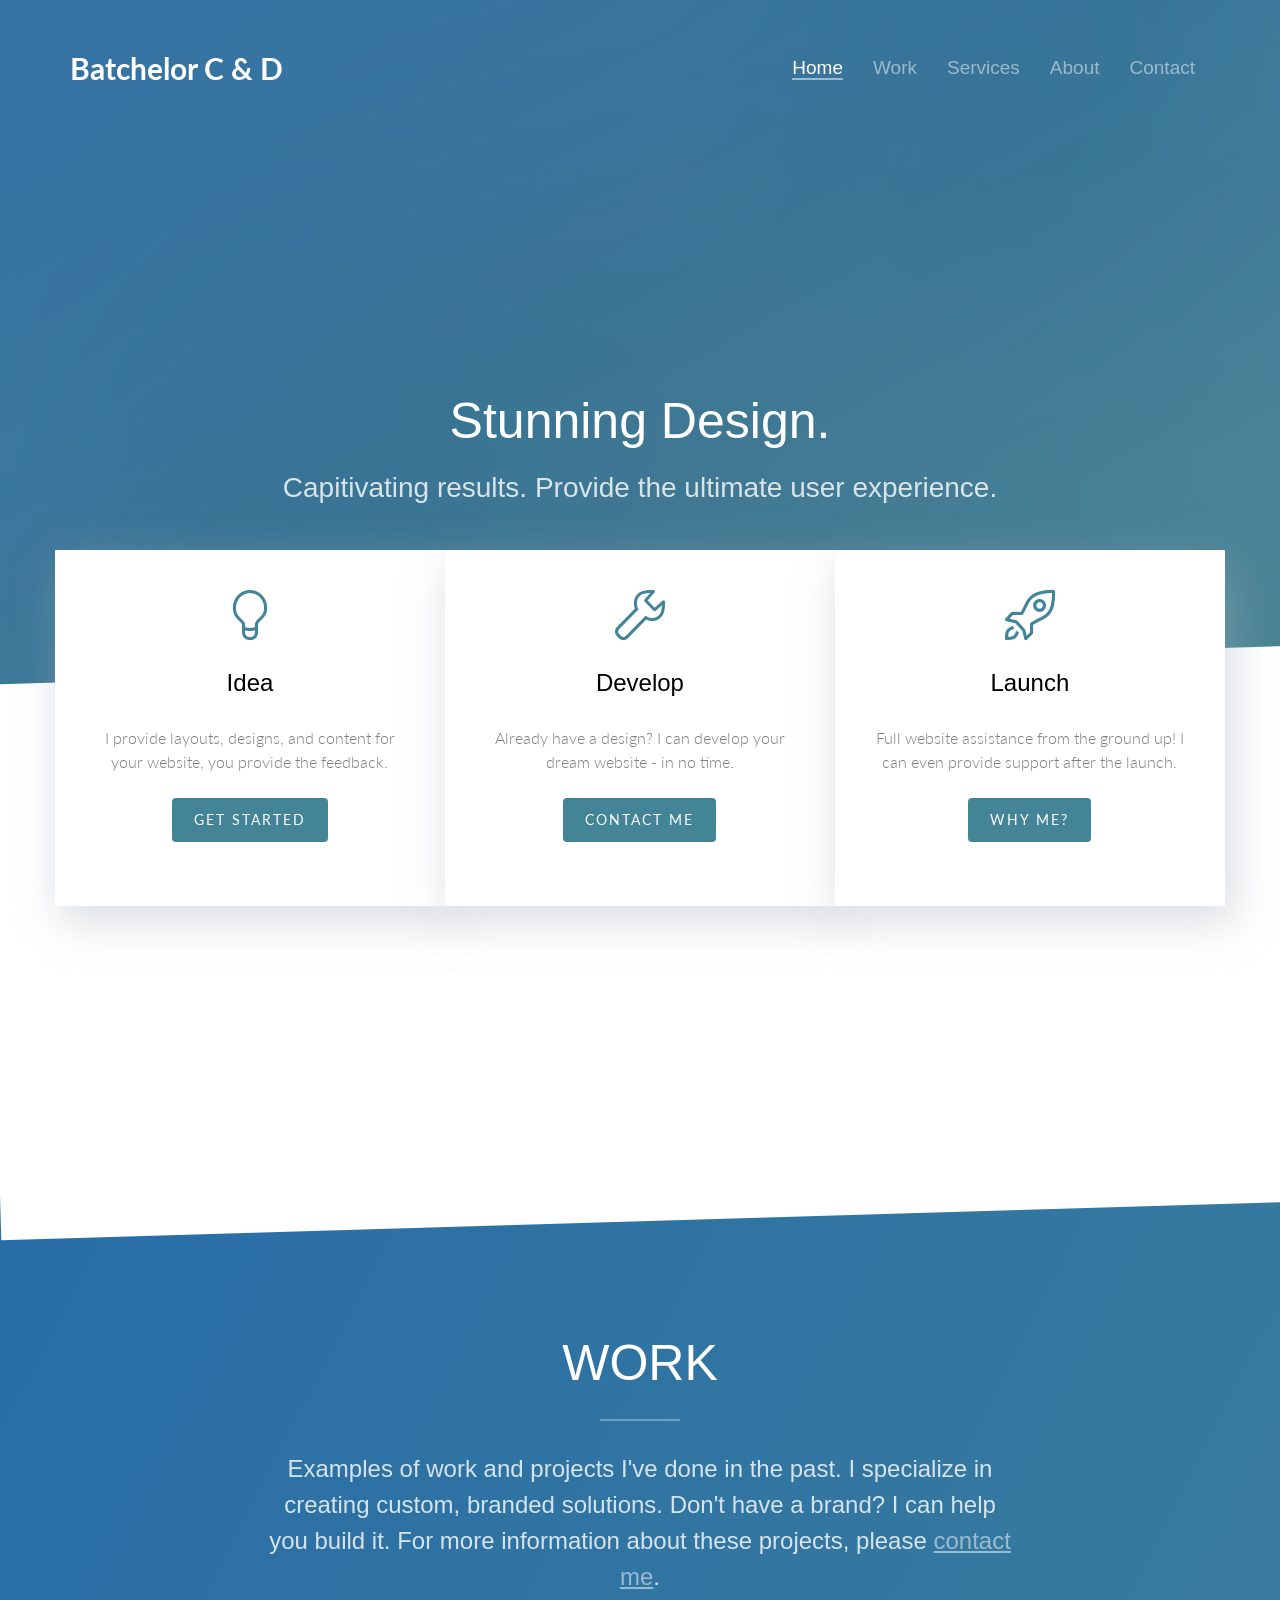
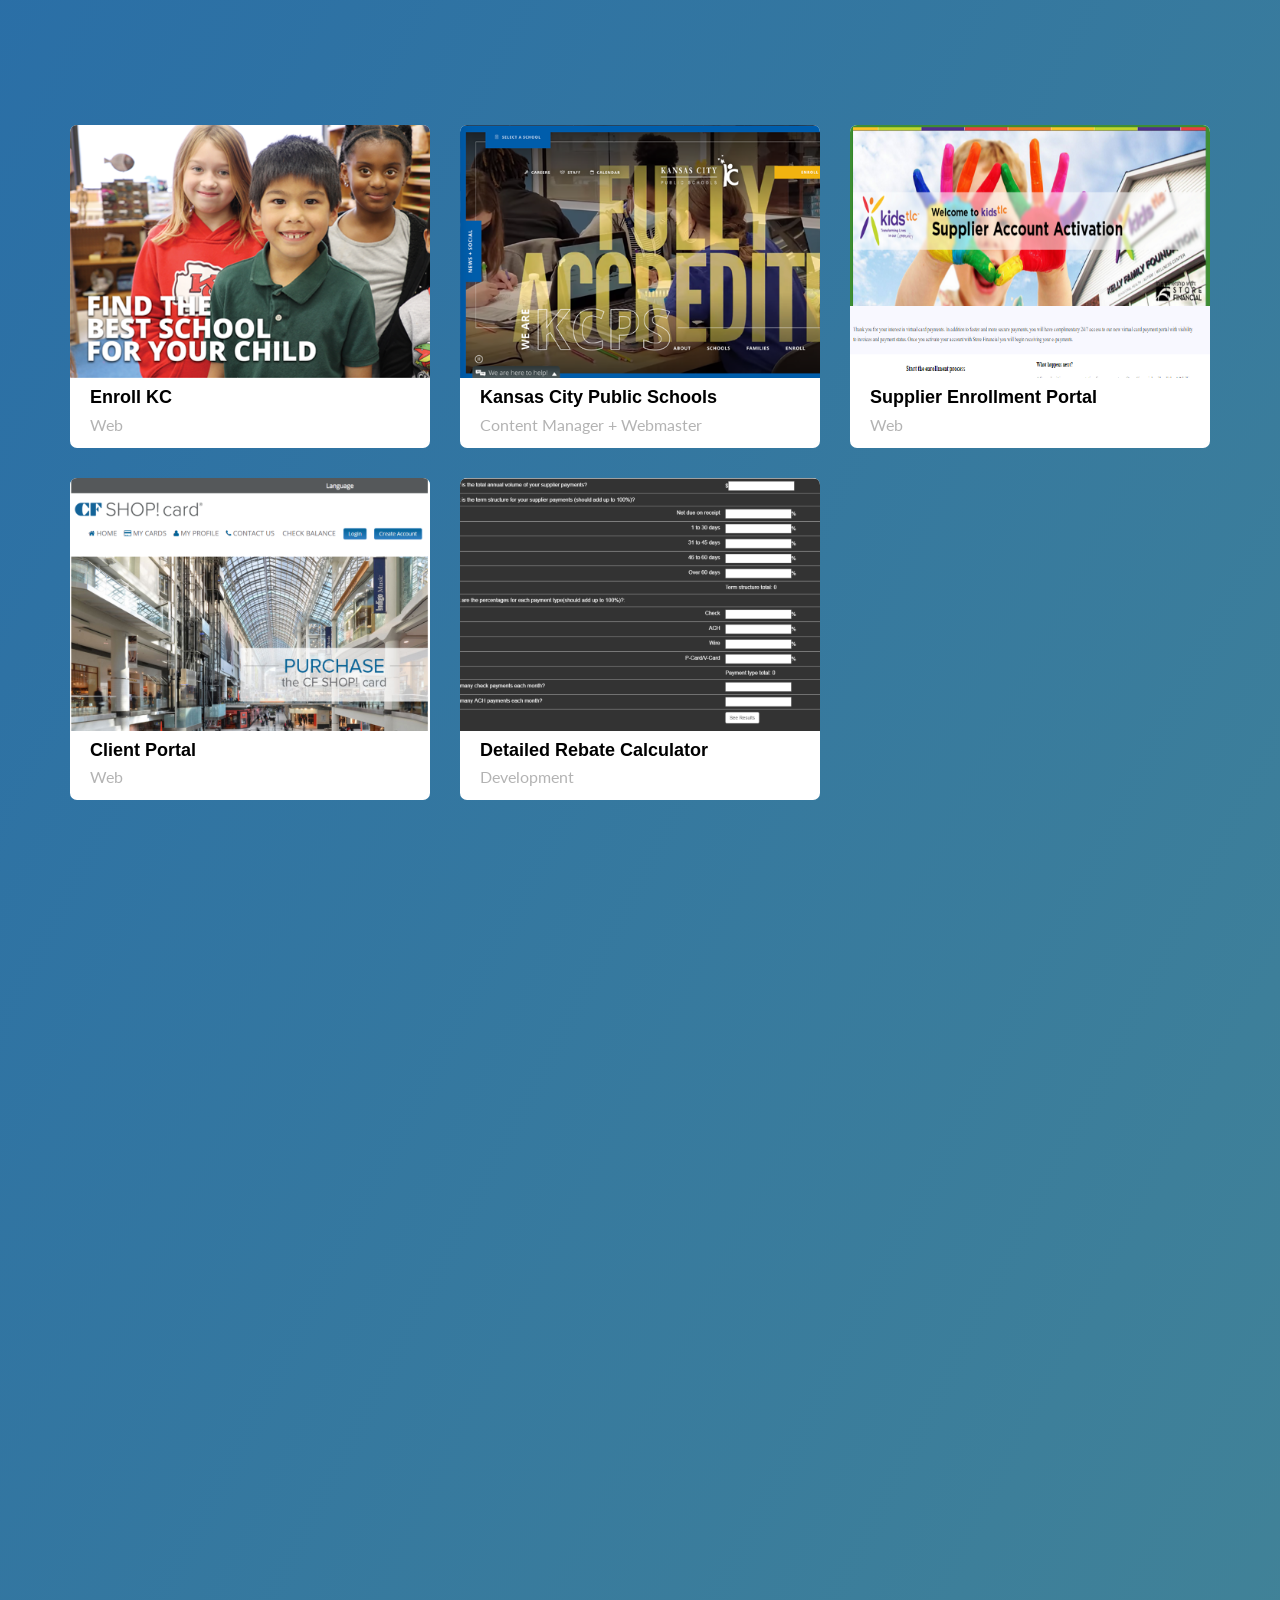
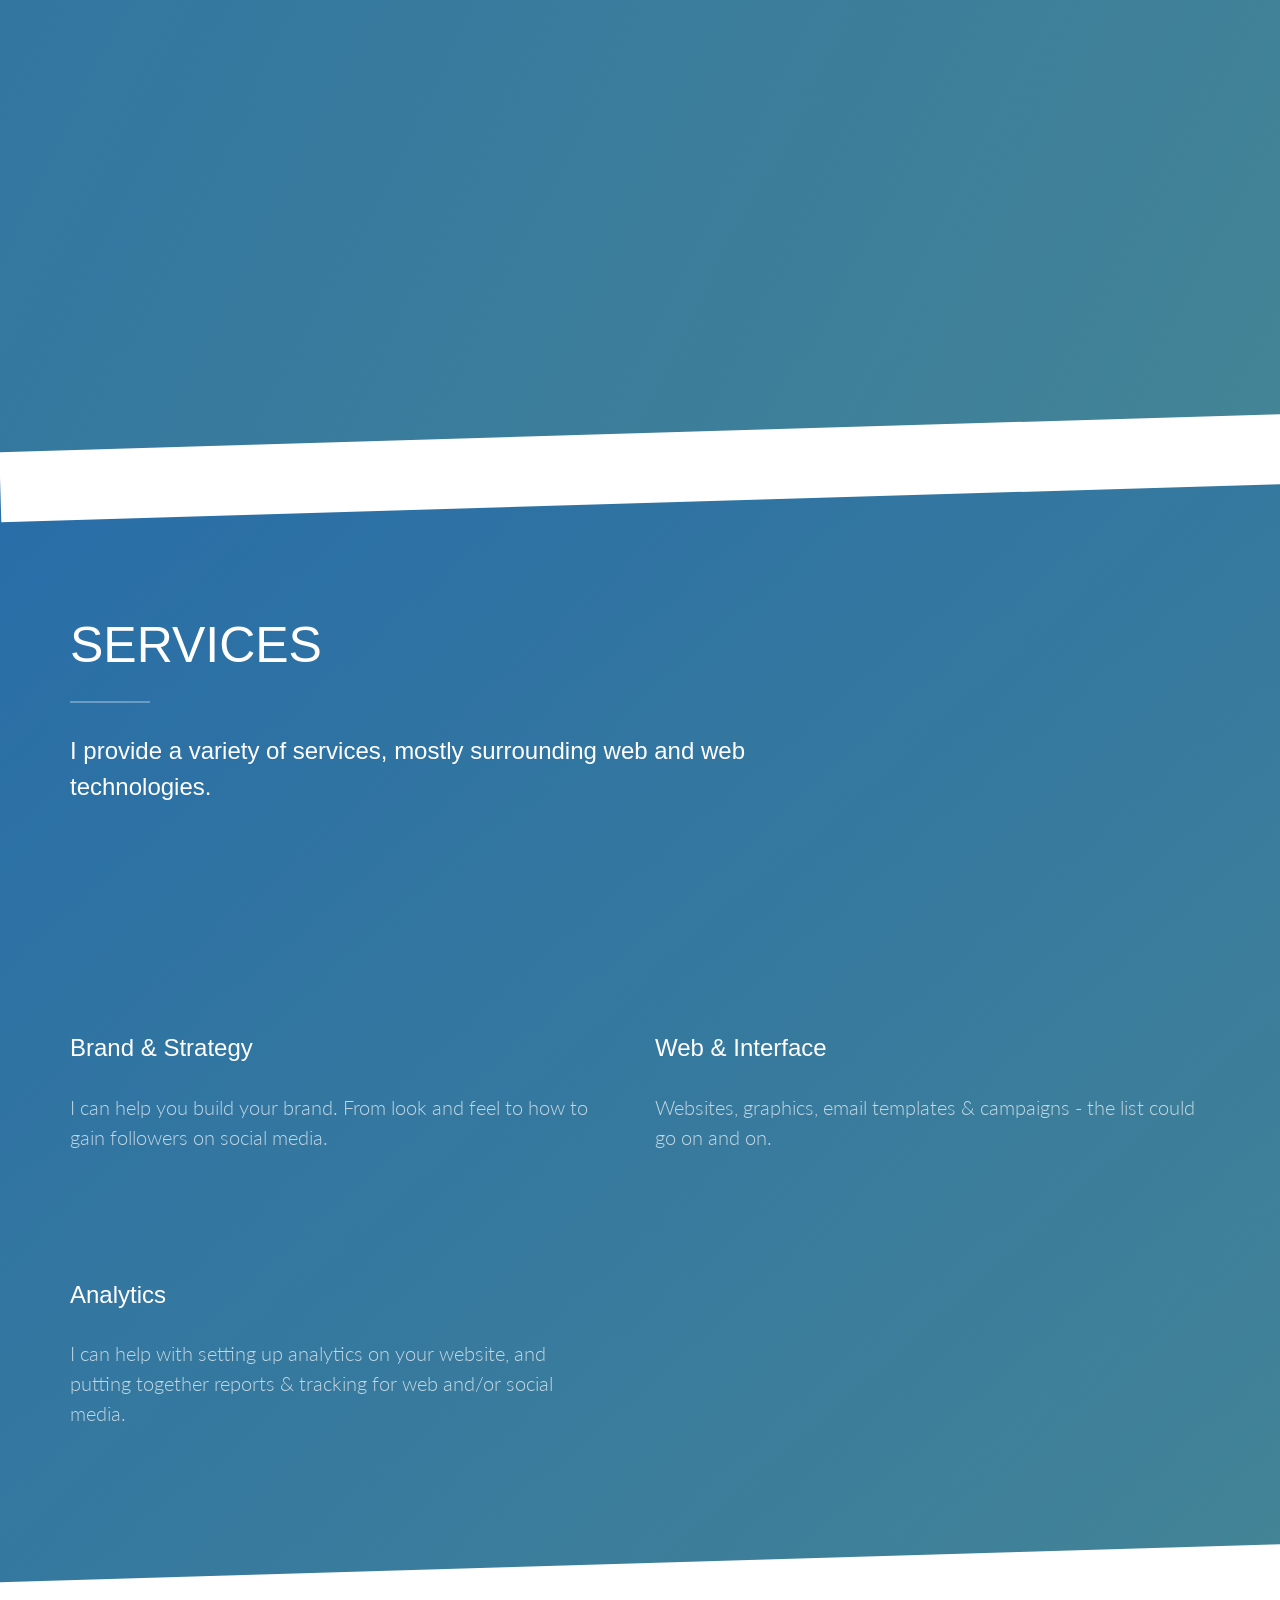
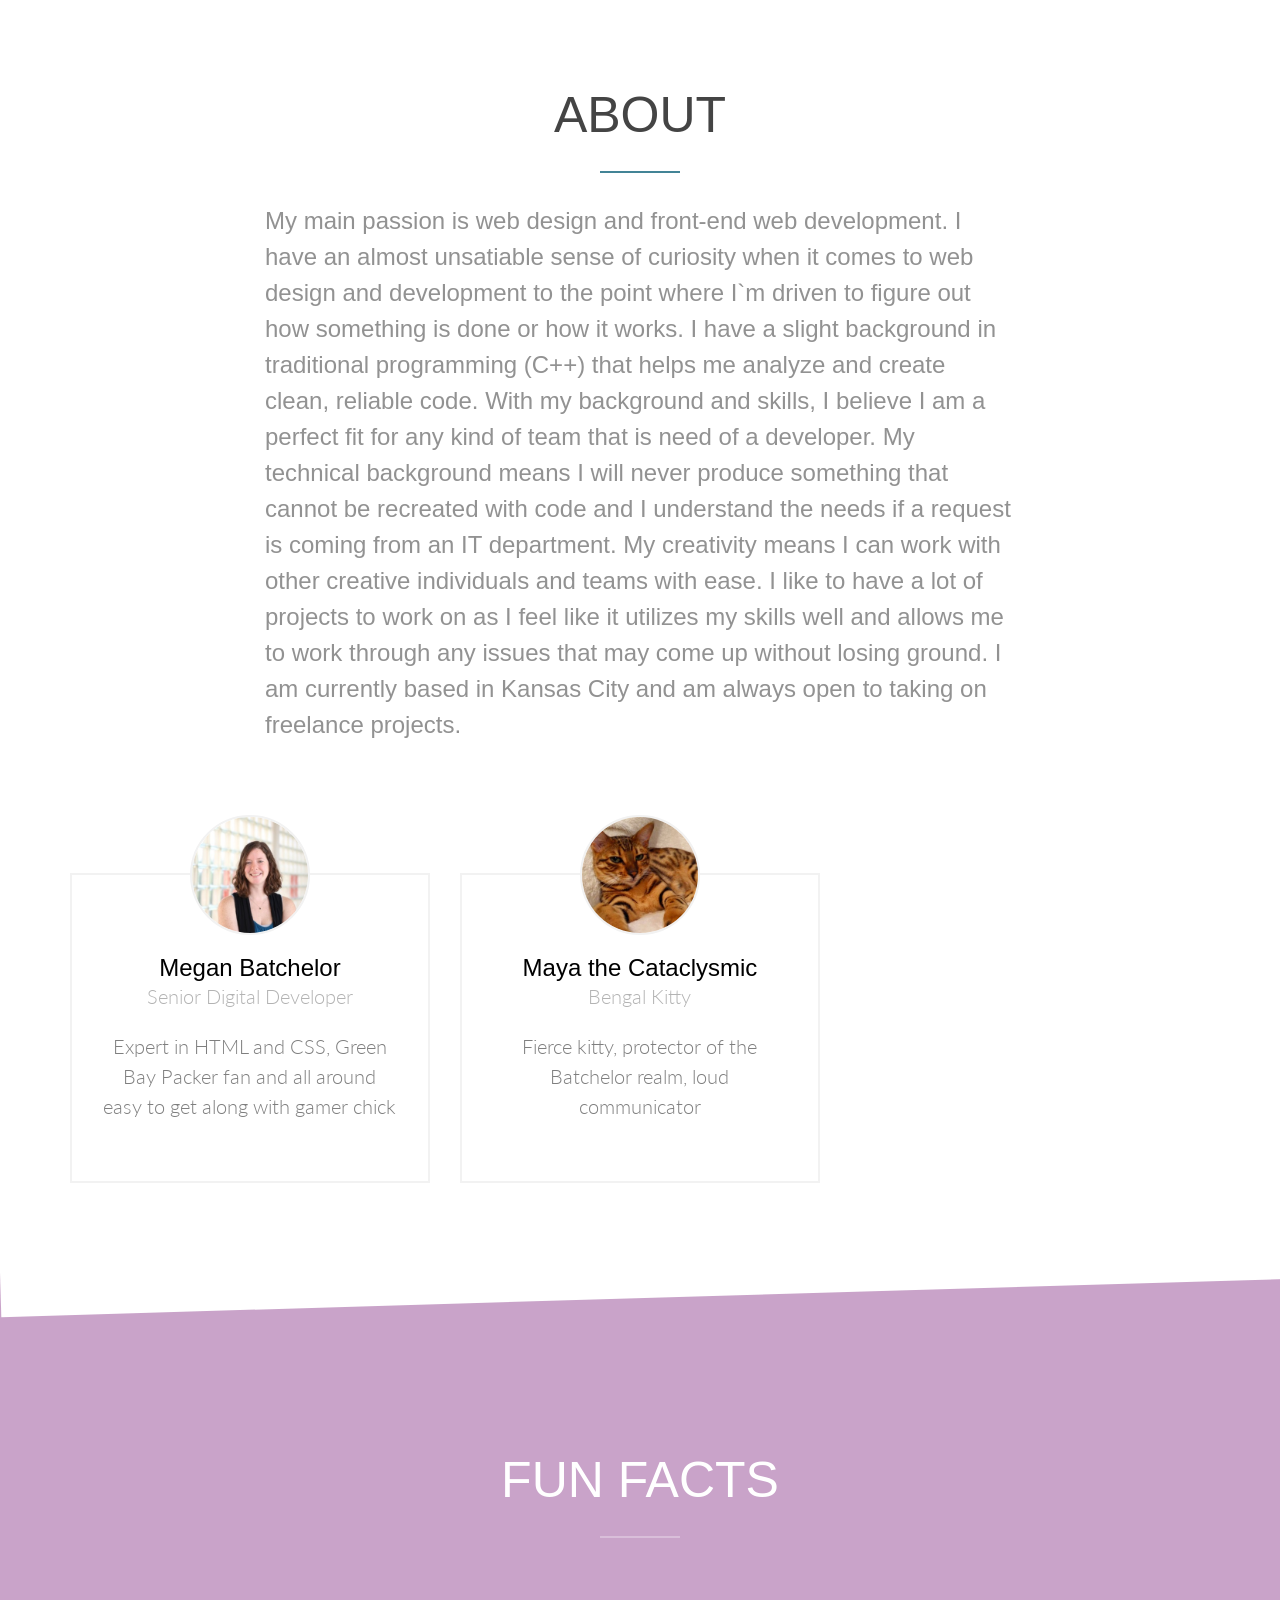
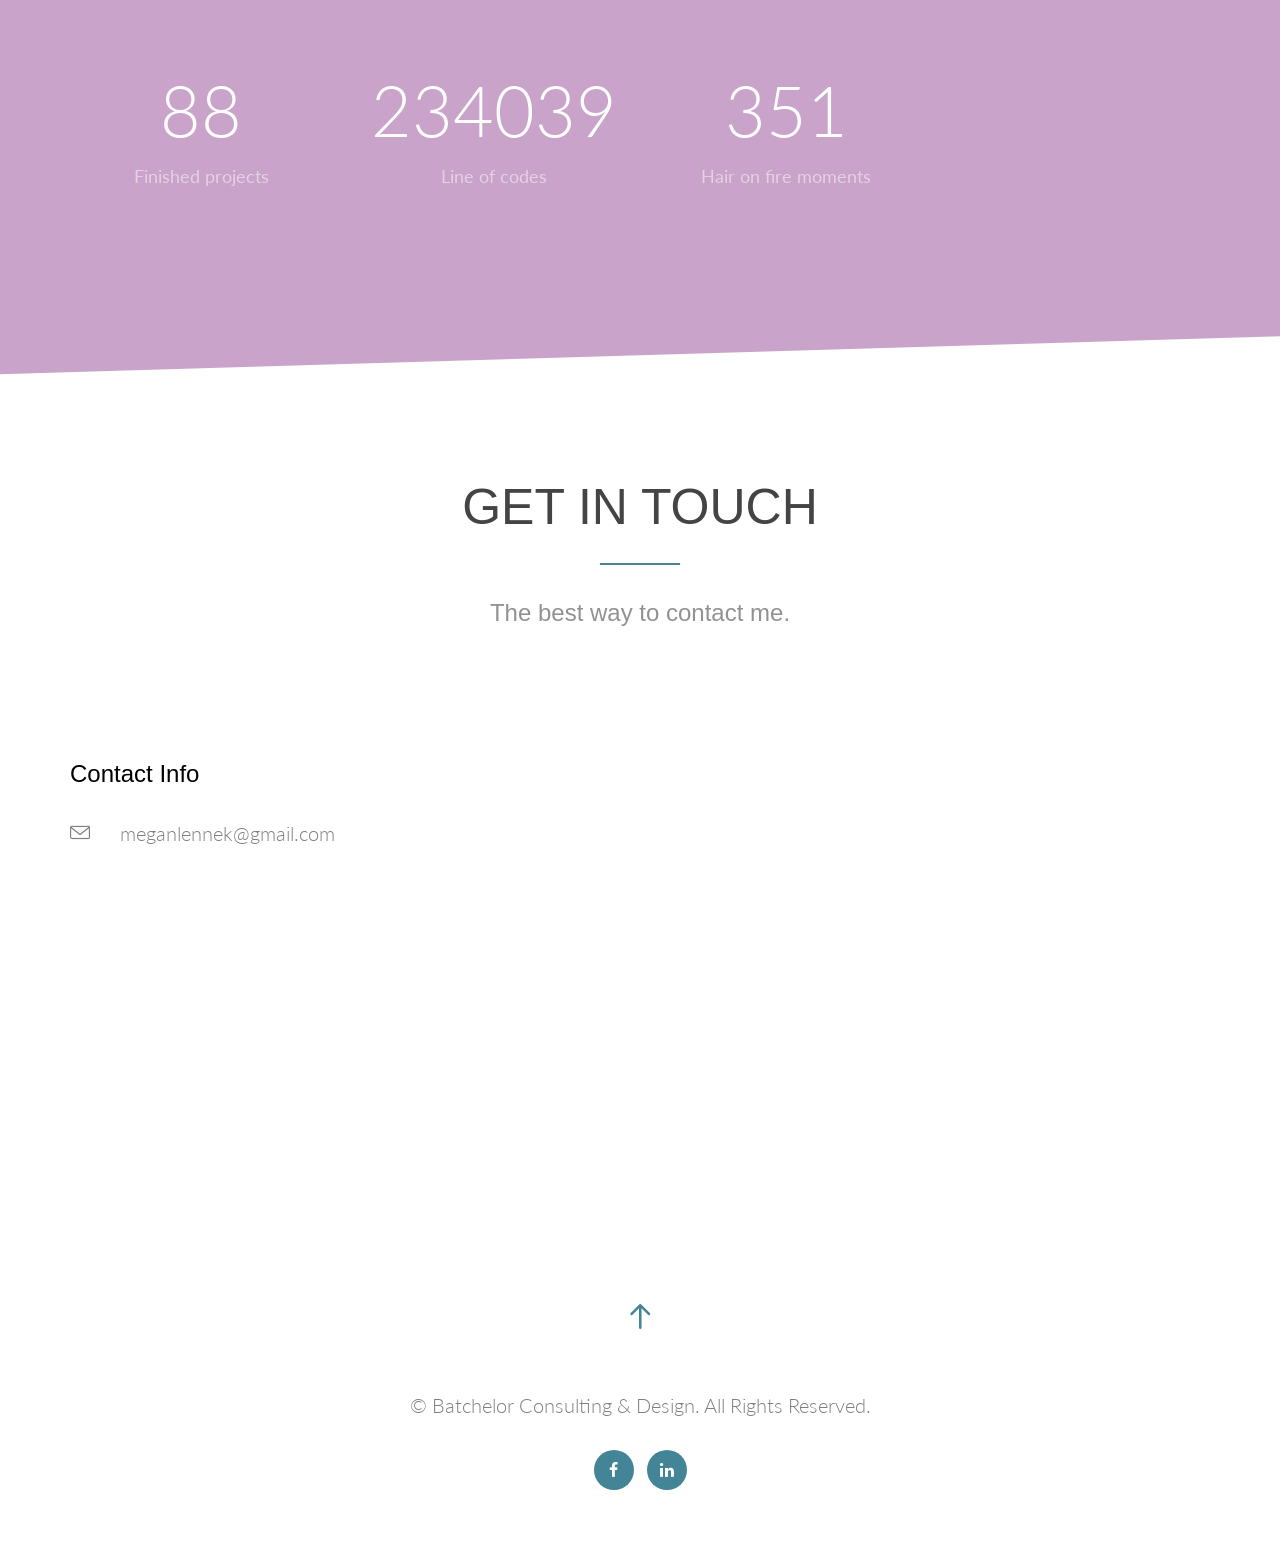
<file: index.html>
<!DOCTYPE html>
<!--[if lt IE 7]>      <html class="no-js lt-ie9 lt-ie8 lt-ie7"> <![endif]-->
<!--[if IE 7]>         <html class="no-js lt-ie9 lt-ie8"> <![endif]-->
<!--[if IE 8]>         <html class="no-js lt-ie9"> <![endif]-->
<!--[if gt IE 8]><!--> <html class="no-js"> <!--<![endif]-->
	<head>
	<meta charset="utf-8">
	<meta http-equiv="X-UA-Compatible" content="IE=edge">
	<title>Batchelor Consulting &amp; Design</title>
	<meta name="viewport" content="width=device-width, initial-scale=1">
	<meta name="description" content="Consulting and web design in the heart of the plains Kansas City" />
	<meta name="keywords" content="freelance, consulting, web development, web design, bootstrap, html5, css3, mobile first, responsive, kansas city, KC" />
	<meta name="author" content="Megan Batchelor" />


  	<!-- Facebook and Twitter integration -->
	<meta property="og:title" content=""/>
	<meta property="og:image" content=""/>
	<meta property="og:url" content=""/>
	<meta property="og:site_name" content=""/>
	<meta property="og:description" content=""/>
	<meta name="twitter:title" content="" />
	<meta name="twitter:image" content="" />
	<meta name="twitter:url" content="" />
	<meta name="twitter:card" content="" />

	<!-- Place favicon.ico and apple-touch-icon.png in the root directory -->
	<link rel="shortcut icon" href="favicon.ico">

	<link href="https://fonts.googleapis.com/css?family=Lato:300,400,400i,700" rel="stylesheet" type='text/css'>
	
	<!-- Animate.css -->
	<link rel="stylesheet" href="cssNew/animate.css">
	<!-- Icomoon Icon Fonts-->
	<link rel="stylesheet" href="cssNew/icomoon.css">
	<!-- Simple Line Icons -->
	<link rel="stylesheet" href="cssNew/simple-line-icons.css">
	<!-- Magnific Popup -->
	<link rel="stylesheet" href="cssNew/magnific-popup.css">
	<!-- Bootstrap  -->
	<link rel="stylesheet" href="cssNew/bootstrap.css">
    <!-- Main Styles -->
	<link rel="stylesheet" href="cssNew/style.css">


	<!-- Modernizr JS -->
	<script src="jsNew/modernizr-2.6.2.min.js"></script>
	<!-- FOR IE9 below -->
	<!--[if lt IE 9]>
	<script src="jsNew/respond.min.js"></script>
	<![endif]-->
	<!-- Global site tag (gtag.js) - Google Analytics -->
    <script async src="https://www.googletagmanager.com/gtag/js?id=UA-48299598-1"></script>
    <script>
     window.dataLayer = window.dataLayer || [];
        function gtag(){dataLayer.push(arguments);}
            gtag('js', new Date());

            gtag('config', 'UA-48299598-1');
    </script>
    <script>
/**
* Function that captures a click on an outbound link in Analytics.
* This function takes a valid URL string as an argument, and uses that URL string
* as the event label. Setting the transport method to 'beacon' lets the hit be sent
* using 'navigator.sendBeacon' in browser that support it.
*/
var captureOutboundLink = function(url) {
   ga('send', 'event', 'outbound', 'click', url, {
     'transport': 'beacon',
     'hitCallback': function(){document.location = url;}
   });
}
</script>

	</head>
	<body>
	<header role="banner" id="fh5co-header">
			<div class="container">
				<!-- <div class="row"> -->
			    <nav class="navbar navbar-default">
		        <div class="navbar-header">
		        	<!-- Mobile Toggle Menu Button -->
					<a href="#" class="js-fh5co-nav-toggle fh5co-nav-toggle" data-toggle="collapse" data-target="#navbar" aria-expanded="false" aria-controls="navbar"><i></i></a>
		         <a class="navbar-brand" href="index.html">Batchelor C &amp; D</a> 
		        </div>
		        <div id="navbar" class="navbar-collapse collapse">
		          <ul class="nav navbar-nav navbar-right">
		            <li class="active"><a href="#" data-nav-section="home"><span>Home</span></a></li>
		            <li><a href="#" data-nav-section="work"><span>Work</span></a></li>
		            <li><a href="#" data-nav-section="services"><span>Services</span></a></li>
		            <li><a href="#" data-nav-section="about"><span>About</span></a></li>
		            <li><a href="#" data-nav-section="contact"><span>Contact</span></a></li>
		          </ul>
		        </div>
			    </nav>
			  <!-- </div> -->
		  </div>
	</header>

	<section id="fh5co-home" data-section="home" style="background-image: url(images/full_image_2.jpg); height:700px;" data-stellar-background-ratio="0.5">
		<div class="gradient"></div>
		<div class="container">
			<div class="text-wrap">
				<div class="text-inner">
					<div class="row">
						<div class="col-md-8 col-md-offset-2">
							<h1 class="to-animate">Stunning Design.</h1>
							<h2 class="to-animate">Capitivating results. Provide the ultimate user experience.</a></h2>
						</div>
					</div>
				</div>
			</div>
		</div>
		<div class="slant"></div>
	</section>

	<section id="fh5co-intro">
		<div class="container">
			<div class="row row-bottom-padded-lg">
				<div class="fh5co-block to-animate" style="background-image: url(images/img_7.jpg);">
					<div class="overlay-darker"></div>
					<div class="overlay"></div>
					<div class="fh5co-text">
						<i class="fh5co-intro-icon icon-bulb"></i>
						<h2>Idea</h2>
						<p>I provide layouts, designs, and content for your website, you provide the feedback.</p>
						<p><a href="#fh5co-contact" class="btn btn-primary">Get Started</a></p>
					</div>
				</div>
				<div class="fh5co-block to-animate" style="background-image: url(images/img_8.jpg);">
					<div class="overlay-darker"></div>
					<div class="overlay"></div>
					<div class="fh5co-text">
						<i class="fh5co-intro-icon icon-wrench"></i>
						<h2>Develop</h2>
						<p>Already have a design? I can develop your dream website - in no time.</p>
						<p><a href="#fh5co-contact" class="btn btn-primary">Contact Me</a></p>
					</div>
				</div>
				<div class="fh5co-block to-animate" style="background-image: url(images/img_10.jpg);">
					<div class="overlay-darker"></div>
					<div class="overlay"></div>
					<div class="fh5co-text">
						<i class="fh5co-intro-icon icon-rocket"></i>
						<h2>Launch</h2>
						<p>Full website assistance from the ground up! I can even provide support after the launch.</p>
						<p><a href="#fh5co-work" class="btn btn-primary">Why Me?</a></p>
					</div>
				</div>
			</div>
		</div>
	</section>

	<section id="fh5co-work" data-section="work">
		<div class="container">
			<div class="row">
				<div class="col-md-12 section-heading text-center">
					<h2 class="to-animate">Work</h2>
					<div class="row">
						<div class="col-md-8 col-md-offset-2 subtext to-animate">
                            <h3>Examples of work and projects I've done in the past. I specialize in creating custom, branded solutions. Don't have a brand? I can help you build it. For more information about these projects, please <a href="#fh5co-contact">contact me</a>.</h3>
						</div>
					</div>
				</div>
			</div>
			<div class="row row-bottom-padded-sm">
				<div class="col-md-4 col-sm-6 col-xxs-12">
					<a href="http://www.enrollkc.org" target="_blank" class="fh5co-project-item to-animate">
						<img src="images/EnrollKC.png" alt="Image" class="img-responsive">
						<div class="fh5co-text">
						<h2>Enroll KC</h2>
						<span>Web</span>
						</div>
					</a>
				</div>
				<div class="col-md-4 col-sm-6 col-xxs-12">
					<a href="http://www.kcpublicschools.org" target="_blank" class="fh5co-project-item to-animate">
						<img src="images/kcps.png" alt="Image" class="img-responsive">
						<div class="fh5co-text">
						<h2>Kansas City Public Schools</h2>
						<span>Content Manager + Webmaster</span>
						</div>
					</a>
				</div>
				

				<div class="clearfix visible-sm-block"></div>
				
				<div class="col-md-4 col-sm-6 col-xxs-12">
					<a href="Kidstlc_Enroll.php" target="_blank" class="fh5co-project-item to-animate">
						<img src="images/KidsTLC.PNG" alt="Image" class="img-responsive">
						<div class="fh5co-text">
						<h2>Supplier Enrollment Portal</h2>
						<span>Web</span>
						</div>
					</a>
				</div>

				<div class="col-md-4 col-sm-6 col-xxs-12">
					<a href="WhiteLabel/Cadillac/index.html" target="_blank" class="fh5co-project-item to-animate">
						<img src="images/whitelabel.PNG" alt="Image" class="img-responsive">
						<div class="fh5co-text">
						<h2>Client Portal</h2>
						<span>Web</span>
						</div>
					</a>
				</div>
				
				
				<div class="clearfix visible-sm-block"></div>
				
				<div class="col-md-4 col-sm-6 col-xxs-12">
					<a href="calc.php" target="_blank" class="fh5co-project-item to-animate">
						<img src="images/calc.PNG" alt="Image" class="img-responsive">
						<div class="fh5co-text">
						<h2>Detailed Rebate Calculator</h2>
						<span>Development</span>
						</div>
					</a>
				</div>

				<div class="col-md-4 col-sm-6 col-xxs-12">
					<a href="calc_Simplified-draft.php" target="_blank" class="fh5co-project-item to-animate">
						<img src="images/CalcSimple.PNG" alt="Image" class="img-responsive">
						<div class="fh5co-text">
						<h2>Simplified Rebate Calculator</h2>
						<span>Development</span>
						</div>
					</a>
				</div>
				
				
				<div class="clearfix visible-sm-block"></div>

				<div class="col-md-4 col-sm-6 col-xxs-12">
					<a href="KCS_Enroll.php" target="_blank" class="fh5co-project-item to-animate">
						<img src="images/KCS.PNG" alt="Image" class="img-responsive">
						<div class="fh5co-text">
						<h2>Custom Enrollment Portal</h2>
						<span>Development</span>
						</div>
					</a>
				</div>
				
				<div class="col-md-4 col-sm-6 col-xxs-12">
					<a href="Warehouse.html" target="_blank" class="fh5co-project-item to-animate">
						<img src="images/warehousePro.JPG" alt="Image" class="img-responsive">
						<div class="fh5co-text">
						<h2>Warehouse Pro Campaign</h2>
						<span>Email Template</span>
						</div>
					</a>
				</div>
				

				<div class="clearfix visible-sm-block"></div>

				<div class="col-md-4 col-sm-6 col-xxs-12">
					<a href="TEXPO%20Pre-show%20mailer.html" target="_blank" class="fh5co-project-item to-animate">
						<img src="images/tradeshow.JPG" alt="Image" class="img-responsive">
						<div class="fh5co-text">
						<h2>Tradeshow Drip Campaign</h2>
						<span>Email Template</span>
						</div>
					</a>
				</div>
				<div class="col-md-4 col-sm-6 col-xxs-12">
					<a href="docs/Basic Order Form-US-new.pdf" target="_blank" class="fh5co-project-item to-animate">
						<img src="images/orderForm.PNG" alt="Image" class="img-responsive">
						<div class="fh5co-text">
						<h2>Branded Order Form</h2>
						<span>Graphic</span>
						</div>
					</a>
				</div>
				<div class="clearfix visible-sm-block"></div>
                
                <div class="col-md-4 col-sm-6 col-xxs-12">
					<a href="docs/howToMarket-v2.pdf" target="_blank" class="fh5co-project-item to-animate">
						<img src="images/howtomarket.PNG" alt="Image" class="img-responsive">
						<div class="fh5co-text">
						<h2>How to Market Guide</h2>
						<span>Graphic</span>
						</div>
					</a>
				</div>
                
                <div class="col-md-4 col-sm-6 col-xxs-12">
					<a href="http://www.thebatchelordesign.com/WhiteLabel/CardFrontSF/#/" target="_blank" class="fh5co-project-item to-animate">
						<img src="images/CardFrontOverview.PNG" alt="Image" class="img-responsive">
						<div class="fh5co-text">
						<h2>eCommerce Website</h2>
						<span>Web</span>
						</div>
					</a>
				</div>

				<div class="clearfix visible-sm-block"></div>
				
				<div class="col-md-4 col-sm-6 col-xxs-12">
					<a href="img/graphicDesign/emailmockup.jpg" class="fh5co-project-item image-popup to-animate">
						<img src="images/emailmockup.jpg" alt="Image" class="img-responsive">
						<div class="fh5co-text">
						<h2>Hyla Email Mockup</h2>
						<span>Graphic</span>
						</div>
					</a>
				</div>
				
				<div class="col-md-4 col-sm-6 col-xxs-12">
					<a href="img/graphicDesign/newEmail.jpg" class="fh5co-project-item image-popup to-animate">
						<img src="images/newEmail.jpg" alt="Image" class="img-responsive">
						<div class="fh5co-text">
						<h2>Harley Davidson Rewards Email</h2>
						<span>Graphic</span>
						</div>
					</a>
				</div>

				<div class="clearfix visible-sm-block"></div>
                
                <div class="col-md-4 col-sm-6 col-xxs-12">
					<a href="img/graphicDesign/test1.jpg" class="fh5co-project-item image-popup to-animate">
						<img src="images/test1.jpg" alt="Image" class="img-responsive">
						<div class="fh5co-text">
						<h2>Harley Canada Email</h2>
						<span>Graphic</span>
						</div>
					</a>
				</div>
            
                <div class="clearfix visible-sm-block"></div>
			</div>
		</div>
	</section>

	<section id="fh5co-services" data-section="services" id="services">
		<div class="container">
			<div class="row">
				<div class="col-md-12 section-heading text-left">
					<h2 class=" left-border to-animate">Services</h2>
					<div class="row">
						<div class="col-md-8 subtext to-animate">
							<h3>I provide a variety of services, mostly surrounding web and web technologies.</h3>
						</div>
					</div>
				</div>
			</div>
			<div class="row">
				<div class="col-md-6 col-sm-6 fh5co-service to-animate">
					<i class="icon to-animate-2 icon-anchor"></i>
					<h3>Brand &amp; Strategy</h3>
					<p>I can help you build your brand. From look and feel to how to gain followers on social media.</p>
				</div>
				<div class="col-md-6 col-sm-6 fh5co-service to-animate">
					<i class="icon to-animate-2 icon-layers2"></i>
					<h3>Web &amp; Interface</h3>
					<p>Websites, graphics, email templates &amp; campaigns - the list could go on and on.</p>
				</div>

				<div class="clearfix visible-sm-block"></div>
                <div class="col-md-6 col-sm-6 fh5co-service to-animate">
					<i class="icon to-animate-2 icon-graph"></i>
					<h3>Analytics</h3>
					<p>I can help with setting up analytics on your website, and putting together reports &amp; tracking for web and/or social media.</p>
				</div>
				<div class="col-md-6 col-sm-6 fh5co-service to-animate">
					<i class="icon to-animate-2 icon-video2"></i>
					<h3>Photo &amp; Video Editing</h3>
					<p>I can help with stockphotos, photography, photo or graphic manipulation, and video editing. </p>
				</div>
				
			</div>
		</div>
	</section>
	
	<section id="fh5co-about" data-section="about" id="about">
		<div class="container">
			<div class="row">
				<div class="col-md-12 section-heading">
					<h2 class="to-animate text-center">About</h2>
					<div class="row">
						<div class="col-md-8 col-md-offset-2 subtext to-animate">
							<h3>My main passion is web design and front-end web development. I have an almost unsatiable sense of curiosity when it comes to web design and development to the point where I`m driven to figure out how something is done or how it works. I have a slight background in traditional programming (C++) that helps me analyze and create clean, reliable code. With my background and skills, I believe I am a perfect fit for any kind of team that is need of a developer. My technical background means I will never produce something that cannot be recreated with code and I understand the needs if a request is coming from an IT department. My creativity means I can work with other creative individuals and teams with ease. I like to have a lot of projects to work on as I feel like it utilizes my skills well and allows me to work through any issues that may come up without losing ground. I am currently based in Kansas City and am always open to taking on freelance projects.</h3>
						</div>
					</div>
				</div>
			</div>
			<div class="row">
				<div class="col-md-4">
					<div class="fh5co-person text-center to-animate">
						<figure><img src="images/Megan.jpg" alt="Image"></figure>
						<h3>Megan Batchelor</h3>
						<span class="fh5co-position">Senior Digital Developer</span>
						<p>Expert in HTML and CSS, Green Bay Packer fan and all around easy to get along with gamer chick</p>
					</div>
				</div>
				<div class="col-md-4">
					<div class="fh5co-person text-center to-animate">
						<figure><img src="images/Maya.JPG" alt="Image"></figure>
						<h3>Maya the Cataclysmic</h3>
						<span class="fh5co-position">Bengal Kitty</span>
						<p>Fierce kitty, protector of the Batchelor realm, loud communicator</p>
					</div>
				</div>
				<div class="col-md-4">
					<div class="fh5co-person text-center to-animate">
						<figure><img src="images/ChrisWeb.png" alt="Image"></figure>
						<h3>Chris Batchelor</h3>
						<span class="fh5co-position">Cloud DevOps Engineer</span>
						<p>Expert in fixing all the things, technical genius, master of the grill &amp; DevOps, gaming extraordinaire</p>
					</div>
				</div>
			</div>
		</div>
	</section>
	
	<section id="fh5co-counters" style="background-image: url(images/full_image_1.jpg);" data-stellar-background-ratio="0.5">
		<div class="fh5co-overlay"></div>
		<div class="container">
			<div class="row">
				<div class="col-md-12 section-heading text-center to-animate">
					<h2>Fun Facts</h2>
				</div>
			</div>
			<div class="row">
				<div class="col-md-3 col-sm-6 col-xs-12">
					<div class="fh5co-counter to-animate">
						<i class="fh5co-counter-icon icon-briefcase to-animate-2"></i>
						<span class="fh5co-counter-number js-counter" data-from="0" data-to="1259" data-speed="5000" data-refresh-interval="50">1259</span>
						<span class="fh5co-counter-label">Finished projects</span>
					</div>
				</div>
				<div class="col-md-3 col-sm-6 col-xs-12">
					<div class="fh5co-counter to-animate">
						<i class="fh5co-counter-icon icon-code to-animate-2"></i>
						<span class="fh5co-counter-number js-counter" data-from="0" data-to="3343409" data-speed="5000" data-refresh-interval="50">3343409</span>
						<span class="fh5co-counter-label">Line of codes</span>
					</div>
				</div>
				<div class="col-md-3 col-sm-6 col-xs-12">
					<div class="fh5co-counter to-animate">
						<i class="fh5co-counter-icon icon-fire to-animate-2"></i>
						<span class="fh5co-counter-number js-counter" data-from="0" data-to="5009" data-speed="5000" data-refresh-interval="50">5009</span>
						<span class="fh5co-counter-label">Hair on fire moments</span>
					</div>
				</div>
				<div class="col-md-3 col-sm-6 col-xs-12">
					<div class="fh5co-counter to-animate">
						<i class="fh5co-counter-icon icon-magic-wand to-animate-2"></i>
						<span class="fh5co-counter-number js-counter" data-from="0" data-to="112" data-speed="5000" data-refresh-interval="50">112</span>
						<span class="fh5co-counter-label">Magic performed</span>
					</div>
				</div>
			</div>
		</div>
	</section>

	<section id="fh5co-contact" data-section="contact" id="contact">
		<div class="container">
			<div class="row">
				<div class="col-md-12 section-heading text-center">
					<h2 class="to-animate">Get In Touch</h2>
					<div class="row">
						<div class="col-md-8 col-md-offset-2 subtext to-animate">
							<h3>The best way to contact me.</h3>
						</div>
					</div>
				</div>
			</div>
			<div class="row row-bottom-padded-md">
				<div class="col-md-6 to-animate">
					<h3>Contact Info</h3>
					<ul class="fh5co-contact-info">
						<li><i class="icon-envelope"></i>meganlennek@gmail.com</li>
					</ul>
				</div>

				<div class="col-md-6 to-animate">
					<h3>Contact Form</h3>
					<iframe src="http://www.thebatchelordesign.com/form.php" width="500" height="405"></iframe>
					</div>
				</div>

			</div>
		</div>

	</section>
	
	
	<footer id="footer" role="contentinfo">
		<a href="#" class="gotop js-gotop"><i class="icon-arrow-up2"></i></a>
		<br>
        <div class="container">
			<div class="">
				<div class="col-md-12 text-center">
					<p>&copy; Batchelor Consulting &amp; Design. All Rights Reserved.</p>
				</div>
			</div>
			<div class="row">
				<div class="col-md-12 text-center">
					<ul class="social social-circle">
						<li><a href="https://www.facebook.com/fiercekitti"><i class="icon-facebook"></i></a></li>
						<li><a href="http://www.linkedin.com/in/megan-batchelor"><i class="icon-linkedin"></i></a></li>
					</ul>
				</div>
			</div>
		</div>
	</footer>

	
	<!-- jQuery -->
	<script src="jsNew/jquery.min.js"></script>
	<!-- jQuery Easing -->
	<script src="jsNew/jquery.easing.1.3.js"></script>
	<!-- Bootstrap -->
	<script src="jsNew/bootstrap.min.js"></script>
	<!-- Waypoints -->
	<script src="jsNew/jquery.waypoints.min.js"></script>
	<!-- Stellar Parallax -->
	<script src="jsNew/jquery.stellar.min.js"></script>
	<!-- Counter -->
	<script src="jsNew/jquery.countTo.js"></script>
	<!-- Magnific Popup -->
	<script src="jsNew/jquery.magnific-popup.min.js"></script>
	<script src="jsNew/magnific-popup-options.js"></script>


	

	<!-- Main JS -->
	<script src="jsNew/main.js"></script>

	</body>
</html>
</file>
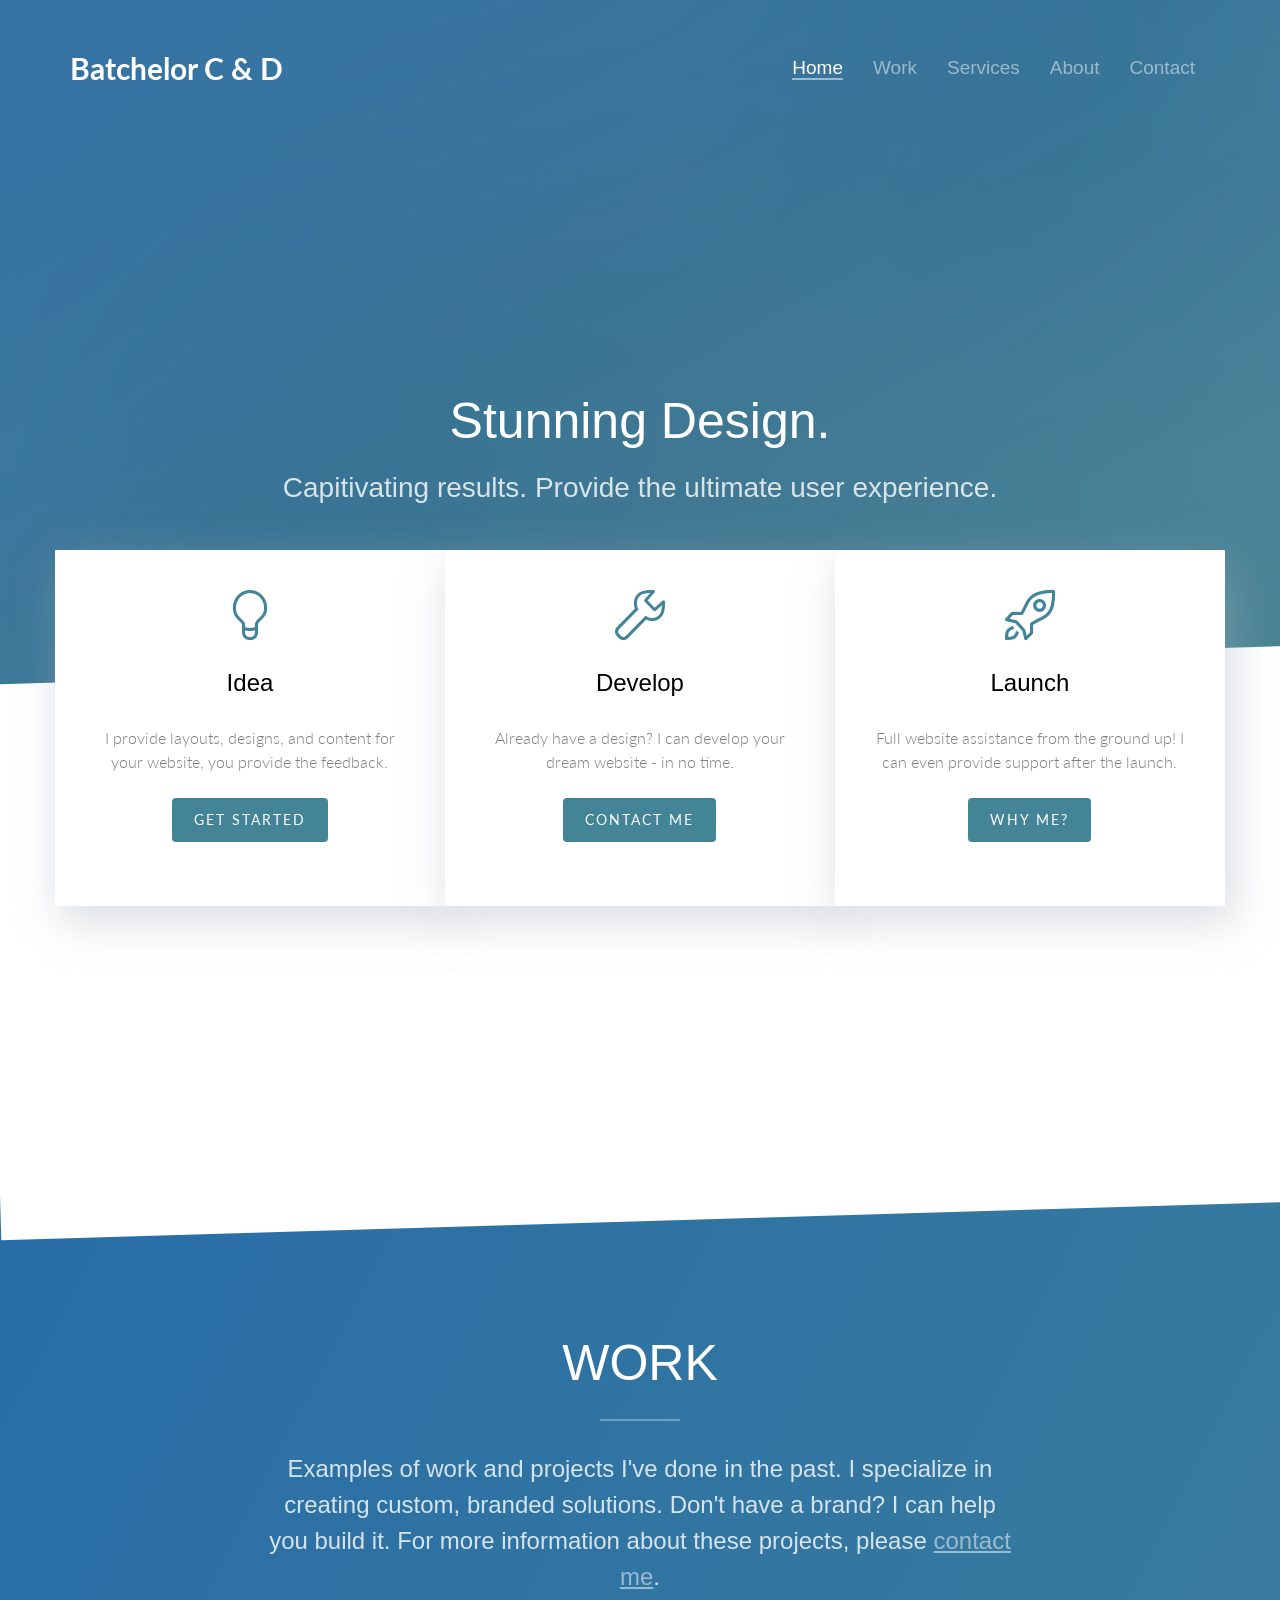
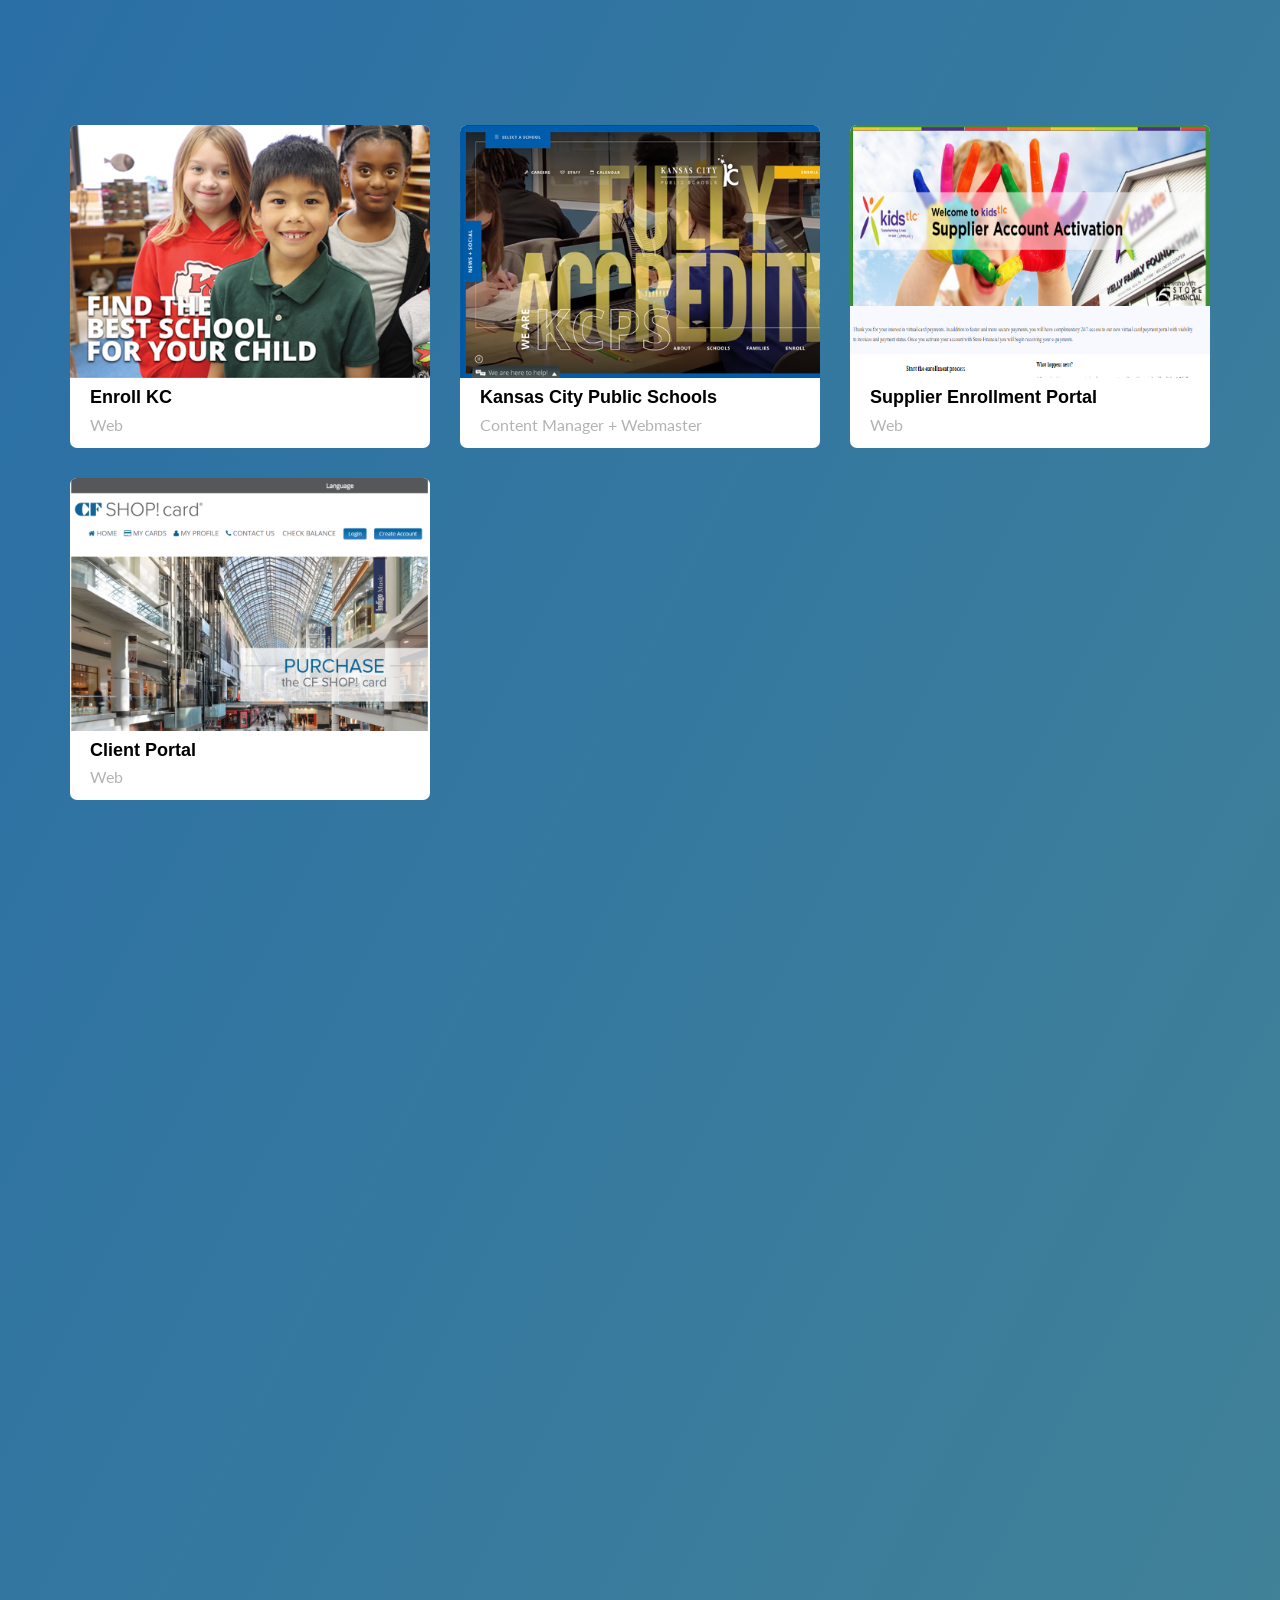
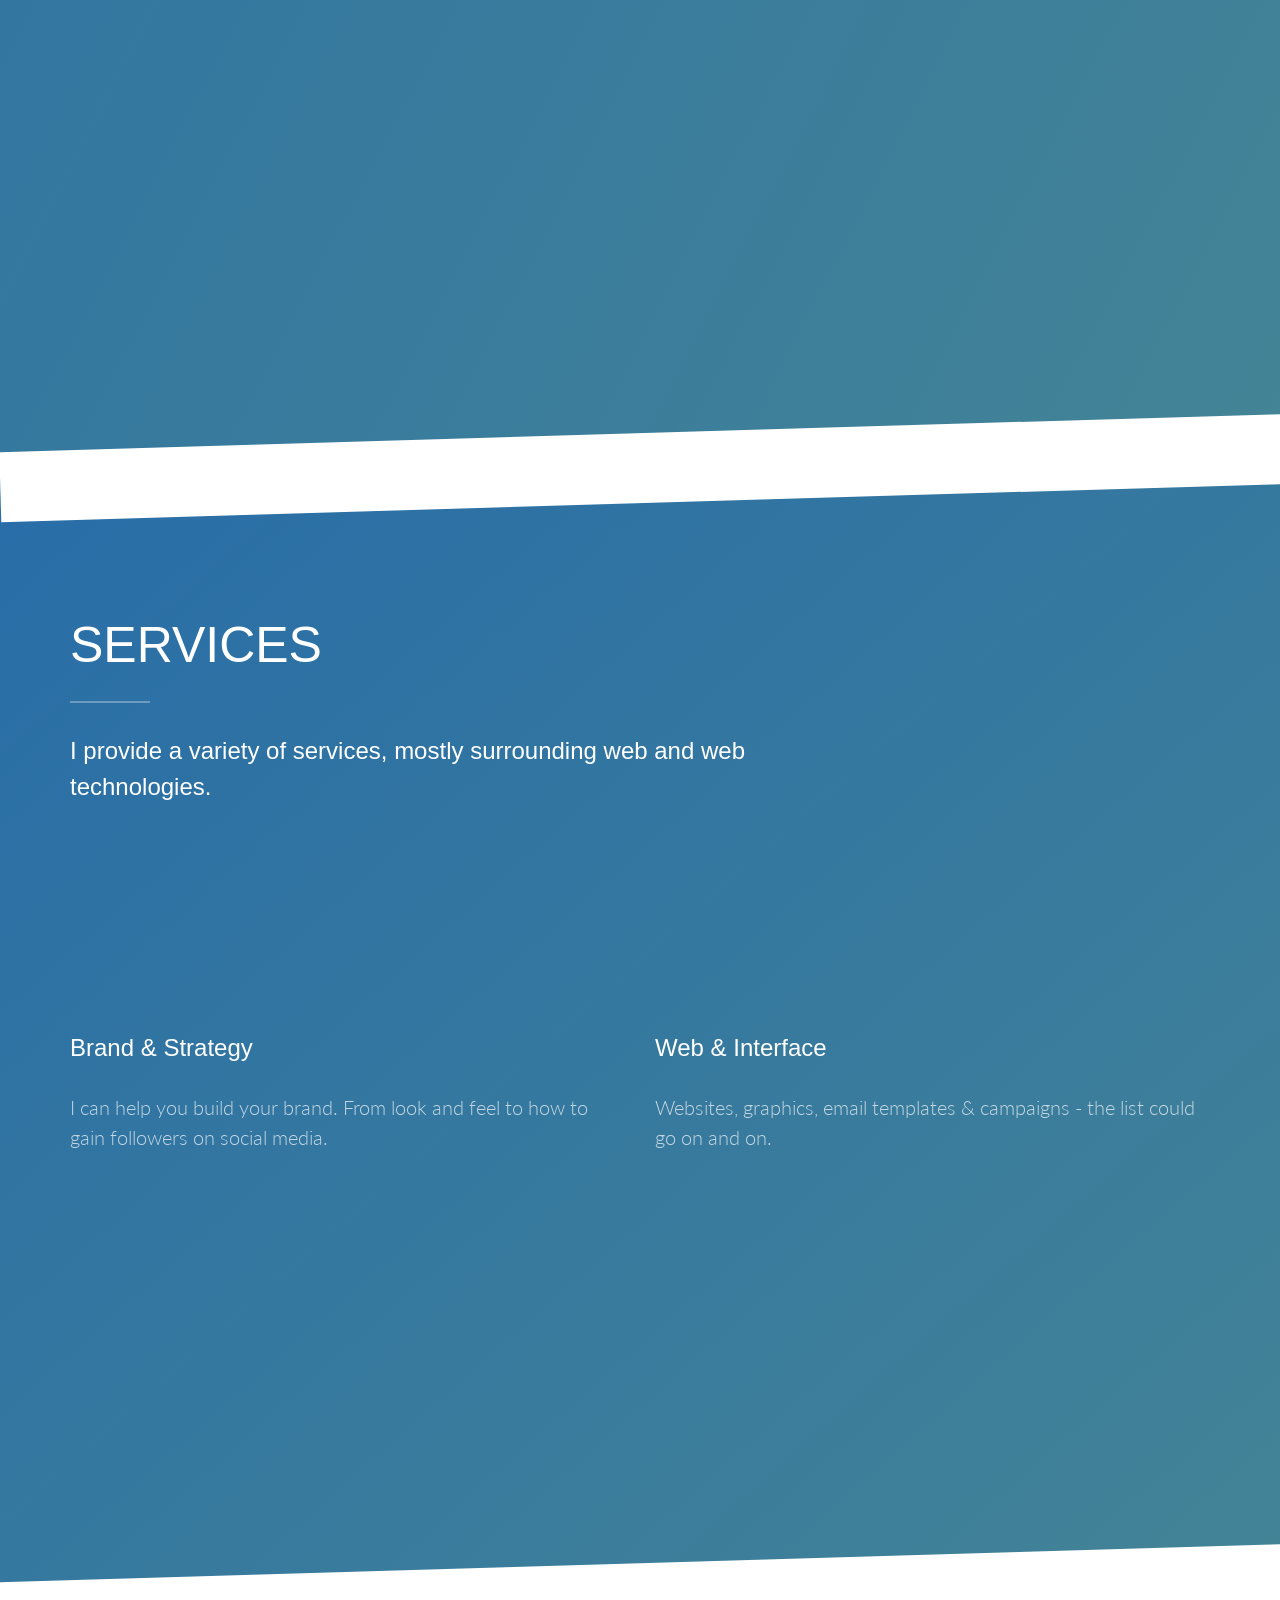
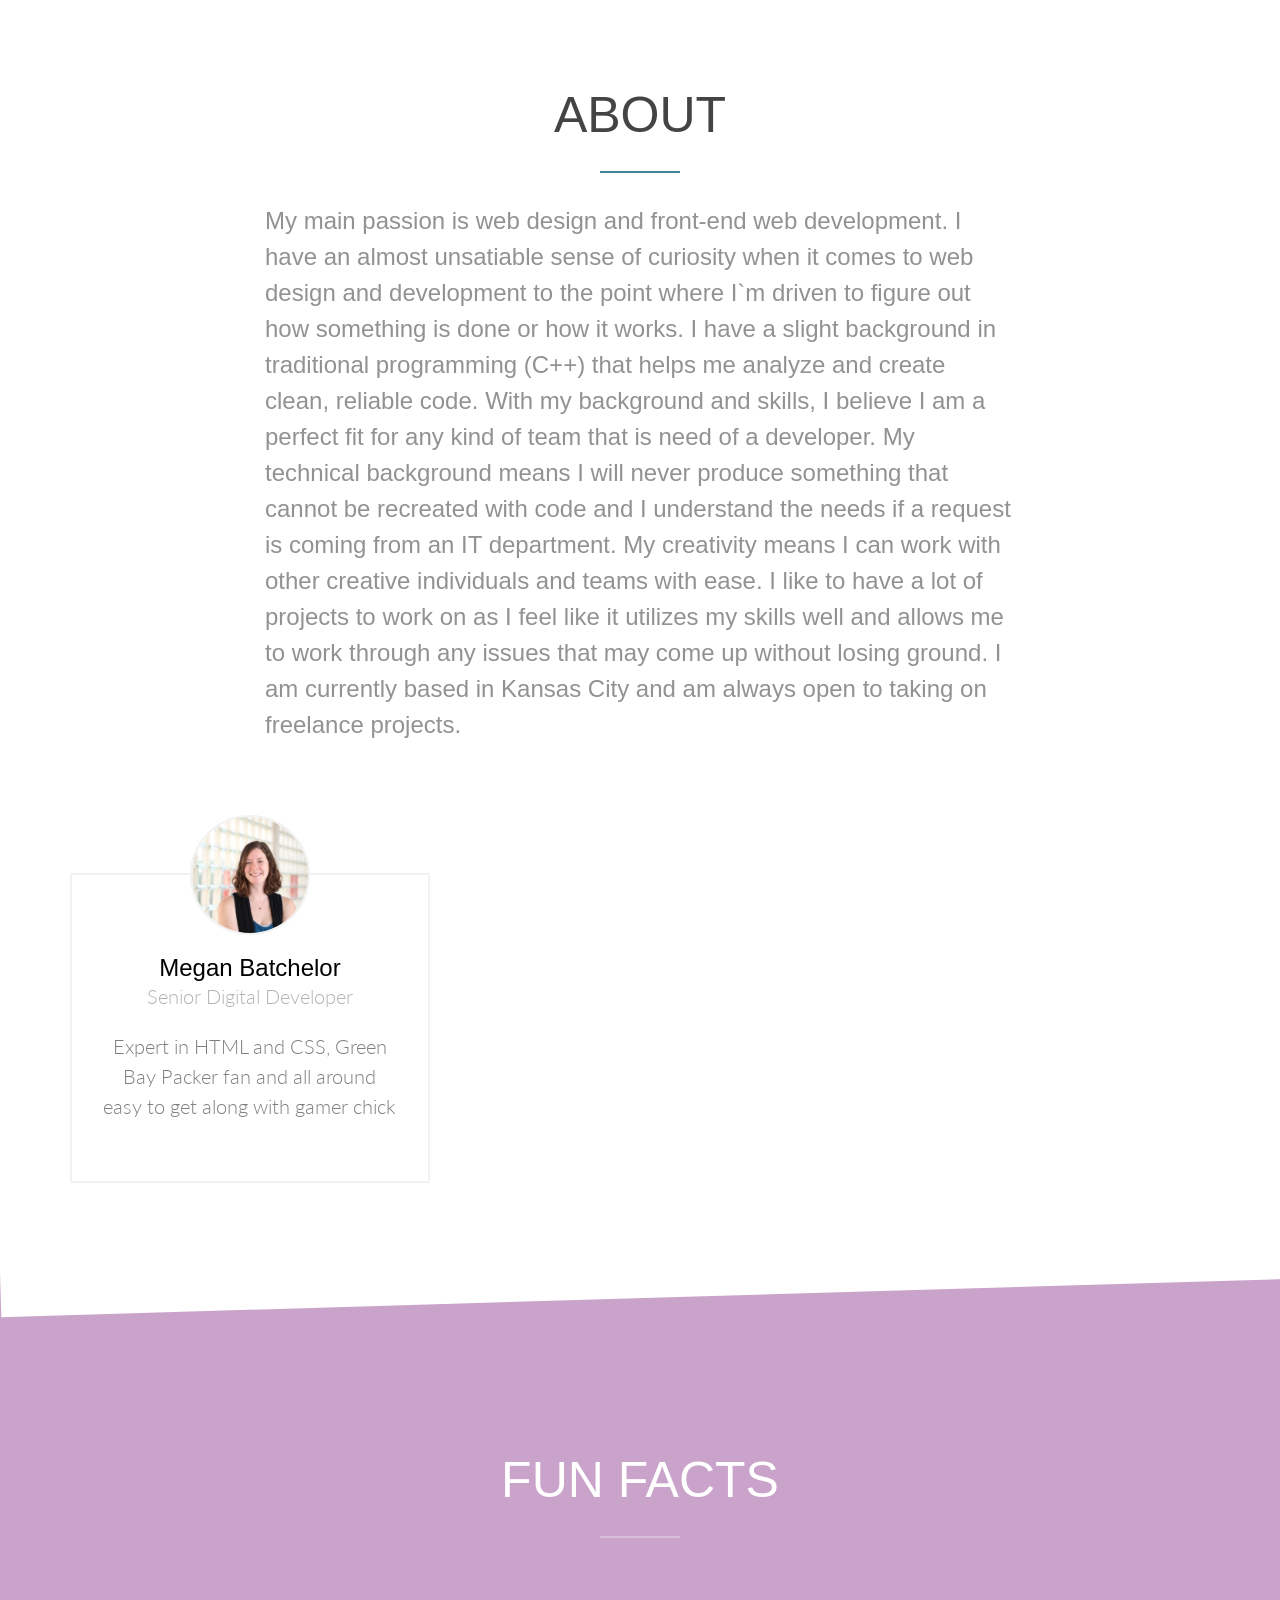
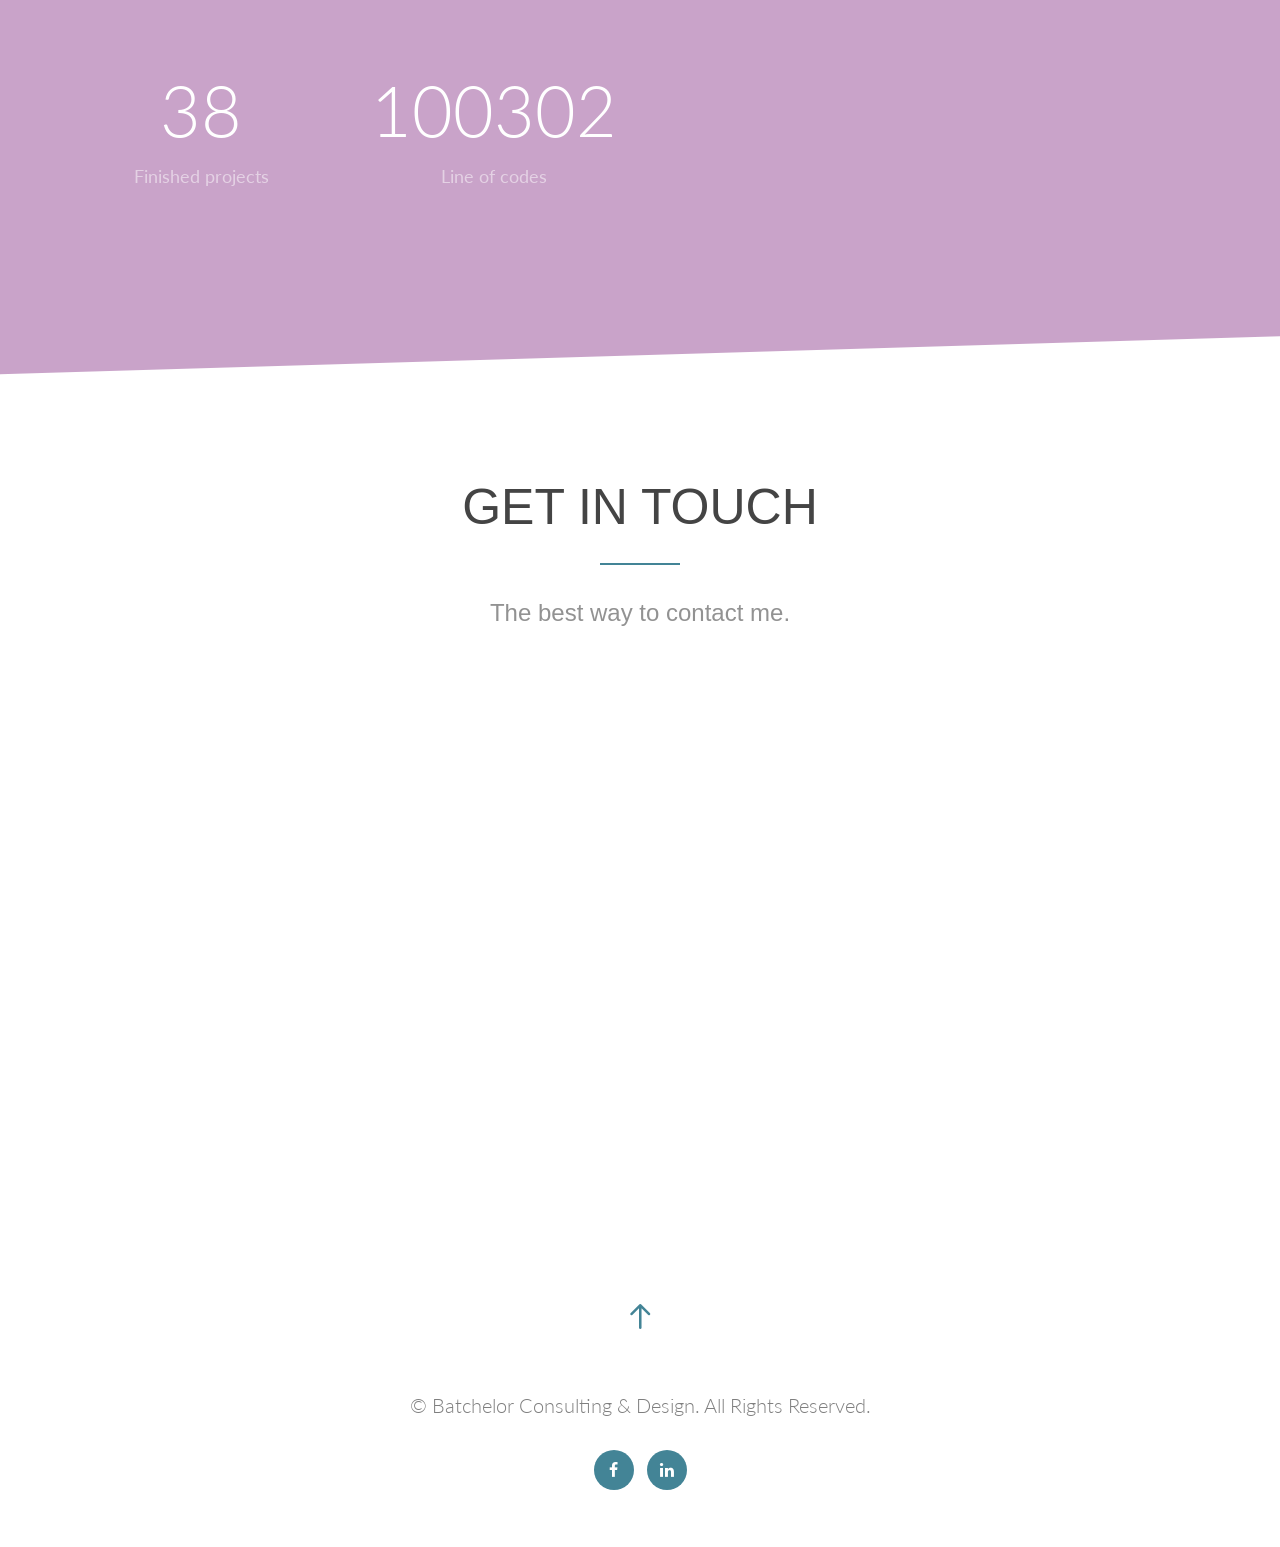
<file: website/index.html>
<!DOCTYPE html>
<!--[if lt IE 7]>      <html class="no-js lt-ie9 lt-ie8 lt-ie7"> <![endif]-->
<!--[if IE 7]>         <html class="no-js lt-ie9 lt-ie8"> <![endif]-->
<!--[if IE 8]>         <html class="no-js lt-ie9"> <![endif]-->
<!--[if gt IE 8]><!--> <html class="no-js"> <!--<![endif]-->
	<head>
	<meta charset="utf-8">
	<meta http-equiv="X-UA-Compatible" content="IE=edge">
	<title>Batchelor Consulting &amp; Design</title>
	<meta name="viewport" content="width=device-width, initial-scale=1">
	<meta name="description" content="Consulting and web design in the heart of the plains Kansas City" />
	<meta name="keywords" content="freelance, consulting, web development, web design, bootstrap, html5, css3, mobile first, responsive, kansas city, KC" />
	<meta name="author" content="Megan Batchelor" />


  	<!-- Facebook and Twitter integration -->
	<meta property="og:title" content=""/>
	<meta property="og:image" content=""/>
	<meta property="og:url" content=""/>
	<meta property="og:site_name" content=""/>
	<meta property="og:description" content=""/>
	<meta name="twitter:title" content="" />
	<meta name="twitter:image" content="" />
	<meta name="twitter:url" content="" />
	<meta name="twitter:card" content="" />

	<!-- Place favicon.ico and apple-touch-icon.png in the root directory -->
	<link rel="shortcut icon" href="favicon.ico">

	<link href="https://fonts.googleapis.com/css?family=Lato:300,400,400i,700" rel="stylesheet" type='text/css'>
	
	<!-- Animate.css -->
	<link rel="stylesheet" href="cssNew/animate.css">
	<!-- Icomoon Icon Fonts-->
	<link rel="stylesheet" href="cssNew/icomoon.css">
	<!-- Simple Line Icons -->
	<link rel="stylesheet" href="cssNew/simple-line-icons.css">
	<!-- Magnific Popup -->
	<link rel="stylesheet" href="cssNew/magnific-popup.css">
	<!-- Bootstrap  -->
	<link rel="stylesheet" href="cssNew/bootstrap.css">
    <!-- Main Styles -->
	<link rel="stylesheet" href="cssNew/style.css">


	<!-- Modernizr JS -->
	<script src="jsNew/modernizr-2.6.2.min.js"></script>
	<!-- FOR IE9 below -->
	<!--[if lt IE 9]>
	<script src="jsNew/respond.min.js"></script>
	<![endif]-->
	<!-- Global site tag (gtag.js) - Google Analytics -->
    <script async src="https://www.googletagmanager.com/gtag/js?id=UA-48299598-1"></script>
    <script>
     window.dataLayer = window.dataLayer || [];
        function gtag(){dataLayer.push(arguments);}
            gtag('js', new Date());

            gtag('config', 'UA-48299598-1');
    </script>
    <script>
/**
* Function that captures a click on an outbound link in Analytics.
* This function takes a valid URL string as an argument, and uses that URL string
* as the event label. Setting the transport method to 'beacon' lets the hit be sent
* using 'navigator.sendBeacon' in browser that support it.
*/
var captureOutboundLink = function(url) {
   ga('send', 'event', 'outbound', 'click', url, {
     'transport': 'beacon',
     'hitCallback': function(){document.location = url;}
   });
}
</script>

	</head>
	<body>
	<header role="banner" id="fh5co-header">
			<div class="container">
				<!-- <div class="row"> -->
			    <nav class="navbar navbar-default">
		        <div class="navbar-header">
		        	<!-- Mobile Toggle Menu Button -->
					<a href="#" class="js-fh5co-nav-toggle fh5co-nav-toggle" data-toggle="collapse" data-target="#navbar" aria-expanded="false" aria-controls="navbar"><i></i></a>
		         <a class="navbar-brand" href="index.html">Batchelor C &amp; D</a> 
		        </div>
		        <div id="navbar" class="navbar-collapse collapse">
		          <ul class="nav navbar-nav navbar-right">
		            <li class="active"><a href="#" data-nav-section="home"><span>Home</span></a></li>
		            <li><a href="#" data-nav-section="work"><span>Work</span></a></li>
		            <li><a href="#" data-nav-section="services"><span>Services</span></a></li>
		            <li><a href="#" data-nav-section="about"><span>About</span></a></li>
		            <li><a href="#" data-nav-section="contact"><span>Contact</span></a></li>
		          </ul>
		        </div>
			    </nav>
			  <!-- </div> -->
		  </div>
	</header>

	<section id="fh5co-home" data-section="home" style="background-image: url(images/full_image_2.jpg); height:700px;" data-stellar-background-ratio="0.5">
		<div class="gradient"></div>
		<div class="container">
			<div class="text-wrap">
				<div class="text-inner">
					<div class="row">
						<div class="col-md-8 col-md-offset-2">
							<h1 class="to-animate">Stunning Design.</h1>
							<h2 class="to-animate">Capitivating results. Provide the ultimate user experience.</a></h2>
						</div>
					</div>
				</div>
			</div>
		</div>
		<div class="slant"></div>
	</section>

	<section id="fh5co-intro">
		<div class="container">
			<div class="row row-bottom-padded-lg">
				<div class="fh5co-block to-animate" style="background-image: url(images/img_7.jpg);">
					<div class="overlay-darker"></div>
					<div class="overlay"></div>
					<div class="fh5co-text">
						<i class="fh5co-intro-icon icon-bulb"></i>
						<h2>Idea</h2>
						<p>I provide layouts, designs, and content for your website, you provide the feedback.</p>
						<p><a href="#fh5co-contact" class="btn btn-primary">Get Started</a></p>
					</div>
				</div>
				<div class="fh5co-block to-animate" style="background-image: url(images/img_8.jpg);">
					<div class="overlay-darker"></div>
					<div class="overlay"></div>
					<div class="fh5co-text">
						<i class="fh5co-intro-icon icon-wrench"></i>
						<h2>Develop</h2>
						<p>Already have a design? I can develop your dream website - in no time.</p>
						<p><a href="#fh5co-contact" class="btn btn-primary">Contact Me</a></p>
					</div>
				</div>
				<div class="fh5co-block to-animate" style="background-image: url(images/img_10.jpg);">
					<div class="overlay-darker"></div>
					<div class="overlay"></div>
					<div class="fh5co-text">
						<i class="fh5co-intro-icon icon-rocket"></i>
						<h2>Launch</h2>
						<p>Full website assistance from the ground up! I can even provide support after the launch.</p>
						<p><a href="#fh5co-work" class="btn btn-primary">Why Me?</a></p>
					</div>
				</div>
			</div>
		</div>
	</section>

	<section id="fh5co-work" data-section="work">
		<div class="container">
			<div class="row">
				<div class="col-md-12 section-heading text-center">
					<h2 class="to-animate">Work</h2>
					<div class="row">
						<div class="col-md-8 col-md-offset-2 subtext to-animate">
                            <h3>Examples of work and projects I've done in the past. I specialize in creating custom, branded solutions. Don't have a brand? I can help you build it. For more information about these projects, please <a href="#fh5co-contact">contact me</a>.</h3>
						</div>
					</div>
				</div>
			</div>
			<div class="row row-bottom-padded-sm">
				<div class="col-md-4 col-sm-6 col-xxs-12">
					<a href="http://www.enrollkc.org" target="_blank" class="fh5co-project-item to-animate">
						<img src="images/EnrollKC.png" alt="Image" class="img-responsive">
						<div class="fh5co-text">
						<h2>Enroll KC</h2>
						<span>Web</span>
						</div>
					</a>
				</div>
				<div class="col-md-4 col-sm-6 col-xxs-12">
					<a href="http://www.kcpublicschools.org" target="_blank" class="fh5co-project-item to-animate">
						<img src="images/kcps.png" alt="Image" class="img-responsive">
						<div class="fh5co-text">
						<h2>Kansas City Public Schools</h2>
						<span>Content Manager + Webmaster</span>
						</div>
					</a>
				</div>
				

				<div class="clearfix visible-sm-block"></div>
				
				<div class="col-md-4 col-sm-6 col-xxs-12">
					<a href="Kidstlc_Enroll.php" target="_blank" class="fh5co-project-item to-animate">
						<img src="images/KidsTLC.PNG" alt="Image" class="img-responsive">
						<div class="fh5co-text">
						<h2>Supplier Enrollment Portal</h2>
						<span>Web</span>
						</div>
					</a>
				</div>

				<div class="col-md-4 col-sm-6 col-xxs-12">
					<a href="WhiteLabel/Cadillac/index.html" target="_blank" class="fh5co-project-item to-animate">
						<img src="images/whitelabel.PNG" alt="Image" class="img-responsive">
						<div class="fh5co-text">
						<h2>Client Portal</h2>
						<span>Web</span>
						</div>
					</a>
				</div>
				
				
				<div class="clearfix visible-sm-block"></div>
				
				<div class="col-md-4 col-sm-6 col-xxs-12">
					<a href="calc.php" target="_blank" class="fh5co-project-item to-animate">
						<img src="images/calc.PNG" alt="Image" class="img-responsive">
						<div class="fh5co-text">
						<h2>Detailed Rebate Calculator</h2>
						<span>Development</span>
						</div>
					</a>
				</div>

				<div class="col-md-4 col-sm-6 col-xxs-12">
					<a href="calc_Simplified-draft.php" target="_blank" class="fh5co-project-item to-animate">
						<img src="images/CalcSimple.PNG" alt="Image" class="img-responsive">
						<div class="fh5co-text">
						<h2>Simplified Rebate Calculator</h2>
						<span>Development</span>
						</div>
					</a>
				</div>
				
				
				<div class="clearfix visible-sm-block"></div>

				<div class="col-md-4 col-sm-6 col-xxs-12">
					<a href="KCS_Enroll.php" target="_blank" class="fh5co-project-item to-animate">
						<img src="images/KCS.PNG" alt="Image" class="img-responsive">
						<div class="fh5co-text">
						<h2>Custom Enrollment Portal</h2>
						<span>Development</span>
						</div>
					</a>
				</div>
				
				<div class="col-md-4 col-sm-6 col-xxs-12">
					<a href="Warehouse.html" target="_blank" class="fh5co-project-item to-animate">
						<img src="images/warehousePro.JPG" alt="Image" class="img-responsive">
						<div class="fh5co-text">
						<h2>Warehouse Pro Campaign</h2>
						<span>Email Template</span>
						</div>
					</a>
				</div>
				

				<div class="clearfix visible-sm-block"></div>

				<div class="col-md-4 col-sm-6 col-xxs-12">
					<a href="TEXPO%20Pre-show%20mailer.html" target="_blank" class="fh5co-project-item to-animate">
						<img src="images/tradeshow.JPG" alt="Image" class="img-responsive">
						<div class="fh5co-text">
						<h2>Tradeshow Drip Campaign</h2>
						<span>Email Template</span>
						</div>
					</a>
				</div>
				<div class="col-md-4 col-sm-6 col-xxs-12">
					<a href="docs/Basic Order Form-US-new.pdf" target="_blank" class="fh5co-project-item to-animate">
						<img src="images/orderForm.PNG" alt="Image" class="img-responsive">
						<div class="fh5co-text">
						<h2>Branded Order Form</h2>
						<span>Graphic</span>
						</div>
					</a>
				</div>
				<div class="clearfix visible-sm-block"></div>
                
                <div class="col-md-4 col-sm-6 col-xxs-12">
					<a href="docs/howToMarket-v2.pdf" target="_blank" class="fh5co-project-item to-animate">
						<img src="images/howtomarket.PNG" alt="Image" class="img-responsive">
						<div class="fh5co-text">
						<h2>How to Market Guide</h2>
						<span>Graphic</span>
						</div>
					</a>
				</div>
                
                <div class="col-md-4 col-sm-6 col-xxs-12">
					<a href="WhiteLabel/CardFrontSF/#/" target="_blank" class="fh5co-project-item to-animate">
						<img src="images/CardFrontOverview.PNG" alt="Image" class="img-responsive">
						<div class="fh5co-text">
						<h2>eCommerce Website</h2>
						<span>Web</span>
						</div>
					</a>
				</div>

				<div class="clearfix visible-sm-block"></div>
				
				<div class="col-md-4 col-sm-6 col-xxs-12">
					<a href="img/graphicDesign/emailmockup.jpg" class="fh5co-project-item image-popup to-animate">
						<img src="images/emailmockup.jpg" alt="Image" class="img-responsive">
						<div class="fh5co-text">
						<h2>Hyla Email Mockup</h2>
						<span>Graphic</span>
						</div>
					</a>
				</div>
				
				<div class="col-md-4 col-sm-6 col-xxs-12">
					<a href="img/graphicDesign/newEmail.jpg" class="fh5co-project-item image-popup to-animate">
						<img src="images/newEmail.jpg" alt="Image" class="img-responsive">
						<div class="fh5co-text">
						<h2>Harley Davidson Rewards Email</h2>
						<span>Graphic</span>
						</div>
					</a>
				</div>

				<div class="clearfix visible-sm-block"></div>
                
                <div class="col-md-4 col-sm-6 col-xxs-12">
					<a href="img/graphicDesign/test1.jpg" class="fh5co-project-item image-popup to-animate">
						<img src="images/test1.jpg" alt="Image" class="img-responsive">
						<div class="fh5co-text">
						<h2>Harley Canada Email</h2>
						<span>Graphic</span>
						</div>
					</a>
				</div>
            
                <div class="clearfix visible-sm-block"></div>
			</div>
		</div>
	</section>

	<section id="fh5co-services" data-section="services" id="services">
		<div class="container">
			<div class="row">
				<div class="col-md-12 section-heading text-left">
					<h2 class=" left-border to-animate">Services</h2>
					<div class="row">
						<div class="col-md-8 subtext to-animate">
							<h3>I provide a variety of services, mostly surrounding web and web technologies.</h3>
						</div>
					</div>
				</div>
			</div>
			<div class="row">
				<div class="col-md-6 col-sm-6 fh5co-service to-animate">
					<i class="icon to-animate-2 icon-anchor"></i>
					<h3>Brand &amp; Strategy</h3>
					<p>I can help you build your brand. From look and feel to how to gain followers on social media.</p>
				</div>
				<div class="col-md-6 col-sm-6 fh5co-service to-animate">
					<i class="icon to-animate-2 icon-layers2"></i>
					<h3>Web &amp; Interface</h3>
					<p>Websites, graphics, email templates &amp; campaigns - the list could go on and on.</p>
				</div>

				<div class="clearfix visible-sm-block"></div>
                <div class="col-md-6 col-sm-6 fh5co-service to-animate">
					<i class="icon to-animate-2 icon-graph"></i>
					<h3>Analytics</h3>
					<p>I can help with setting up analytics on your website, and putting together reports &amp; tracking for web and/or social media.</p>
				</div>
				<div class="col-md-6 col-sm-6 fh5co-service to-animate">
					<i class="icon to-animate-2 icon-video2"></i>
					<h3>Photo &amp; Video Editing</h3>
					<p>I can help with stockphotos, photography, photo or graphic manipulation, and video editing. </p>
				</div>
				
			</div>
		</div>
	</section>
	
	<section id="fh5co-about" data-section="about" id="about">
		<div class="container">
			<div class="row">
				<div class="col-md-12 section-heading">
					<h2 class="to-animate text-center">About</h2>
					<div class="row">
						<div class="col-md-8 col-md-offset-2 subtext to-animate">
							<h3>My main passion is web design and front-end web development. I have an almost unsatiable sense of curiosity when it comes to web design and development to the point where I`m driven to figure out how something is done or how it works. I have a slight background in traditional programming (C++) that helps me analyze and create clean, reliable code. With my background and skills, I believe I am a perfect fit for any kind of team that is need of a developer. My technical background means I will never produce something that cannot be recreated with code and I understand the needs if a request is coming from an IT department. My creativity means I can work with other creative individuals and teams with ease. I like to have a lot of projects to work on as I feel like it utilizes my skills well and allows me to work through any issues that may come up without losing ground. I am currently based in Kansas City and am always open to taking on freelance projects.</h3>
						</div>
					</div>
				</div>
			</div>
			<div class="row">
				<div class="col-md-4">
					<div class="fh5co-person text-center to-animate">
						<figure><img src="images/Megan.jpg" alt="Image"></figure>
						<h3>Megan Batchelor</h3>
						<span class="fh5co-position">Senior Digital Developer</span>
						<p>Expert in HTML and CSS, Green Bay Packer fan and all around easy to get along with gamer chick</p>
					</div>
				</div>
				<div class="col-md-4">
					<div class="fh5co-person text-center to-animate">
						<figure><img src="images/Maya.JPG" alt="Image"></figure>
						<h3>Maya the Cataclysmic</h3>
						<span class="fh5co-position">Bengal Kitty</span>
						<p>Fierce kitty, protector of the Batchelor realm, loud communicator</p>
					</div>
				</div>
				<div class="col-md-4">
					<div class="fh5co-person text-center to-animate">
						<figure><img src="images/ChrisWeb.png" alt="Image"></figure>
						<h3>Chris Batchelor</h3>
						<span class="fh5co-position">Cloud DevOps Engineer</span>
						<p>Expert in fixing all the things, technical genius, master of the grill &amp; DevOps, gaming extraordinaire</p>
					</div>
				</div>
			</div>
		</div>
	</section>
	
	<section id="fh5co-counters" style="background-image: url(images/full_image_1.jpg);" data-stellar-background-ratio="0.5">
		<div class="fh5co-overlay"></div>
		<div class="container">
			<div class="row">
				<div class="col-md-12 section-heading text-center to-animate">
					<h2>Fun Facts</h2>
				</div>
			</div>
			<div class="row">
				<div class="col-md-3 col-sm-6 col-xs-12">
					<div class="fh5co-counter to-animate">
						<i class="fh5co-counter-icon icon-briefcase to-animate-2"></i>
						<span class="fh5co-counter-number js-counter" data-from="0" data-to="1259" data-speed="5000" data-refresh-interval="50">1259</span>
						<span class="fh5co-counter-label">Finished projects</span>
					</div>
				</div>
				<div class="col-md-3 col-sm-6 col-xs-12">
					<div class="fh5co-counter to-animate">
						<i class="fh5co-counter-icon icon-code to-animate-2"></i>
						<span class="fh5co-counter-number js-counter" data-from="0" data-to="3343409" data-speed="5000" data-refresh-interval="50">3343409</span>
						<span class="fh5co-counter-label">Line of codes</span>
					</div>
				</div>
				<div class="col-md-3 col-sm-6 col-xs-12">
					<div class="fh5co-counter to-animate">
						<i class="fh5co-counter-icon icon-fire to-animate-2"></i>
						<span class="fh5co-counter-number js-counter" data-from="0" data-to="5009" data-speed="5000" data-refresh-interval="50">5009</span>
						<span class="fh5co-counter-label">Hair on fire moments</span>
					</div>
				</div>
				<div class="col-md-3 col-sm-6 col-xs-12">
					<div class="fh5co-counter to-animate">
						<i class="fh5co-counter-icon icon-magic-wand to-animate-2"></i>
						<span class="fh5co-counter-number js-counter" data-from="0" data-to="112" data-speed="5000" data-refresh-interval="50">112</span>
						<span class="fh5co-counter-label">Magic performed</span>
					</div>
				</div>
			</div>
		</div>
	</section>

	<section id="fh5co-contact" data-section="contact" id="contact">
		<div class="container">
			<div class="row">
				<div class="col-md-12 section-heading text-center">
					<h2 class="to-animate">Get In Touch</h2>
					<div class="row">
						<div class="col-md-8 col-md-offset-2 subtext to-animate">
							<h3>The best way to contact me.</h3>
						</div>
					</div>
				</div>
			</div>
			<div class="row row-bottom-padded-md">
				<div class="col-md-6 to-animate">
					<h3>Contact Info</h3>
					<ul class="fh5co-contact-info">
						<li><i class="icon-envelope"></i>meganlennek@gmail.com</li>
					</ul>
				</div>

				<div class="col-md-6 to-animate">
					<h3>Contact Form</h3>
					<iframe src="http://www.thebatchelordesign.com/form.php" width="500" height="405"></iframe>
					</div>
				</div>

			</div>
		</div>

	</section>
	
	
	<footer id="footer" role="contentinfo">
		<a href="#" class="gotop js-gotop"><i class="icon-arrow-up2"></i></a>
		<br>
        <div class="container">
			<div class="">
				<div class="col-md-12 text-center">
					<p>&copy; Batchelor Consulting &amp; Design. All Rights Reserved.</p>
				</div>
			</div>
			<div class="row">
				<div class="col-md-12 text-center">
					<ul class="social social-circle">
						<li><a href="https://www.facebook.com/fiercekitti"><i class="icon-facebook"></i></a></li>
						<li><a href="http://www.linkedin.com/in/megan-batchelor"><i class="icon-linkedin"></i></a></li>
					</ul>
				</div>
			</div>
		</div>
	</footer>

	
	<!-- jQuery -->
	<script src="jsNew/jquery.min.js"></script>
	<!-- jQuery Easing -->
	<script src="jsNew/jquery.easing.1.3.js"></script>
	<!-- Bootstrap -->
	<script src="jsNew/bootstrap.min.js"></script>
	<!-- Waypoints -->
	<script src="jsNew/jquery.waypoints.min.js"></script>
	<!-- Stellar Parallax -->
	<script src="jsNew/jquery.stellar.min.js"></script>
	<!-- Counter -->
	<script src="jsNew/jquery.countTo.js"></script>
	<!-- Magnific Popup -->
	<script src="jsNew/jquery.magnific-popup.min.js"></script>
	<script src="jsNew/magnific-popup-options.js"></script>


	

	<!-- Main JS -->
	<script src="jsNew/main.js"></script>

	</body>
</html>
</file>
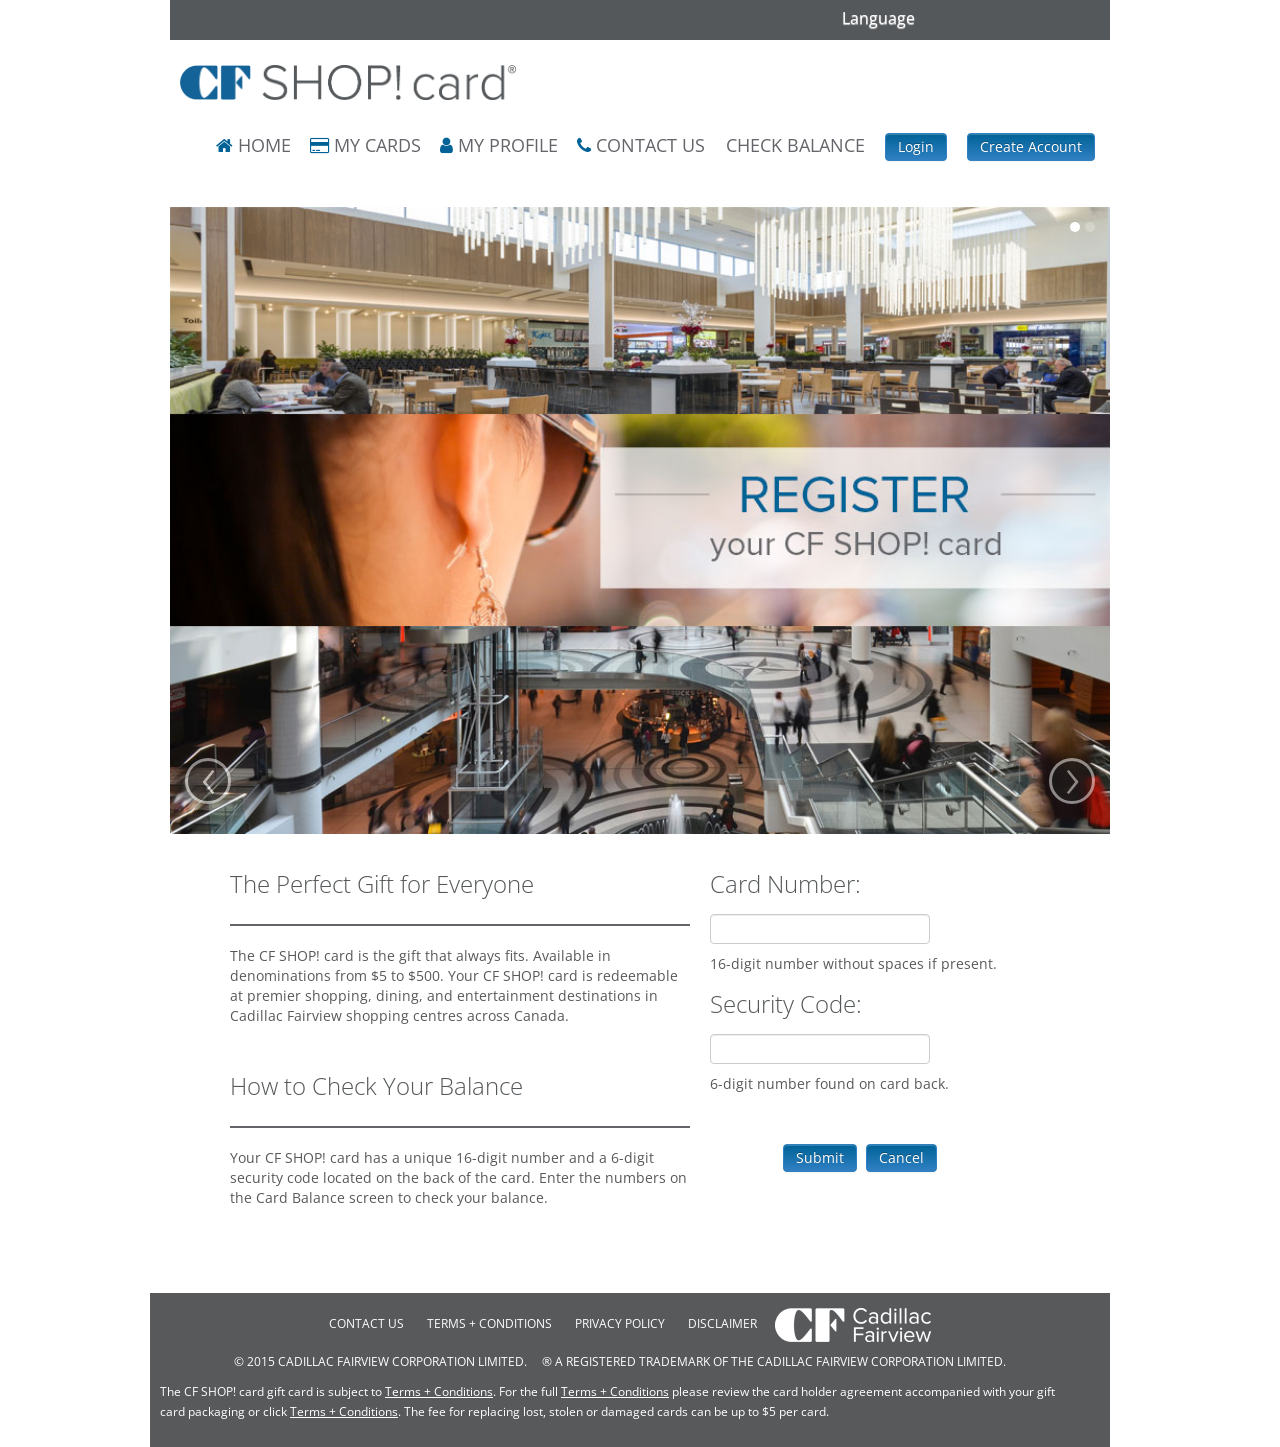
<file: website/WhiteLabel/Cadillac/index.html>
<!doctype html>
<!--[if lt IE 7]> <html class="no-js lt-ie9 lt-ie8 lt-ie7" lang="en"> <![endif]-->
<!--[if IE 7]>    <html class="no-js lt-ie9 lt-ie8" lang="en"> <![endif]-->
<!--[if IE 8]>    <html class="no-js lt-ie9" lang="en"> <![endif]-->
<!--[if gt IE 8]> <html class="no-js" lang="en"> <![endif]--><head>
	<meta charset="utf-8">
	<meta http-equiv="X-UA-Compatible" content="IE=edge,chrome=1">

    <title>Cadillac Fairview</title>
    <meta name='description' content='Cadillac Fairviews Get My Balance Inquiry site. Where you can check your balance at any time.' />
    <meta name='keywords' content='getmybalance, gift card, gift cards, virtual gift card, virtual gift cards' />

    <meta name="viewport" content="width=device-width, initial-scale=1.0" user-scalable="yes">
    <link rel="icon" href="favicon.ico">
    <link rel="stylesheet" href="css/normalize.css">
    <link rel="stylesheet" href="css/bootstrap.min.css">
    <link href='http://fonts.googleapis.com/css?family=Open+Sans:300,400' rel='stylesheet' type='text/css'>
    <link href="//netdna.bootstrapcdn.com/font-awesome/4.1.0/css/font-awesome.min.css" rel="stylesheet">
    <link rel="stylesheet" href="css/style.css">
    
    <script src="js/libs/modernizr-2.5.3.min.js"></script>
    <script src="js/libs/jquery-1.7.2.min.js"></script>
    <script src="js/bootstrap.js"></script>
    <script type="text/javascript">
  	$(document).ready(function() {
    	$('.carousel').carousel({
      		interval: 5000
    	})
  	});
    </script>
</head>

<body> 
<div class="container">  
<header>

        	<div class="top-nav">
            	
            <div class="span2 offset8" style="margin-top:5px;">
        		<div class="dropdown">
            		<button class="btn btn-link dropdown-toggle" type="button" id="language" data-toggle="dropdown">Language</button>
            		<ul class="dropdown-menu" role="menu" aria-labelledby="language">
                        <li><a tabindex="-1" href="#">English</a></li>
                        <li><a tabindex="-1" href="#">Français</a></li>

                	</ul>
           		 </div>
			</div>
		</div>

</header>

    	<div class="nav nav-fixed-top">
    		<a href="https://www.cfshopcard.ca/Home.aspx" target="_blank"><img src="img/logo.png" style="width: 336px;margin-top: 25px; margin-left: 10px; float:left;"/></a>
    		<div class="clearfix"></div>
    		<div>
    		&nbsp;
    		</div>
	        <ul>
            	<li><a href="index.html"><i class="fa fa-home fa-1x"></i>  Home</a></li>
                <li><a href="cards.html"><i class="fa fa-credit-card fa-1x"></i>  My Cards</a></li>
                <li><a href="profile.html"><i class="fa fa-user fa-1x"></i>  My Profile</a></li>
                <li><a href="contact.html"><i class="fa fa-phone fa-1x"></i>  Contact Us</a></li>
                <li class="pull-right" style="margin-right:15px;"><a href="create.php"><input type="submit" value="Create Account" class="btn btn-primary" /></a></li>
                <li class="pull-right" style="margin-right:5px;"><a href="login.html"><input type="submit" value="Login" class="btn btn-primary" /></a></li>
                <li class="pull-right" style="margin-right:5px;"><a href="#cardLookupModal" data-toggle="modal" data-target="#cardLookupModal">Check Balance</a></li>
            </ul>
        </div>


    	<div class="row">
    	    <div class="span12">
    		<div id="carousel-example-generic" class="carousel slide" data-ride="carousel">
	   	    <!-- Indicators -->
		    <ol class="carousel-indicators">
			<li data-target="#carousel-example-generic" data-slide-to="0" class="active"></li>
			<li data-target="#carousel-example-generic" data-slide-to="1"></li>
		    </ol>
   		    <!-- Wrapper for slides -->
		    <div class="carousel-inner">
			<div class="item active">
			    <a href="cards.html"><img src="img/RegisterCard.jpg" alt="Register Card" style="width:100%;"></a>
			</div>
			<div class="item">
			    <a href="https://www.cfshopcard.ca/store/Purchase.aspx" target="_blank"><img src="img/purchaseCard.jpg" alt="Purchase Card" style="width:100%;"></a>
			</div>
		    </div>
	            <!-- Controls -->
		      <a class="left carousel-control" href="#carousel-example-generic" role="button" data-slide="prev">&lsaquo;</a>
  		      <a class="right carousel-control" href="#carousel-example-generic" role="button" data-slide="next">&rsaquo;</a>
		</div>
    	    </div>
    	<!--<div class="span12">
    		<img src="img/stockPhoto.jpg"  />
    	</div>
    </div>-->
    <div class="row">
		<div class="span6 offset1" style="padding-bottom:75px;">
        	<h3>The Perfect Gift for Everyone</h3>
            <hr />
            <p>The CF SHOP! card is the gift that always fits. Available in denominations from $5 to $500. Your CF SHOP! card is redeemable at premier shopping, dining, and entertainment destinations in Cadillac Fairview  shopping centres across Canada.</p>
	    
	    <br>
	    <h3>How to Check Your Balance</h3>
	    <hr />
	    <p>Your CF SHOP! card has a unique 16-digit number and a 6-digit security code located on the back of the card. Enter the numbers on the Card Balance screen to check your balance.  </p>
             
		</div>
        <div class="span4" style="padding-bottom:75px;">
        	<h3>Card Number:</h3>
                <input type="number" />
                <p>16-digit number without spaces if present.</p>
                <h3>Security Code:</h3>
                <input type="number" />
                <p>6-digit number found on card back.</p>
                <br>
                <br>
                <div style="text-align:center;">
                    <input type="submit" value="Submit" class="btn btn-primary"/>
                    <input type="submit" value="Cancel" class="btn btn-primary"/>
                </div>
       </div>
	</div>

	<div id="cardLookupModal" class="modal hide fade">
		<form action="/Card" autocomplete="off" id="findCardForm" method="post" style="margin: 0"><input name="__RequestVerificationToken" type="hidden" value="cVa3evl-BTjXos2P7HsqWD9tFT9V2bUJzm2sY9jVDhXFaT1nI0kJ4e0v_HmYRkGw9JEIJ88z9mdP2wgpI9_13Eo8so04WH33SXsUwoVLxYCFdi9w0" />		
		<div class="modal-header">
			<button type="button" class="close" data-dismiss="modal" aria-hidden="true">&times;</button>
			<h3>Check Balance</h3>
		</div>
		<div class="modal-body">
			<p class="lead" style="margin-bottom: 30px">Your CF SHOP! card has a unique 16-digit number and a 6-digit security code located on the back of the card. Enter the numbers below to check your balance.</p>
			<div class="form-horizontal">
				<div class="control-group">
					<label class="control-label" for="PrintText">Card Number</label>		
					<div class="controls">
						<input class="span4" data-val="true" data-val-regex="Invalid card number. Please retry." data-val-regex-pattern="^[a-zA-Z0-9]{16}$" data-val-required="Card number is required." id="PrintText" maxlength="16" name="PrintText" placeholder="Card Number" type="text" value="" />
						<div class="help-block">16-digit number without spaces.</div>
						<div class="help-block error"><span class="field-validation-valid" data-valmsg-for="PrintText" data-valmsg-replace="true"></span></div>
					</div>
				</div>
				<div class="control-group">
        <label class="control-label" for="SecurityCode">Security Code</label>		
	    <div class="controls">
		    <input class="span4" data-val="true" data-val-required="Security code is required." id="SecurityCode" maxlength="6" name="SecurityCode" placeholder="Security Code" type="text" value="" />
			<div class="help-block">6-digit number found on card back.</div>
		    <div class="help-block error"><span class="field-validation-valid" data-valmsg-for="SecurityCode" data-valmsg-replace="true"></span></div>
	    </div>
    </div>
			</div>
		</div>
		<div class="modal-footer">
			<button class="btn btn-primary">Check Balance</button>
			<button id="btnCancelCardLookup" class="btn" data-dismiss="modal" aria-hidden="true">Cancel</button>
		</div>
	</div>
    	<footer>
    	    <div class="row">
    	    	<center>
 	    		    <p>
    	    	 		<a class="footerLinks" href="contact.html" target="_blank">CONTACT US</a>
                                <a class="footerLinks" href="https://www.cfshopcard.ca/Public/Terms-And-Conditions.aspx" target="_blank">TERMS + CONDITIONS</a>
                        	<a class="footerLinks" href="http://www.cadillacfairview.com/privacy-policy/ " target="_blank">PRIVACY POLICY</a>
                        	<a class="footerLinks" href="httP://www.cadillacfairview.com/disclaimer/" target="_blank">DISCLAIMER</a>	
                                <img src="img/footer_logo.png" style="padding-left:15px;" />
                            </p>
                 </center>
                            
    	    </div>
    	    <div class="row">
    	    	<p style="text-align: center;">&copy; 2015 Cadillac Fairview Corporation Limited. &nbsp; &nbsp; &reg; a registered trademark of The Cadillac Fairview Corporation Limited.</p>
    	    </div>
    	    <div class="row">
              <p class="normal">The CF SHOP! card gift card is subject to <a href="https://www.cfshopcard.ca/Public/Terms-And-Conditions.aspx" style="text-decoration:underline;" target="_blank"> Terms + Conditions</a>. For the full <a href="https://www.cfshopcard.ca/Public/Terms-And-Conditions.aspx" style="text-decoration:underline;" target="_blank">Terms + Conditions</a> please review the card holder agreement accompanied with your gift card packaging or click <a href="https://www.cfshopcard.ca/Public/Terms-And-Conditions.aspx" target=_blank" style="text-decoration:underline;">Terms + Conditions</a>. The fee for replacing lost, stolen or damaged cards can be up to $5 per card.</p>
	    </div>
   	</footer>
    <div class="clearfix"></div>
	</div>
</div>
</body>
</html>
</file>
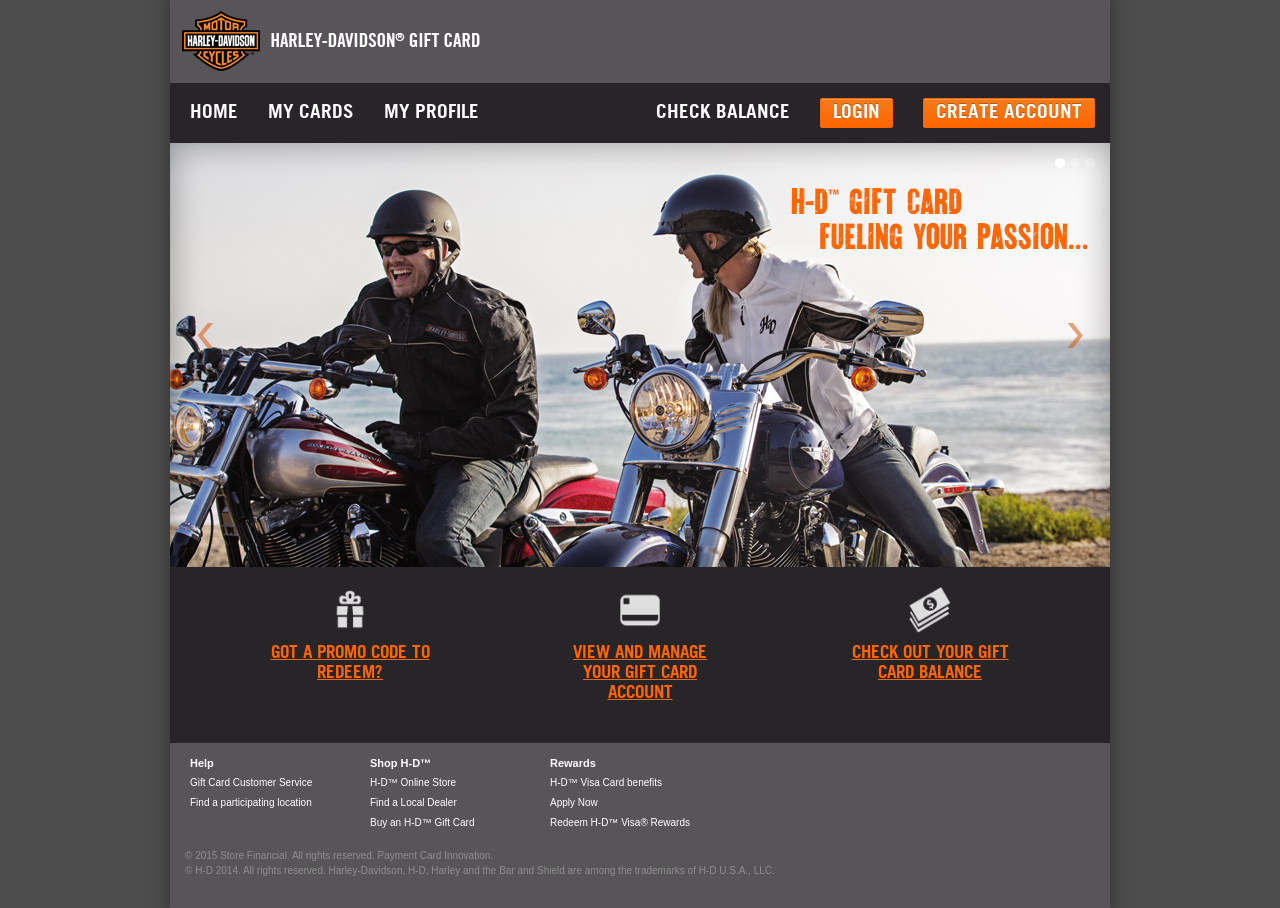
<file: website/WhiteLabel/HD/index.html>
<!doctype html>
<!--[if lt IE 7]> <html class="no-js lt-ie9 lt-ie8 lt-ie7" lang="en"> <![endif]-->
<!--[if IE 7]>    <html class="no-js lt-ie9 lt-ie8" lang="en"> <![endif]-->
<!--[if IE 8]>    <html class="no-js lt-ie9" lang="en"> <![endif]-->
<!--[if gt IE 8]> <html class="no-js" lang="en"> <![endif]--><head>
	<meta charset="utf-8">
	<meta http-equiv="X-UA-Compatible" content="IE=edge,chrome=1">

    <title>Harley</title>
    <meta name='description' content='Harley getmybalance and promo page mockup.' />
    <meta name='keywords' content='getmybalance, gift card, gift cards, virtual gift card, virtual gift cards' />

    <meta name="viewport" content="width=device-width, initial-scale=1.0" user-scalable="yes">
    <link rel="icon" href="favicon.ico">
    
    <link href="css/normalize.css" rel="stylesheet" type="text/css" />
    <link href="css/bootstrap.min.css" rel="stylesheet" type="text/css" />
    <link href="css/style.css" rel="stylesheet" type="text/css" />
    
    <script src="js/modernizr-2.5.3.min.js"></script>
    <script src="js/jquery-1.7.2.min.js"></script>
    <script src="js/bootstrap.js"></script>
    <script type="text/javascript">
  	$(document).ready(function() {
    		$('.carousel').carousel({
      		    interval: 6000
    		})
  	});
    </script>

</head>

<body> 
<div class="container">  
    <div class="row">
    	
    	    <div class="nav nav-fixed-top">
    		<a href="#" target="_blank"><img src="img/logo.png" style="margin-left: 20px; float:left;"/></a>
	    </div>

    </div>
    <div class="row">
    	<div class="span12" style="background:#282528;">
	    <ul class="nav">
            	<li class="pull-left"><a href="index.html">HOME</a></li>
                <li class="pull-left"><a href="#">MY CARDS</a></li>
                <li class="pull-left"><a href="#">MY PROFILE</a></li>
                <li class="pull-right" style="margin-right:15px;"><a class="btn btn-primary" href="#">CREATE ACCOUNT</a></li>
		<li class="pull-right"><a class="btn btn-primary" href="#">LOGIN</a></li>
		<li class="pull-right"><a href="#cardLookupModal" data-toggle="modal" data-target="#cardLookupModal">CHECK BALANCE</a></li>
		
	    </ul>
	</div>
    </div>
    <div class="row">
    	<div class="span12">	    
    	    <div id="carousel" class="carousel slide" data-ride="carousel">
	    	<!-- Indicators -->
		<ol class="carousel-indicators">
		    <li data-target="#carousel" data-slide-to="0" class="active"></li>
		    <li data-target="#carousel" data-slide-to="1"></li>
		    <li data-target="#carousel" data-slide-to="2"></li>
		    </ol>
   		    <!-- Wrapper for slides -->
		    <div class="carousel-inner">
			<div class="item active">
			   <img src="img/banner1.jpg" alt="H-D Gift Card Fueling Your Passion" style="width:100%;">
			</div>
			<div class="item">
			    <a href="create.html"><img src="img/banner2.jpg" alt="Create an Account" style="width:100%;"></a>
			</div>
			<div class="item">
			    <a href="#"><img src="img/banner3.jpg" alt="Wallet-Sized Freedom Give the Gift of Harley" style="width:100%;"></a>
			</div>
		    </div>
	            <!-- Controls -->
		    <a class="left carousel-control" href="#carousel" role="button" data-slide="prev">&lsaquo;</a>
  		    <a class="right carousel-control" href="#carousel" role="button" data-slide="next">&rsaquo;</a>
		</div>
	   </div>
   	 </div>
   	 <div class="row">
   	    <div class="span12" style="background-color:#282528;">
   	 	<div class="highlight offset1 span2">
   	 	    <img src="img/gift.png" alt="gift box" />
   	 	    <p><a href="promo.html">Got a promo code to redeem?</a></p>
   	 	</div>
   	 	<div class="highlight offset2 span2">
   	 	    <img src="img/card.png" alt="gift card"  />
   	 	    <p><a href="#">View and manage your gift card account</a></p>
   	 	</div>
   	 	<div class="highlight offset2 span2">
   	 	    <img src="img/cash.png" alt="gift card balance"  />
   	 	    <p><a href="#">Check out your gift card balance</a></p>
   	 	</div>
   	    </div>
    	</div>

	<div id="cardLookupModal" class="modal hide fade">
		<form action="/Card" autocomplete="off" id="findCardForm" method="post" style="margin: 0"><input name="__RequestVerificationToken" type="hidden" value="cVa3evl-BTjXos2P7HsqWD9tFT9V2bUJzm2sY9jVDhXFaT1nI0kJ4e0v_HmYRkGw9JEIJ88z9mdP2wgpI9_13Eo8so04WH33SXsUwoVLxYCFdi9w0" />		
		<div class="modal-header">
			<button type="button" class="close" data-dismiss="modal" aria-hidden="true">&times;</button>
			<h3>Check Balance</h3>
		</div>
		<div class="modal-body">
			<p class="lead" style="margin-bottom: 30px">Your Harley-Davidson&reg; Gift Card has a unique 16-digit number and a 6-digit security code located on the back of the card. Enter the numbers below to check your balance.</p>
			<div class="form-horizontal">
				<div class="control-group">
					<label class="control-label" for="PrintText">Card Number</label>		
					<div class="controls">
						<input class="span4" data-val="true" data-val-regex="Invalid card number. Please retry." data-val-regex-pattern="^[a-zA-Z0-9]{16}$" data-val-required="Card number is required." id="PrintText" maxlength="16" name="PrintText" placeholder="Card Number" type="text" value="" />
						<div class="help-block">16-digit number without spaces.</div>
						<div class="help-block error"><span class="field-validation-valid" data-valmsg-for="PrintText" data-valmsg-replace="true"></span></div>
					</div>
				</div>
				<div class="control-group">
        <label class="control-label" for="SecurityCode">Security Code</label>		
	    <div class="controls">
		    <input class="span4" data-val="true" data-val-required="Security code is required." id="SecurityCode" maxlength="6" name="SecurityCode" placeholder="Security Code" type="text" value="" />
			<div class="help-block">6-digit number found on card back.</div>
		    <div class="help-block error"><span class="field-validation-valid" data-valmsg-for="SecurityCode" data-valmsg-replace="true"></span></div>
	    </div>
    </div>
			</div>
		</div>
		<div class="modal-footer">
			<button class="btn btn-primary-other">Check Balance</button>
			<button id="btnCancelCardLookup" class="btn" data-dismiss="modal" aria-hidden="true">Cancel</button>
		</div>
	</div>
    	<footer>
    	    <div class="row">
    	    	<div class="span12">
    	    	    <div class="span2">
    	    	    	<ul class="footer-links">
    	    	    	    <li class="footer-links-header">Help</li>
    	    	    	    <li>Gift Card Customer Service</li>
    	    	    	    <li>Find a participating location</li>
    	    	    	</ul>
    	    	    </div>
    	    	    <div class="span2">
    	    	    	<ul class="footer-links">
    	    	    	    <li class="footer-links-header">Shop H-D™</li>
    	    	    	    <li>H-D™ Online Store</li>
    	    	    	    <li>Find a Local Dealer</li>
    	    	    	    <li>Buy an H-D™ Gift Card</li>
    	    	    	</ul>
    	    	    </div>
    	    	    <div class="span3">
    	    	    	<ul class="footer-links">
    	    	    	    <li class="footer-links-header">Rewards</li>
    	    	    	    <li>H-D™ Visa Card benefits</li>
    	    	    	    <li>Apply Now</li>
    	    	    	    <li>Redeem H-D™ Visa&reg Rewards</li>
    	    	    	</ul>
    	    	    </div>
		</div>                            
    	    </div>
    	    <div class="row">
    	        <div class="span12">
    	    	    <p class="copyright">© 2015 Store Financial. All rights reserved. Payment Card Innovation.</p>
    	    	    <p class="copyright">© H-D 2014. All rights reserved. Harley-Davidson, H-D, Harley and the Bar and Shield are among the trademarks of H-D U.S.A., LLC.</p>
	    	</div>
	    </div>
   	</footer>
    	<div class="clearfix"></div>
    </div>
</body>
</html>
</file>
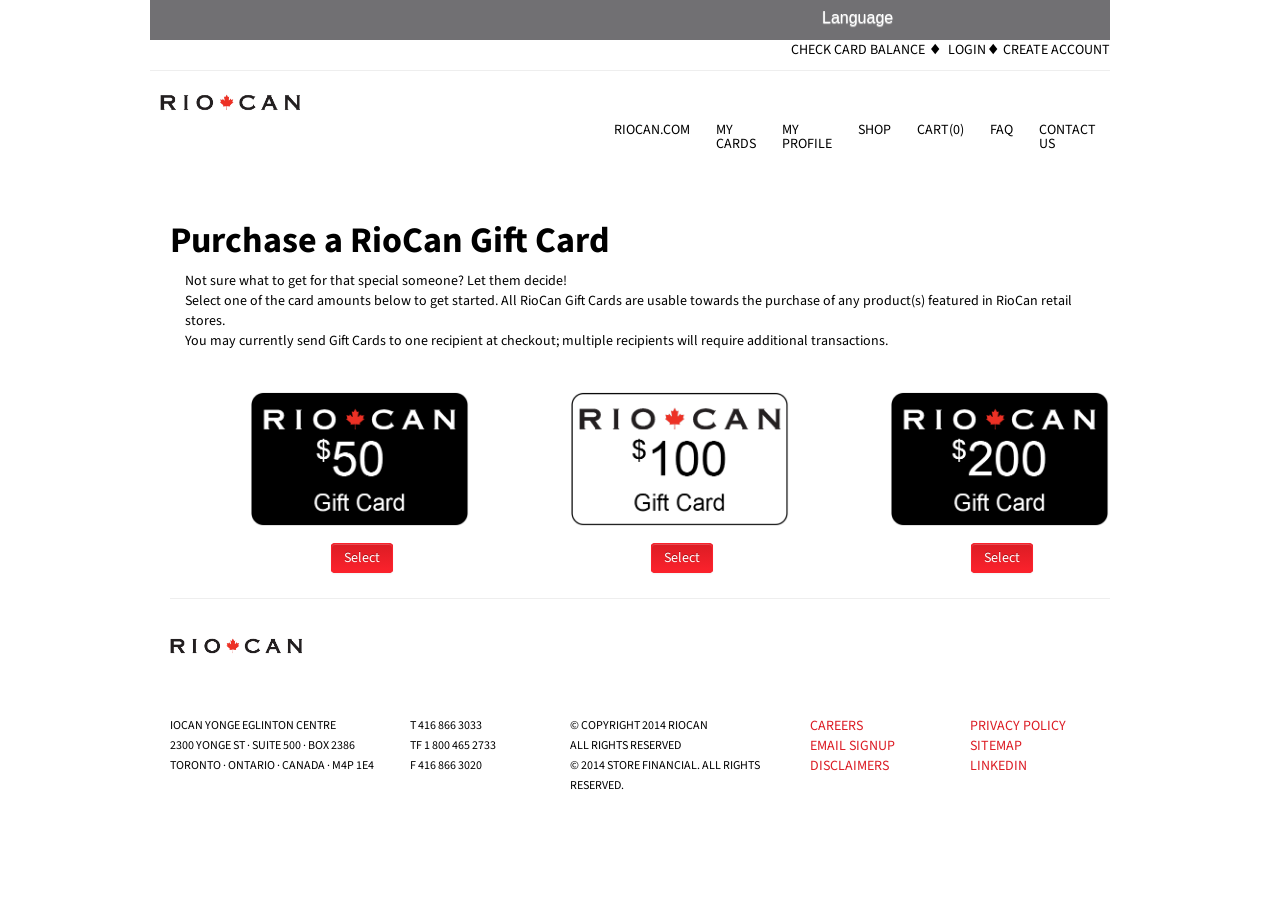
<file: website/WhiteLabel/RioCan/index.html>
<!doctype html>
<!--[if lt IE 7]> <html class="no-js lt-ie9 lt-ie8 lt-ie7" lang="en"> <![endif]-->
<!--[if IE 7]>    <html class="no-js lt-ie9 lt-ie8" lang="en"> <![endif]-->
<!--[if IE 8]>    <html class="no-js lt-ie9" lang="en"> <![endif]-->
<!--[if gt IE 8]> <html class="no-js" lang="en"> <![endif]--><head>
	<meta charset="utf-8">
	<meta http-equiv="X-UA-Compatible" content="IE=edge,chrome=1">

    <title>RioCan WhiteLabel Example</title>
    <meta name='description' content='RioCans Get My Balance Inquiry site. Where you can check your balance at any time.' />
    <meta name='keywords' content='getmybalance, gift card, gift cards, virtual gift card, virtual gift cards' />

    <meta name="viewport" content="width=device-width, initial-scale=1.0" user-scalable="yes">
    <link rel="icon" href="favicon.ico">
    <link rel="stylesheet" href="css/normalize.css">
    <link rel="stylesheet" href="css/bootstrap.min.css">
    <link href='http://fonts.googleapis.com/css?family=Source+Sans+Pro:300,400,700' rel='stylesheet' type='text/css'>
    <link href="//netdna.bootstrapcdn.com/font-awesome/4.1.0/css/font-awesome.min.css" rel="stylesheet">
    <link rel="stylesheet" href="css/style.css">
    
    <script src="js/libs/modernizr-2.5.3.min.js"></script>
    <script src="js/libs/jquery-1.7.2.min.js"></script>
    <script src="js/bootstrap.js"></script>
</head>

<body> 
<div class="container">  
<header>
	<div class="row">
        	<div class="top-nav">
            	
            <div class="span2 offset8" style="margin-top:5px;">
        		<div class="dropdown">
            		<button class="btn btn-link dropdown-toggle" type="button" id="language" data-toggle="dropdown">Language</button>
            		<ul class="dropdown-menu" role="menu" aria-labelledby="language">
                        <li><a tabindex="-1" href="#">English</a></li>
                        <li><a tabindex="-1" href="#">Français</a></li>
                        <li><a tabindex="-1" href="#">Español</a></li>
                        <li><a tabindex="-1" href="#">Deutsch</a></li>
                        <li><a tabindex="-1" href="#">Italiano</a></li>
                        <li><a tabindex="-1" href="#">Nederlands</a></li>
                        <li><a tabindex="-1" href="#">Portuguese</a></li>
                	</ul>
           		 </div>
			</div>
		</div>
	</div>
</header>
    <div class="row">  
    	<div class="nav nav-fixed-top">
    	    <div class="row subnav">
    	    	<div class="pull-right">
    	    	    <p style="text-transform:uppercase;"><a  href="#cardLookupModal" data-toggle="modal" data-target="#cardLookupModal" class="subnavText">Check Card Balance  </a>&nbsp;&diams;&nbsp;&nbsp;<a href="#" class="subnavText">  Login</a>&nbsp;&diams;&nbsp;&nbsp;<a href="#" class="subnavText">Create Account</a></p>
    	    	</div>

    	    </div>
    	    <div class="clearfix"></div>
    	    <hr />
    	    <div class="row">
    	    	<div class="span2">
    	    	<img src="img/logo.png" style="margin-left: 10px;"/>
    	    	</div>
    	    </div>
    	    <div class="row">
		<ul class="nav nav-pills">
		   <li class="dropdown pull-right">
		    	<a href="contact.html">CONTACT <br> US</a>
		    </li>
		    <li class="dropdown pull-right">
		    	<a href="faq.html">FAQ</a>
		    </li>
		    <li class="dropdown pull-right">
		    	<a href="cart.html">CART(0)</a>
		    </li>
		    <li class="dropdown pull-right">
                    	<a href="index.html">SHOP</a>
		    </li>
		    <li class="dropdown pull-right">
                    	<a href="profile.html">MY <br/>PROFILE</a>
                    </li>
		    <li class="dropdown pull-right">
                    	<a href="cards.html">MY <br>CARDS</a>
                    </li>
		    <li class="dropdown pull-right">
		    	<a href="www.riocan.com">RIOCAN.COM</a>
                    </li>
		</ul>
	        <div class="clearfix"></div>
	        
            </div>
    	</div>
    </div>
    <div class="row">
    	<div class="span12">
    	    <h3>Purchase a RioCan Gift Card</h3>
    	</div>
    </div>
    <div class="row">
    	<div style="margin-left:35px;">
	    <p>Not sure what to get for that special someone? Let them decide!<br>
	    Select one of the card amounts below to get started. All RioCan Gift Cards are usable towards the purchase of any product(s) featured in RioCan retail stores.<br>
	    You may currently send Gift Cards to one recipient at checkout; multiple recipients will require additional transactions.</p>
	</div>
    </div>
    <div class="row">
    	<div class="span3 offset1 select">
    	    <img src="img/RioCan50.png" />
    	    <br>
    	    <br>
    	    <a href="#" class="btn btn-primary">Select</a>
    	</div>
    	<div class="span3 offset1 select">
    	    <img src="img/RioCan100.png" />
    	    <br>
    	    <br>
    	    <a href="#" class="btn btn-primary">Select</a>
    	</div>
    	<div class="span3 offset1 select">
    	    <img src="img/RioCan200.png" />
    	    <br>
    	    <br>
    	    <a href="#" class="btn btn-primary">Select</a>
    	</div>
    </div>
	<div id="cardLookupModal" class="modal hide fade">
		<form action="/Card" autocomplete="off" id="findCardForm" method="post" style="margin: 0"><input name="__RequestVerificationToken" type="hidden" value="cVa3evl-BTjXos2P7HsqWD9tFT9V2bUJzm2sY9jVDhXFaT1nI0kJ4e0v_HmYRkGw9JEIJ88z9mdP2wgpI9_13Eo8so04WH33SXsUwoVLxYCFdi9w0" />		
		<div class="modal-header">
			<button type="button" class="close" data-dismiss="modal" aria-hidden="true">&times;</button>
			<h3>Card Lookup</h3>
		</div>
		<div class="modal-body">
			<p class="lead" style="margin-bottom: 30px">To check your card balance or recent activity, enter the card number and 6-digit security code shown on your gift card. The card number is a 16-digit number found on either the front or back of your card; do not enter hyphens if present.  The security code is a 6-digit number found on the card back.</p>
			<div class="form-horizontal">
				<div class="control-group">
					<label class="control-label" for="PrintText">Card Number</label>		
					<div class="controls">
						<input class="span4" data-val="true" data-val-regex="Invalid card number. Please retry." data-val-regex-pattern="^[a-zA-Z0-9]{16}$" data-val-required="Card number is required." id="PrintText" maxlength="16" name="PrintText" placeholder="Card Number" type="text" value="" />
						<div class="help-block">16-digit number without spaces or hyphens if present.</div>
						<div class="help-block error"><span class="field-validation-valid" data-valmsg-for="PrintText" data-valmsg-replace="true"></span></div>
					</div>
				</div>
			</div>
		</div>
		<div class="modal-footer">
			<button class="btn btn-primary">Look Up Card</button>
			<button id="btnCancelCardLookup" class="btn" data-dismiss="modal" aria-hidden="true">Cancel</button>
		</div>
	</div>
	<hr />
    	<footer>
              <div class="row">
              	<div class="span3">
              		<img src="img/logo.png" style="width:60%;">
              	</div>
              </div>
              <br>
              <br>
              <br>
              <div class="row">
              	<div class="span3">
              	    <p>IOCAN YONGE EGLINTON CENTRE<br>
2300 YONGE ST · SUITE 500 · BOX 2386<br>
TORONTO · ONTARIO · CANADA · M4P 1E4</p>
              	</div>
              	<div class="span2">
              		<p>T  416 866 3033<br>
TF 1 800 465 2733<br>
F  416 866 3020</p>
              	</div>
              	<div class="span3">
              		<p>&copy; COPYRIGHT 2014 RIOCAN<br>
ALL RIGHTS RESERVED<br> &copy 2014 STORE FINANCIAL. ALL RIGHTS RESERVED.</p>
              	</div>
              	<div class="span2">
              		<a href="#">CAREERS</a><br>
              		<a href="#">EMAIL SIGNUP</a><br>
              		<a href="#">DISCLAIMERS</a>
              	</div>
              	<div class=span2">
              		<a href="#">PRIVACY POLICY</a><br>
              		<a href="#">SITEMAP</a><br>
              		<a href="#">LINKEDIN</a>
              	</div>
              </div>
   	</footer>
   	<br>
   	<br>
   	<br>
   	<br>
    <div class="clearfix"></div>
	</div>
</body>
</html>
</file>
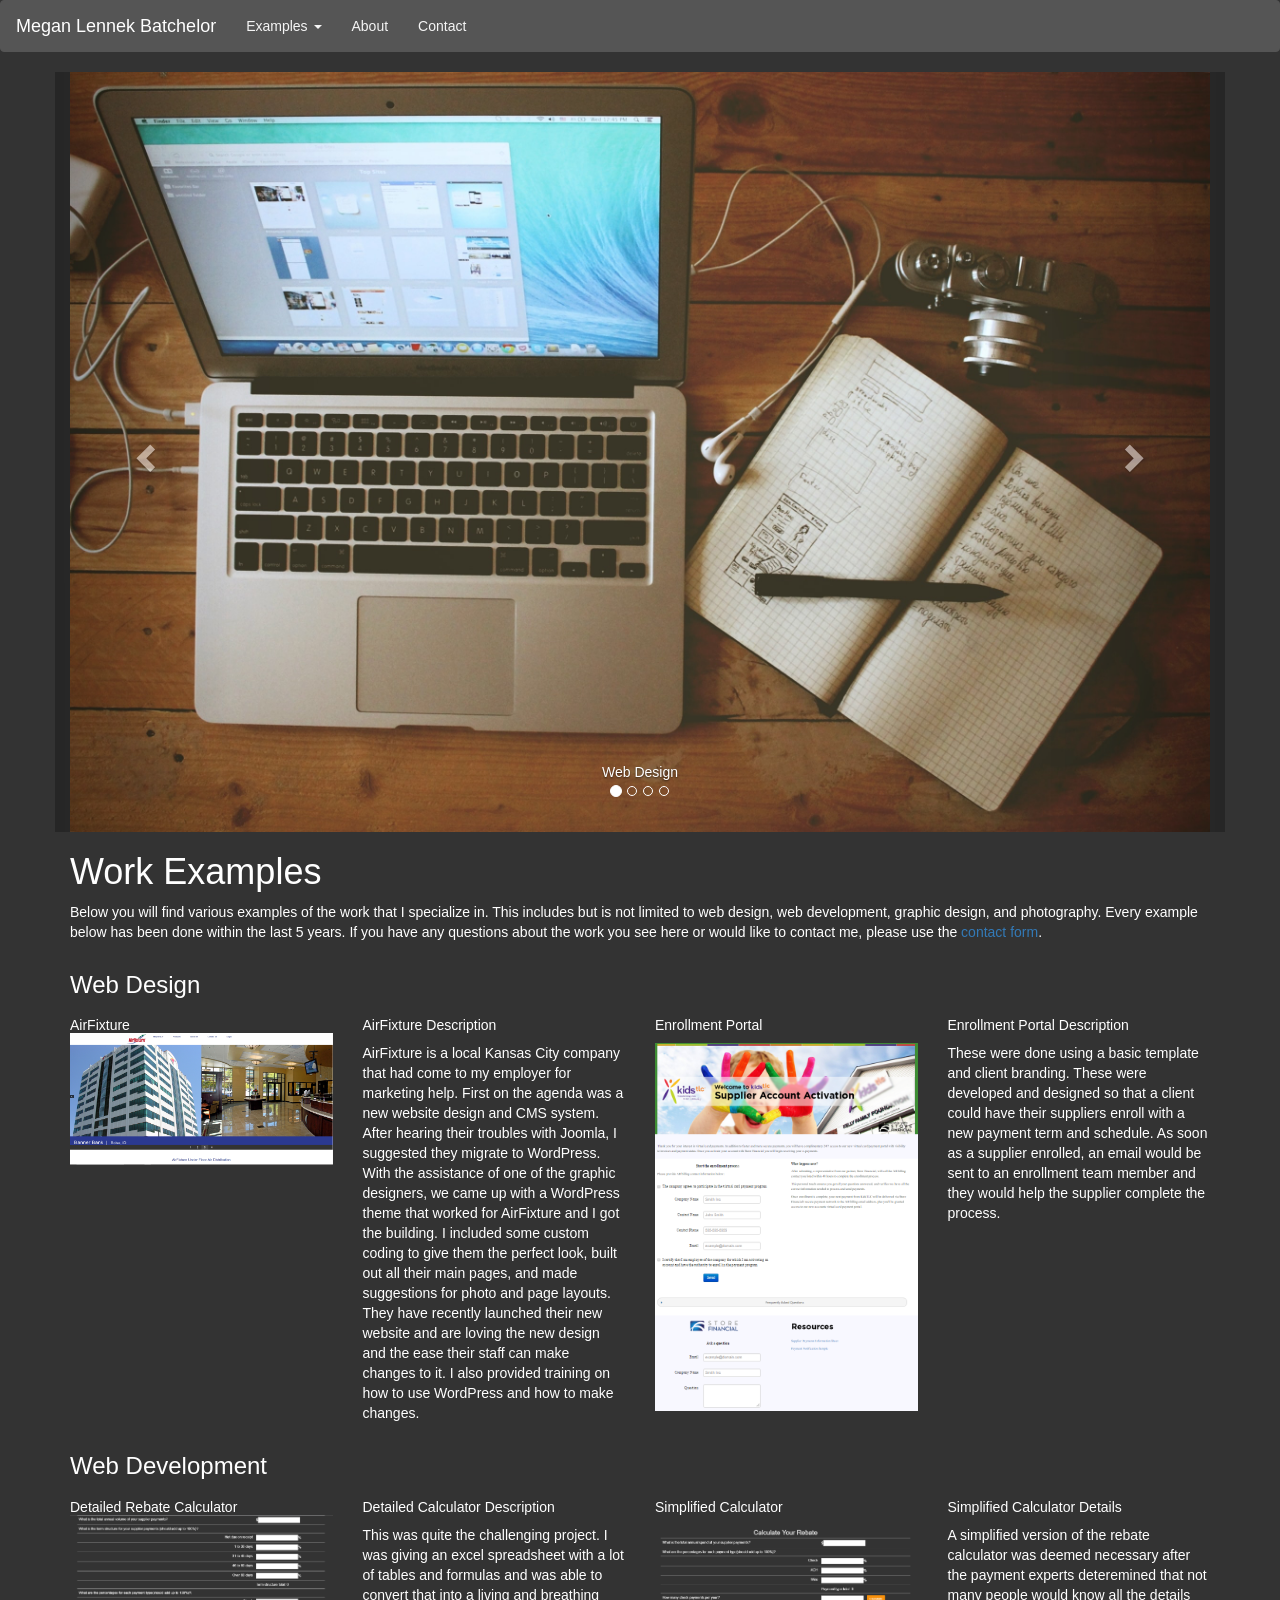
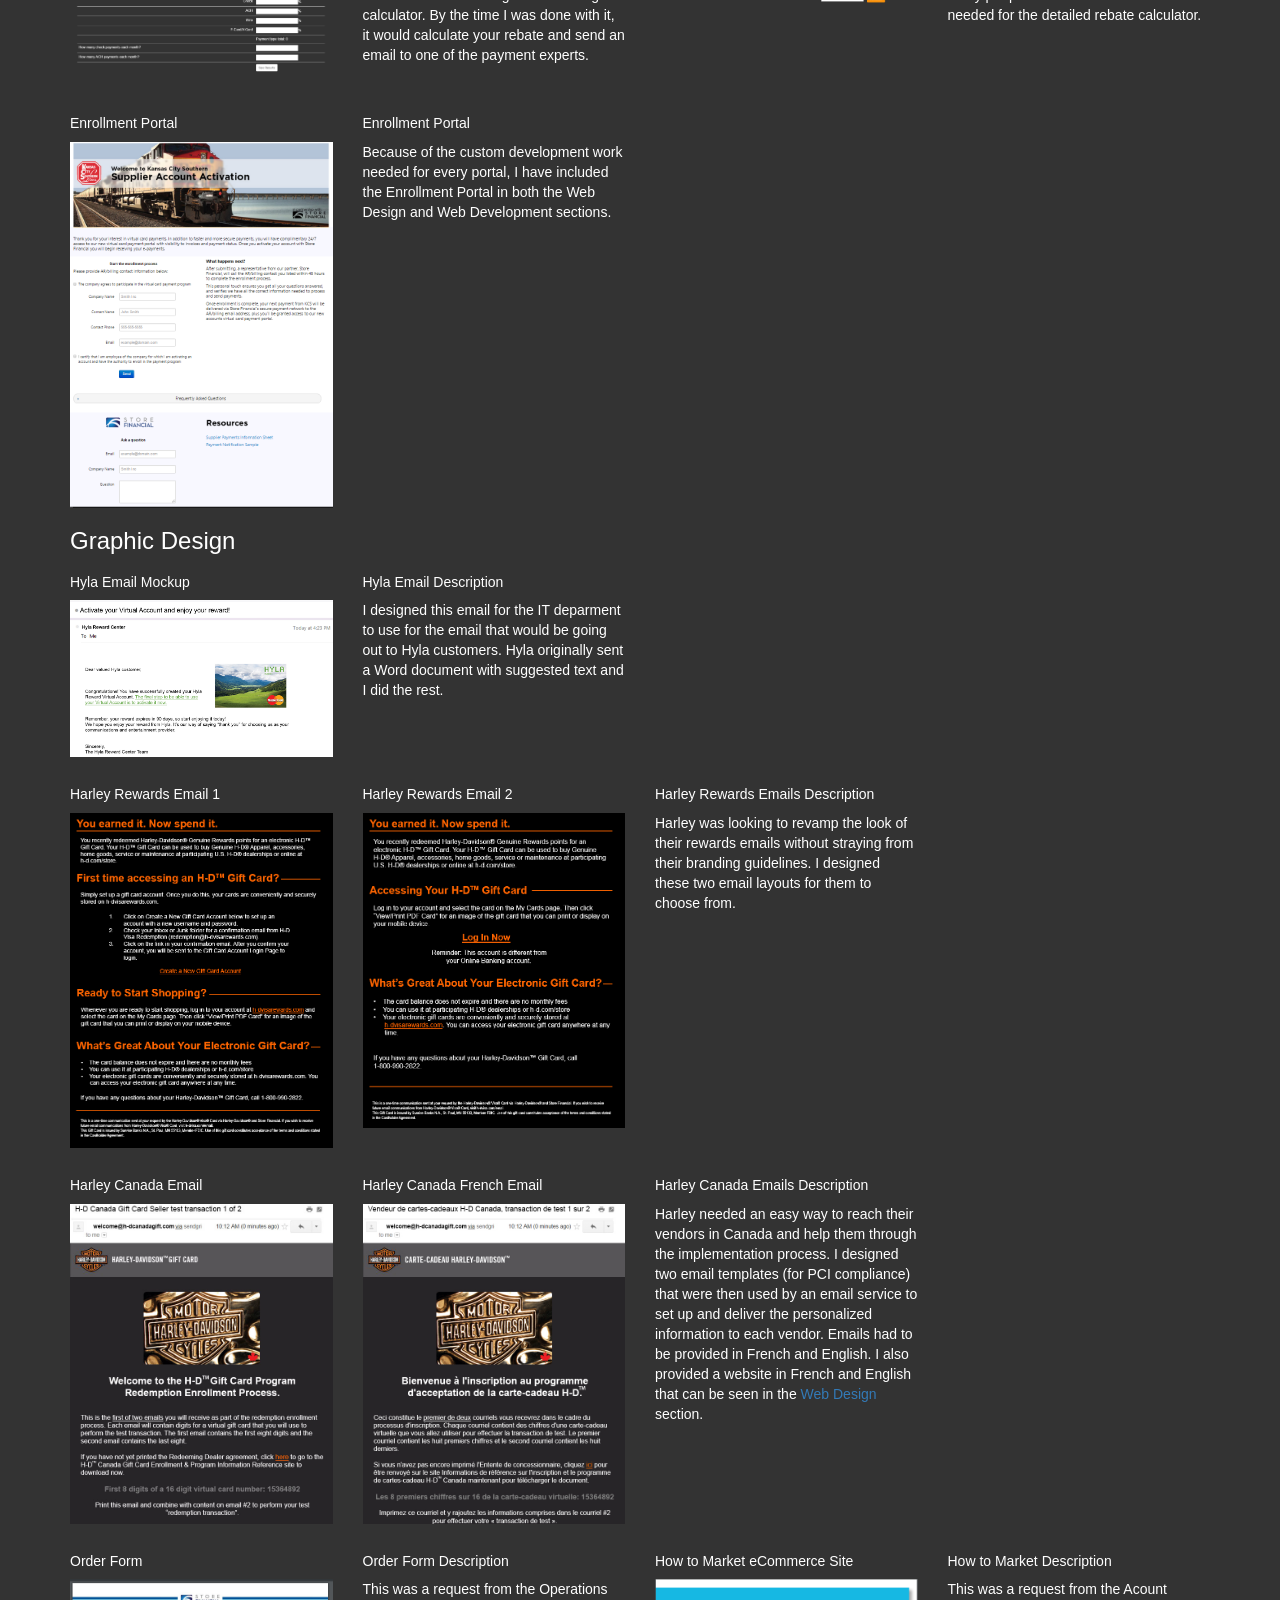
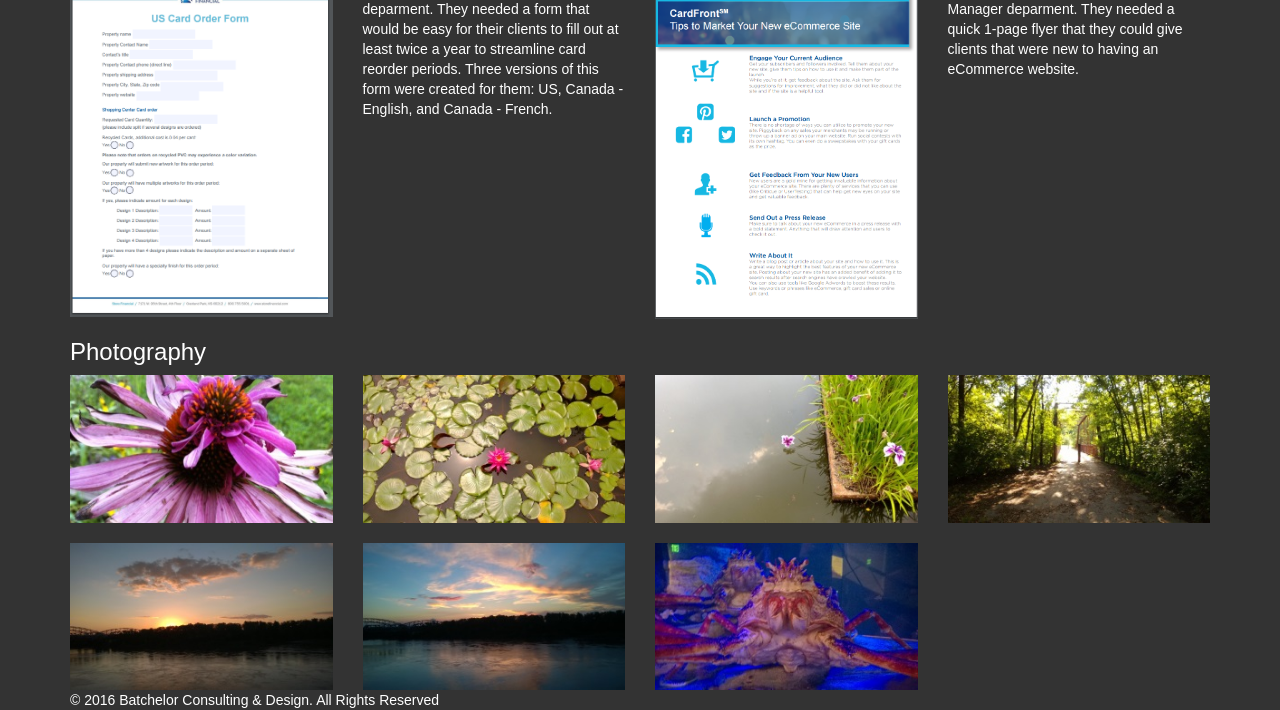
<file: home-old.html>
<!DOCTYPE html>
<html lang="en">
  <head>
    <meta charset="utf-8">
    <meta http-equiv="X-UA-Compatible" content="IE=edge">
    <meta name="viewport" content="width=device-width, initial-scale=1">
    <!-- The above 3 meta tags *must* come first in the head; any other head content must come *after* these tags -->
    <title>Fierce Kitti Designs</title>

    <!-- Favicon -->
    <link rel="shortcut icon" href="favicon.ico" type="image/x-icon">
    <link rel="icon" href="favicon.ico" type="image/x-icon">
    
    <!-- Stylesheets -->
    <link href="css/bs.min.css" rel="stylesheet">
    <link href="css/main.css" rel="stylesheet">
    
    <!-- Fonts -->
    <link href="https://fonts.googleapis.com/css?family=Raleway" rel="stylesheet">

    <!-- HTML5 shim and Respond.js for IE8 support of HTML5 elements and media queries -->
    <!-- WARNING: Respond.js doesn't work if you view the page via file:// -->
    <!--[if lt IE 9]>
      <script src="https://oss.maxcdn.com/html5shiv/3.7.2/html5shiv.min.js"></script>
      <script src="https://oss.maxcdn.com/respond/1.4.2/respond.min.js"></script>
    <![endif]-->
  
    
  </head>
  <body>
    <nav class="navbar navbar-default">
  	<div class="container-fluid">
    		<!-- Brand and toggle get grouped for better mobile display -->
    		<div class="navbar-header">
      			<button type="button" class="navbar-toggle collapsed" data-toggle="collapse" data-target="#bs-example-navbar-collapse-1" aria-expanded="false">
        			<span class="sr-only">Toggle navigation</span>
        			<span class="icon-bar"></span>
        			<span class="icon-bar"></span>
        			<span class="icon-bar"></span>
      			</button>
      			<a class="navbar-brand" href="home.html">Megan Lennek Batchelor</a>
    		</div>

    		<!-- Collect the nav links, forms, and other content for toggling -->
    		<div class="collapse navbar-collapse" id="bs-example-navbar-collapse-1">
      			<ul class="nav navbar-nav">
        			<li class="dropdown">
          				<a href="#" class="dropdown-toggle" data-toggle="dropdown" role="button" aria-haspopup="true" aria-expanded="false">Examples <span class="caret"></span></a>
          				<ul class="dropdown-menu">
            					<li><a href="#design">Web Design</a></li>
            					<li><a href="#develop">Web Development</a></li>
            					<!--<li><a href="#email">Email Templates</a></li>-->
            					<li role="separator" class="divider"></li>
            					<li><a href="#graphic">Graphic Design</a></li>
            					<li><a href="#photo">Photography</a></li>
            					<!--<li><a href="#pm">Photo Manipulation</a></li>-->
          				</ul>
        			</li>
        			<li><a href="about.html">About</a></li>
        			<li><a href="contact.html">Contact</a></li>
      			</ul>
    		</div><!-- /.navbar-collapse -->
  	</div><!-- /.container-fluid -->
    </nav>
    <div id="carousel" class="carousel slide container" data-ride="carousel">
    <!-- Indicators -->
    	<ol class="carousel-indicators">
    		<li data-target="#carousel" data-slide-to="0" class="active"></li>
    		<li data-target="#carousel" data-slide-to="1"></li>
    		<li data-target="#carousel" data-slide-to="2"></li>
    		<li data-target="#carousel" data-slide-to="3"></li>
  	</ol>

    <!-- Wrapper for slides -->
  	<div class="carousel-inner" role="listbox">
    		<div class="item active">
      			<img src="img/webDesign-min.jpg" alt="Web Design">
      				<div class="carousel-caption">
        				Web Design
      				</div>
    		</div>
    		<div class="item">
      			<img src="img/webDev-min.jpg" alt="Web Development">
      				<div class="carousel-caption">
        				Custom Web Development
      				</div>
    		</div>
    		<div class="item">
      			<img src="img/graphicDesign-min.jpg" alt="Graphic Design">
      				<div class="carousel-caption">
        				Graphic Design
      				</div>
    		</div>
    		<div class="item">
      			<img src="img/photography-min.jpg" alt="Photography">
      				<div class="carousel-caption">
        				Photography & Photo Manipulation
      				</div>
    		</div>
  	</div>

    <!-- Controls -->
  	<a class="left carousel-control" href="#carousel" role="button" data-slide="prev">
    		<span class="glyphicon glyphicon-chevron-left" aria-hidden="true"></span>
    		<span class="sr-only">Previous</span>
  	</a>
  	<a class="right carousel-control" href="#carousel" role="button" data-slide="next">
    		<span class="glyphicon glyphicon-chevron-right" aria-hidden="true"></span>
    		<span class="sr-only">Next</span>
  	</a>
    </div><!-- end of carousel -->
    
    <!-- Work Examples -->
    <div id="examples" class="sectionOne">
    	<div class="container">
    		<div class="row">
    			<div class="col-xs-12 col-sm-6 col-md-8">
    				<h1>Work Examples</h1>
    			</div>
    		</div>
    		<!-- Work Example description text -->
    		<div class="row">
    			<div class="col-xs-12 col-sm-12 col-md-12">
    				<p>Below you will find various examples of the work that I specialize in. This includes but is not limited to web design, web development, graphic design, and photography. Every example below has been done within the last 5 years. If you have any questions about the work you see here or would like to contact me, please use the <a href="contact.html">contact form</a>.</p>
    			</div>
    		</div>
    		<div class="row">
    			<div class="col-xs-12 col-sm-6 col-md-8" id="design">
    				<h3>Web Design</h3>
    			</div>
    		</div>
    		<div class="row">
    			<div class="col-xs-6 col-sm-3">
    				<h5>AirFixture</ah5>
    				<a href="http://www.airfixture.com" target="_blank"><img src="img/webDesign/airfixture.PNG" alt="AirFixture" class="img-responsive" /></a>
    			</div>
    			<div class="col-xs-6 col-sm-3">
    				<h5>AirFixture Description</h5>
    				<p>AirFixture is a local Kansas City company that had come to my employer for marketing help. First on the agenda was a new website design and CMS system. After hearing their troubles with Joomla, I suggested they migrate to WordPress. With the assistance of one of the graphic designers, we came up with a WordPress theme that worked for AirFixture and I got the building. I included some custom coding to give them the perfect look, built out all their main pages, and made suggestions for photo and page layouts. They have recently launched their new website and are loving the new design and the ease their staff can make changes to it. I also provided training on how to use WordPress and how to make changes.</p>
    			</div>
    			<div class="col-xs-6 col-sm-3">
    				<h5>Enrollment Portal</h5>
    				<a href="Kidstlc_Enroll.php" target="_blank"><img src="img/webDesign/KidsTLC.PNG" alt="KidsTLC Enrollment" class="img-responsive"/></a>
    			</div>
    			<div class="col-xs-6 col-sm-3">
    				<h5>Enrollment Portal Description</h5>
    				<p>These were done using a basic template and client branding. These were developed and designed so that a client could have their suppliers enroll with a new payment term and schedule. As soon as a supplier enrolled, an email would be sent to an enrollment team member and they would help the supplier complete the process.</p>
    			</div>
    		</div>
    		<div class="row">
    			<div class="col-xs-12 col-sm-6 col-md-8" id="develop">
    				<h3>Web Development</h3>
    			</div>
    		</div>
    		<div class="row">
    			<div class="col-xs-6 col-sm-3">
    				<h5>Detailed Rebate Calculator</ah5>
    				<a href="calc.php" target="_blank"><img src="img/webDev/calc.PNG" alt="Calculator" class="img-responsive" /></a>
    			</div>
    			<div class="col-xs-6 col-sm-3">
    				<h5>Detailed Calculator Description</h5>
    				<p>This was quite the challenging project. I was giving an excel spreadsheet with a lot of tables and formulas and was able to convert that into a living and breathing calculator. By the time I was done with it, it would calculate your rebate and send an email to one of the payment experts.</p>
    			</div>
    			<div class="col-xs-6 col-sm-3">
    				<h5>Simplified Calculator</h5>
    				<a href="calc_Simplified-draft.php" target="_blank"><img src="img/webDev/calcSimple.PNG" alt="Simplified Calculator" class="img-responsive"/></a>
    			</div>
    			<div class="col-xs-6 col-sm-3">
    				<h5>Simplified Calculator Details</h5>
    				<p>A simplified version of the rebate calculator was deemed necessary after the payment experts deteremined that not many people would know all the details needed for the detailed rebate calculator.</p>
    			</div>
    		</div>
    		<br>
    		<div class="row">
    			<div class="col-xs-6 col-sm-3">
    				<h5>Enrollment Portal</h5>
    				<a href="KCS_Enroll.php" target="_blank"><img src="img/webDev/KCS.PNG" alt="KCS Enrollment Portal" class="img-responsive"/></a>
    			</div>
    			<div class="col-xs-6 col-sm-3">
    				<h5>Enrollment Portal</h5>
    				<p>Because of the custom development work needed for every portal, I have included the Enrollment Portal in both the Web Design and Web Development sections.</p>
    			</div>
    		</div>
    		<!--<div class="row">
    			<div class="col-xs-12 col-sm-6 col-md-8" id="email">
    				<h3>Custom Email Templates</h3>
    			</div>
    		</div>-->
    		<div class="row">
    			<div class="col-xs-12 col-sm-6 col-md-8" id="grahic">
    				<h3>Graphic Design</h3>
    			</div>
    		</div>
    		<div class="row">
    			<div class="col-xs-6 col-sm-3">
    				<h5>Hyla Email Mockup</h5>
    				<a href="img/graphicDesign/emailmockup.jpg" target="_blank"><img src="img/graphicDesign/emailmockup.jpg" alt="Hyla email" class="img-responsive"/></a>
    			</div>
    			<div class="col-xs-6 col-sm-3">
    				<h5>Hyla Email Description</h5>
    				<p>I designed this email for the IT deparment to use for the email that would be going out to Hyla customers. Hyla originally sent a Word document with suggested text and I did the rest.</p>
    			</div>
    		</div>
    		<br>
    		<div class="row">
    			<div class="col-xs-6 col-sm-3">
    				<h5>Harley Rewards Email 1</h5>
    				<a href="img/graphicDesign/newEmail.jpg" target="_blank"><img src="img/graphicDesign/newEmail.jpg" alt="Harley Email 1" class="img-responsive"/></a>
    			</div>
    			<div class="col-xs-6 col-sm-3">
    				<h5>Harley Rewards Email 2</h5>
    				<a href="img/graphicDesign/newEmail2.jpg" target="_blank"><img src="img/graphicDesign/newEmail2.jpg" alt="Harley Email 2" class="img-responsive"/></a>
    			</div>
    			<div class="col-xs-6 col-sm-3">
    				<h5>Harley Rewards Emails Description</h5>
    				<p>Harley was looking to revamp the look of their rewards emails without straying from their branding guidelines. I designed these two email layouts for them to choose from. </p>
    			</div>
    		</div>
    		<br>
    		<div class="row">
    			<div class="col-xs-6 col-sm-3">
    				<h5>Harley Canada Email</h5>
    				<a href="img/graphicDesign/test1.jpg" target="_blank"><img src="img/graphicDesign/test1.jpg" alt="Harley Canada" class="img-responsive"/></a>
    			</div>
    			<div class="col-xs-6 col-sm-3">
    				<h5>Harley Canada French Email</h5>
    				<a href="img/graphicDesign/test1-FR.jpg" target="_blank"><img src="img/graphicDesign/test1-FR.jpg" alt="Harley Canada French" class="img-responsive"/></a>
    			</div>
    			<div class="col-xs-6 col-sm-3">
    				<h5>Harley Canada Emails Description</h5>
    				<p>Harley needed an easy way to reach their vendors in Canada and help them through the implementation process. I designed two email templates (for PCI compliance) that were then used by an email service to set up and deliver the personalized information to each vendor. Emails had to be provided in French and English. I also provided a website in French and English that can be seen in the <a href="#design">Web Design</a> section.</p>
    			</div>
    		</div>
    		<br>
    		<div class="row">
    			<div class="col-xs-6 col-sm-3">
    				<h5>Order Form</h5>
    				<a href="docs/Basic Order Form-US-new.pdf" target="_blank"><img src="img/graphicDesign/orderForm.PNG" alt="Order Form" class="img-responsive"/></a>
    			</div>
    			<div class="col-xs-6 col-sm-3">
    				<h5>Order Form Description</h5>
    				<p>This was a request from the Operations deparment. They needed a form that would be easy for their clients to fill out at least twice a year to streamline card reorder periods. Three versions of this form were created for them: US, Canada - English, and Canada - French.</p>
    			</div>
    			<div class="col-xs-6 col-sm-3">
    				<h5>How to Market eCommerce Site</h5>
    				<a href="docs/howToMarket-v2.pdf" target="_blank"><img src="img/graphicDesign/howtomarket.PNG" alt="How to Market" class="img-responsive"/></a>
    			</div>
    			<div class="col-xs-6 col-sm-3">
    				<h5>How to Market Description</h5>
    				<p>This was a request from the Acount Manager deparment. They needed a quick 1-page flyer that they could give clients that were new to having an eCommerce website.</p>
    			</div>
    		</div>
    		<div class="row">
    			<div class="col-xs-12 col-sm-6 col-md-8" id="photo">
    				<h3>Photography</h3>
    			</div>
    		</div>
    		<div class="row">
    			<div class="col-xs-6 col-sm-3">
  				<a href="img/photography/1.jpg" target="_blank"><img src="img/photography/1-small.jpg"  class="img-responsive" alt="1 small" /></a>
    			</div>
    			<div class="col-xs-6 col-sm-3">
  				<a href="img/photography/2.jpg" target="_blank"><img src="img/photography/2-small.jpg"  class="img-responsive" alt="2 small" /></a>
    			</div>
    			<div class="col-xs-6 col-sm-3">
  				<a href="img/photography/3.jpg" target="_blank"><img src="img/photography/3-small.jpg"  class="img-responsive" alt="3 small" /></a>
    			</div>
    			<div class="col-xs-6 col-sm-3">
  				<a href="img/photography/4.jpg" target="_blank"><img src="img/photography/4-small.jpg"   class="img-responsive"alt="4 small" /></a>
    			</div>
    		</div>
    		<br>
    		<div class="row">
    			<div class="col-xs-6 col-sm-3">
  				<a href="img/photography/6.jpg" target="_blank"><img src="img/photography/6-small.jpg"  class="img-responsive" alt="6 small" /></a>
    			</div>
    			<div class="col-xs-6 col-sm-3">
  				<a href="img/photography/7.jpg" target="_blank"><img src="img/photography/7-small.jpg"  class="img-responsive" alt="7 small" /></a>
    			</div>
    			<div class="col-xs-6 col-sm-3">
  				<a href="img/photography/9.jpg" target="_blank"><img src="img/photography/9-small.jpg"  class="img-responsive" alt="9 small" /></a>
    			</div>
    		</div>
    		<!--<div class="row">
    			<div class="col-xs-12 col-sm-6 col-md-8" id="pm">
    				<h3>Photo Manipulation</h3>
    			</div>
    		</div>-->
    	</div><!-- end of container -->
    </div><!-- end of section -->
   
    <!-- Footer -->
    <footer>
    	<div class="container">
    		<div class="row">
    			<div class="col-xs-12 col-sm-6">
    				<span>&copy; 2016 Batchelor Consulting & Design. All Rights Reserved</span>
    			</div>
    		</div>
    	</div>
    
    <!-- jQuery -->
    <script src="https://ajax.googleapis.com/ajax/libs/jquery/1.11.3/jquery.min.js"></script>
    <!-- Include all compiled plugins -->
    <script src="js/bootstrap.min.js"></script>
    <!-- Functions -->
    <script>
    $(function() {
    	$('.carousel').carousel({
  	  interval: 3500
	});
	$('[data-toggle="popover"]').popover();
    });
    </script>
    </footer>
  </body>
</html>
</file>
<file: cssNew/icomoon.css>
@font-face {
	font-family: 'icomoon';
	src:url('../fonts/icomoon/icomoon.eot?qtatmt');
	src:url('../fonts/icomoon/icomoon.eot?qtatmt#iefix') format('embedded-opentype'),
		url('../fonts/icomoon/icomoon.ttf?qtatmt') format('truetype'),
		url('../fonts/icomoon/icomoon.woff?qtatmt') format('woff'),
		url('../fonts/icomoon/icomoon.svg?qtatmt#icomoon') format('svg');
	font-weight: normal;
	font-style: normal;
}

[class^="icon-"], [class*=" icon-"] {
	font-family: 'icomoon';
	speak: none;
	font-style: normal;
	font-weight: normal;
	font-variant: normal;
	text-transform: none;
	line-height: 1;

	/* Better Font Rendering =========== */
	-webkit-font-smoothing: antialiased;
	-moz-osx-font-smoothing: grayscale;
}

.icon-glass:before {
	content: "\f000";
}
.icon-music:before {
	content: "\f001";
}
.icon-search2:before {
	content: "\f002";
}
.icon-envelope-o:before {
	content: "\f003";
}
.icon-heart:before {
	content: "\f004";
}
.icon-star:before {
	content: "\f005";
}
.icon-star-o:before {
	content: "\f006";
}
.icon-user:before {
	content: "\f007";
}
.icon-film:before {
	content: "\f008";
}
.icon-th-large:before {
	content: "\f009";
}
.icon-th:before {
	content: "\f00a";
}
.icon-th-list:before {
	content: "\f00b";
}
.icon-check:before {
	content: "\f00c";
}
.icon-close:before {
	content: "\f00d";
}
.icon-remove:before {
	content: "\f00d";
}
.icon-times:before {
	content: "\f00d";
}
.icon-search-plus:before {
	content: "\f00e";
}
.icon-search-minus:before {
	content: "\f010";
}
.icon-power-off:before {
	content: "\f011";
}
.icon-signal:before {
	content: "\f012";
}
.icon-cog:before {
	content: "\f013";
}
.icon-gear:before {
	content: "\f013";
}
.icon-trash-o:before {
	content: "\f014";
}
.icon-home:before {
	content: "\f015";
}
.icon-file-o:before {
	content: "\f016";
}
.icon-clock-o:before {
	content: "\f017";
}
.icon-road:before {
	content: "\f018";
}
.icon-download:before {
	content: "\f019";
}
.icon-arrow-circle-o-down:before {
	content: "\f01a";
}
.icon-arrow-circle-o-up:before {
	content: "\f01b";
}
.icon-inbox:before {
	content: "\f01c";
}
.icon-play-circle-o:before {
	content: "\f01d";
}
.icon-repeat2:before {
	content: "\f01e";
}
.icon-rotate-right:before {
	content: "\f01e";
}
.icon-refresh:before {
	content: "\f021";
}
.icon-list-alt:before {
	content: "\f022";
}
.icon-lock:before {
	content: "\f023";
}
.icon-flag:before {
	content: "\f024";
}
.icon-headphones:before {
	content: "\f025";
}
.icon-volume-off:before {
	content: "\f026";
}
.icon-volume-down:before {
	content: "\f027";
}
.icon-volume-up:before {
	content: "\f028";
}
.icon-qrcode:before {
	content: "\f029";
}
.icon-barcode:before {
	content: "\f02a";
}
.icon-tag:before {
	content: "\f02b";
}
.icon-tags:before {
	content: "\f02c";
}
.icon-book:before {
	content: "\f02d";
}
.icon-bookmark:before {
	content: "\f02e";
}
.icon-print:before {
	content: "\f02f";
}
.icon-camera:before {
	content: "\f030";
}
.icon-font:before {
	content: "\f031";
}
.icon-bold:before {
	content: "\f032";
}
.icon-italic:before {
	content: "\f033";
}
.icon-text-height:before {
	content: "\f034";
}
.icon-text-width:before {
	content: "\f035";
}
.icon-align-left:before {
	content: "\f036";
}
.icon-align-center2:before {
	content: "\f037";
}
.icon-align-right:before {
	content: "\f038";
}
.icon-align-justify2:before {
	content: "\f039";
}
.icon-list:before {
	content: "\f03a";
}
.icon-dedent:before {
	content: "\f03b";
}
.icon-outdent:before {
	content: "\f03b";
}
.icon-indent:before {
	content: "\f03c";
}
.icon-video-camera:before {
	content: "\f03d";
}
.icon-image:before {
	content: "\f03e";
}
.icon-photo:before {
	content: "\f03e";
}
.icon-picture-o:before {
	content: "\f03e";
}
.icon-pencil:before {
	content: "\f040";
}
.icon-map-marker:before {
	content: "\f041";
}
.icon-adjust:before {
	content: "\f042";
}
.icon-tint:before {
	content: "\f043";
}
.icon-edit:before {
	content: "\f044";
}
.icon-pencil-square-o:before {
	content: "\f044";
}
.icon-share-square-o:before {
	content: "\f045";
}
.icon-check-square-o:before {
	content: "\f046";
}
.icon-arrows:before {
	content: "\f047";
}
.icon-step-backward:before {
	content: "\f048";
}
.icon-fast-backward:before {
	content: "\f049";
}
.icon-backward:before {
	content: "\f04a";
}
.icon-play2:before {
	content: "\f04b";
}
.icon-pause2:before {
	content: "\f04c";
}
.icon-stop2:before {
	content: "\f04d";
}
.icon-forward:before {
	content: "\f04e";
}
.icon-fast-forward2:before {
	content: "\f050";
}
.icon-step-forward:before {
	content: "\f051";
}
.icon-eject:before {
	content: "\f052";
}
.icon-chevron-left:before {
	content: "\f053";
}
.icon-chevron-right:before {
	content: "\f054";
}
.icon-plus-circle:before {
	content: "\f055";
}
.icon-minus-circle:before {
	content: "\f056";
}
.icon-times-circle:before {
	content: "\f057";
}
.icon-check-circle:before {
	content: "\f058";
}
.icon-question-circle:before {
	content: "\f059";
}
.icon-info-circle:before {
	content: "\f05a";
}
.icon-crosshairs:before {
	content: "\f05b";
}
.icon-times-circle-o:before {
	content: "\f05c";
}
.icon-check-circle-o:before {
	content: "\f05d";
}
.icon-ban2:before {
	content: "\f05e";
}
.icon-arrow-left:before {
	content: "\f060";
}
.icon-arrow-right:before {
	content: "\f061";
}
.icon-arrow-up:before {
	content: "\f062";
}
.icon-arrow-down:before {
	content: "\f063";
}
.icon-mail-forward:before {
	content: "\f064";
}
.icon-share:before {
	content: "\f064";
}
.icon-expand2:before {
	content: "\f065";
}
.icon-compress:before {
	content: "\f066";
}
.icon-plus:before {
	content: "\f067";
}
.icon-minus:before {
	content: "\f068";
}
.icon-asterisk:before {
	content: "\f069";
}
.icon-exclamation-circle:before {
	content: "\f06a";
}
.icon-gift:before {
	content: "\f06b";
}
.icon-leaf:before {
	content: "\f06c";
}
.icon-fire:before {
	content: "\f06d";
}
.icon-eye:before {
	content: "\f06e";
}
.icon-eye-slash:before {
	content: "\f070";
}
.icon-exclamation-triangle:before {
	content: "\f071";
}
.icon-warning:before {
	content: "\f071";
}
.icon-plane:before {
	content: "\f072";
}
.icon-calendar:before {
	content: "\f073";
}
.icon-random:before {
	content: "\f074";
}
.icon-comment:before {
	content: "\f075";
}
.icon-magnet:before {
	content: "\f076";
}
.icon-chevron-up:before {
	content: "\f077";
}
.icon-chevron-down:before {
	content: "\f078";
}
.icon-retweet:before {
	content: "\f079";
}
.icon-shopping-cart:before {
	content: "\f07a";
}
.icon-folder:before {
	content: "\f07b";
}
.icon-folder-open:before {
	content: "\f07c";
}
.icon-arrows-v:before {
	content: "\f07d";
}
.icon-arrows-h:before {
	content: "\f07e";
}
.icon-bar-chart:before {
	content: "\f080";
}
.icon-bar-chart-o:before {
	content: "\f080";
}
.icon-twitter-square:before {
	content: "\f081";
}
.icon-facebook-square:before {
	content: "\f082";
}
.icon-camera-retro:before {
	content: "\f083";
}
.icon-key:before {
	content: "\f084";
}
.icon-cogs:before {
	content: "\f085";
}
.icon-gears:before {
	content: "\f085";
}
.icon-comments:before {
	content: "\f086";
}
.icon-thumbs-o-up:before {
	content: "\f087";
}
.icon-thumbs-o-down:before {
	content: "\f088";
}
.icon-star-half:before {
	content: "\f089";
}
.icon-heart-o:before {
	content: "\f08a";
}
.icon-sign-out:before {
	content: "\f08b";
}
.icon-linkedin-square:before {
	content: "\f08c";
}
.icon-thumb-tack:before {
	content: "\f08d";
}
.icon-external-link:before {
	content: "\f08e";
}
.icon-sign-in:before {
	content: "\f090";
}
.icon-trophy:before {
	content: "\f091";
}
.icon-github-square:before {
	content: "\f092";
}
.icon-upload:before {
	content: "\f093";
}
.icon-lemon-o:before {
	content: "\f094";
}
.icon-phone:before {
	content: "\f095";
}
.icon-square-o:before {
	content: "\f096";
}
.icon-bookmark-o:before {
	content: "\f097";
}
.icon-phone-square:before {
	content: "\f098";
}
.icon-twitter:before {
	content: "\f099";
}
.icon-facebook:before {
	content: "\f09a";
}
.icon-facebook-f:before {
	content: "\f09a";
}
.icon-github:before {
	content: "\f09b";
}
.icon-unlock2:before {
	content: "\f09c";
}
.icon-credit-card:before {
	content: "\f09d";
}
.icon-feed:before {
	content: "\f09e";
}
.icon-rss:before {
	content: "\f09e";
}
.icon-hdd-o:before {
	content: "\f0a0";
}
.icon-bullhorn:before {
	content: "\f0a1";
}
.icon-bell-o:before {
	content: "\f0a2";
}
.icon-certificate:before {
	content: "\f0a3";
}
.icon-hand-o-right:before {
	content: "\f0a4";
}
.icon-hand-o-left:before {
	content: "\f0a5";
}
.icon-hand-o-up:before {
	content: "\f0a6";
}
.icon-hand-o-down:before {
	content: "\f0a7";
}
.icon-arrow-circle-left:before {
	content: "\f0a8";
}
.icon-arrow-circle-right:before {
	content: "\f0a9";
}
.icon-arrow-circle-up:before {
	content: "\f0aa";
}
.icon-arrow-circle-down:before {
	content: "\f0ab";
}
.icon-globe:before {
	content: "\f0ac";
}
.icon-wrench:before {
	content: "\f0ad";
}
.icon-tasks:before {
	content: "\f0ae";
}
.icon-filter:before {
	content: "\f0b0";
}
.icon-briefcase:before {
	content: "\f0b1";
}
.icon-arrows-alt:before {
	content: "\f0b2";
}
.icon-group:before {
	content: "\f0c0";
}
.icon-users:before {
	content: "\f0c0";
}
.icon-chain:before {
	content: "\f0c1";
}
.icon-link:before {
	content: "\f0c1";
}
.icon-cloud:before {
	content: "\f0c2";
}
.icon-flask:before {
	content: "\f0c3";
}
.icon-cut:before {
	content: "\f0c4";
}
.icon-scissors:before {
	content: "\f0c4";
}
.icon-copy:before {
	content: "\f0c5";
}
.icon-files-o:before {
	content: "\f0c5";
}
.icon-paperclip:before {
	content: "\f0c6";
}
.icon-floppy-o:before {
	content: "\f0c7";
}
.icon-save:before {
	content: "\f0c7";
}
.icon-square:before {
	content: "\f0c8";
}
.icon-bars:before {
	content: "\f0c9";
}
.icon-navicon:before {
	content: "\f0c9";
}
.icon-reorder:before {
	content: "\f0c9";
}
.icon-list-ul:before {
	content: "\f0ca";
}
.icon-list-ol:before {
	content: "\f0cb";
}
.icon-strikethrough:before {
	content: "\f0cc";
}
.icon-underline:before {
	content: "\f0cd";
}
.icon-table:before {
	content: "\f0ce";
}
.icon-magic:before {
	content: "\f0d0";
}
.icon-truck:before {
	content: "\f0d1";
}
.icon-pinterest:before {
	content: "\f0d2";
}
.icon-pinterest-square:before {
	content: "\f0d3";
}
.icon-google-plus-square:before {
	content: "\f0d4";
}
.icon-google-plus:before {
	content: "\f0d5";
}
.icon-money:before {
	content: "\f0d6";
}
.icon-caret-down:before {
	content: "\f0d7";
}
.icon-caret-up:before {
	content: "\f0d8";
}
.icon-caret-left:before {
	content: "\f0d9";
}
.icon-caret-right:before {
	content: "\f0da";
}
.icon-columns2:before {
	content: "\f0db";
}
.icon-sort:before {
	content: "\f0dc";
}
.icon-unsorted:before {
	content: "\f0dc";
}
.icon-sort-desc:before {
	content: "\f0dd";
}
.icon-sort-down:before {
	content: "\f0dd";
}
.icon-sort-asc:before {
	content: "\f0de";
}
.icon-sort-up:before {
	content: "\f0de";
}
.icon-envelope:before {
	content: "\f0e0";
}
.icon-linkedin:before {
	content: "\f0e1";
}
.icon-rotate-left:before {
	content: "\f0e2";
}
.icon-undo:before {
	content: "\f0e2";
}
.icon-gavel:before {
	content: "\f0e3";
}
.icon-legal:before {
	content: "\f0e3";
}
.icon-dashboard:before {
	content: "\f0e4";
}
.icon-tachometer:before {
	content: "\f0e4";
}
.icon-comment-o:before {
	content: "\f0e5";
}
.icon-comments-o:before {
	content: "\f0e6";
}
.icon-bolt:before {
	content: "\f0e7";
}
.icon-flash:before {
	content: "\f0e7";
}
.icon-sitemap:before {
	content: "\f0e8";
}
.icon-umbrella2:before {
	content: "\f0e9";
}
.icon-clipboard:before {
	content: "\f0ea";
}
.icon-paste:before {
	content: "\f0ea";
}
.icon-lightbulb-o:before {
	content: "\f0eb";
}
.icon-exchange:before {
	content: "\f0ec";
}
.icon-cloud-download2:before {
	content: "\f0ed";
}
.icon-cloud-upload2:before {
	content: "\f0ee";
}
.icon-user-md:before {
	content: "\f0f0";
}
.icon-stethoscope:before {
	content: "\f0f1";
}
.icon-suitcase:before {
	content: "\f0f2";
}
.icon-bell:before {
	content: "\f0f3";
}
.icon-coffee:before {
	content: "\f0f4";
}
.icon-cutlery:before {
	content: "\f0f5";
}
.icon-file-text-o:before {
	content: "\f0f6";
}
.icon-building-o:before {
	content: "\f0f7";
}
.icon-hospital-o:before {
	content: "\f0f8";
}
.icon-ambulance:before {
	content: "\f0f9";
}
.icon-medkit:before {
	content: "\f0fa";
}
.icon-fighter-jet:before {
	content: "\f0fb";
}
.icon-beer:before {
	content: "\f0fc";
}
.icon-h-square:before {
	content: "\f0fd";
}
.icon-plus-square:before {
	content: "\f0fe";
}
.icon-angle-double-left:before {
	content: "\f100";
}
.icon-angle-double-right:before {
	content: "\f101";
}
.icon-angle-double-up:before {
	content: "\f102";
}
.icon-angle-double-down:before {
	content: "\f103";
}
.icon-angle-left:before {
	content: "\f104";
}
.icon-angle-right:before {
	content: "\f105";
}
.icon-angle-up:before {
	content: "\f106";
}
.icon-angle-down:before {
	content: "\f107";
}
.icon-desktop:before {
	content: "\f108";
}
.icon-laptop:before {
	content: "\f109";
}
.icon-tablet:before {
	content: "\f10a";
}
.icon-mobile:before {
	content: "\f10b";
}
.icon-mobile-phone:before {
	content: "\f10b";
}
.icon-circle-o:before {
	content: "\f10c";
}
.icon-quote-left:before {
	content: "\f10d";
}
.icon-quote-right:before {
	content: "\f10e";
}
.icon-spinner:before {
	content: "\f110";
}
.icon-circle:before {
	content: "\f111";
}
.icon-mail-reply:before {
	content: "\f112";
}
.icon-reply:before {
	content: "\f112";
}
.icon-github-alt:before {
	content: "\f113";
}
.icon-folder-o:before {
	content: "\f114";
}
.icon-folder-open-o:before {
	content: "\f115";
}
.icon-smile-o:before {
	content: "\f118";
}
.icon-frown-o:before {
	content: "\f119";
}
.icon-meh-o:before {
	content: "\f11a";
}
.icon-gamepad:before {
	content: "\f11b";
}
.icon-keyboard-o:before {
	content: "\f11c";
}
.icon-flag-o:before {
	content: "\f11d";
}
.icon-flag-checkered:before {
	content: "\f11e";
}
.icon-terminal:before {
	content: "\f120";
}
.icon-code:before {
	content: "\f121";
}
.icon-mail-reply-all:before {
	content: "\f122";
}
.icon-reply-all:before {
	content: "\f122";
}
.icon-star-half-empty:before {
	content: "\f123";
}
.icon-star-half-full:before {
	content: "\f123";
}
.icon-star-half-o:before {
	content: "\f123";
}
.icon-location-arrow:before {
	content: "\f124";
}
.icon-crop:before {
	content: "\f125";
}
.icon-code-fork:before {
	content: "\f126";
}
.icon-chain-broken:before {
	content: "\f127";
}
.icon-unlink:before {
	content: "\f127";
}
.icon-question:before {
	content: "\f128";
}
.icon-info:before {
	content: "\f129";
}
.icon-exclamation:before {
	content: "\f12a";
}
.icon-superscript:before {
	content: "\f12b";
}
.icon-subscript:before {
	content: "\f12c";
}
.icon-eraser:before {
	content: "\f12d";
}
.icon-puzzle-piece:before {
	content: "\f12e";
}
.icon-microphone2:before {
	content: "\f130";
}
.icon-microphone-slash:before {
	content: "\f131";
}
.icon-shield:before {
	content: "\f132";
}
.icon-calendar-o:before {
	content: "\f133";
}
.icon-fire-extinguisher:before {
	content: "\f134";
}
.icon-rocket:before {
	content: "\f135";
}
.icon-maxcdn:before {
	content: "\f136";
}
.icon-chevron-circle-left:before {
	content: "\f137";
}
.icon-chevron-circle-right:before {
	content: "\f138";
}
.icon-chevron-circle-up:before {
	content: "\f139";
}
.icon-chevron-circle-down:before {
	content: "\f13a";
}
.icon-html5:before {
	content: "\f13b";
}
.icon-css3:before {
	content: "\f13c";
}
.icon-anchor2:before {
	content: "\f13d";
}
.icon-unlock-alt:before {
	content: "\f13e";
}
.icon-bullseye:before {
	content: "\f140";
}
.icon-ellipsis-h:before {
	content: "\f141";
}
.icon-ellipsis-v:before {
	content: "\f142";
}
.icon-rss-square:before {
	content: "\f143";
}
.icon-play-circle:before {
	content: "\f144";
}
.icon-ticket:before {
	content: "\f145";
}
.icon-minus-square:before {
	content: "\f146";
}
.icon-minus-square-o:before {
	content: "\f147";
}
.icon-level-up:before {
	content: "\f148";
}
.icon-level-down:before {
	content: "\f149";
}
.icon-check-square:before {
	content: "\f14a";
}
.icon-pencil-square:before {
	content: "\f14b";
}
.icon-external-link-square:before {
	content: "\f14c";
}
.icon-share-square:before {
	content: "\f14d";
}
.icon-compass:before {
	content: "\f14e";
}
.icon-caret-square-o-down:before {
	content: "\f150";
}
.icon-toggle-down:before {
	content: "\f150";
}
.icon-caret-square-o-up:before {
	content: "\f151";
}
.icon-toggle-up:before {
	content: "\f151";
}
.icon-caret-square-o-right:before {
	content: "\f152";
}
.icon-toggle-right:before {
	content: "\f152";
}
.icon-eur:before {
	content: "\f153";
}
.icon-euro:before {
	content: "\f153";
}
.icon-gbp:before {
	content: "\f154";
}
.icon-dollar:before {
	content: "\f155";
}
.icon-usd:before {
	content: "\f155";
}
.icon-inr:before {
	content: "\f156";
}
.icon-rupee:before {
	content: "\f156";
}
.icon-cny:before {
	content: "\f157";
}
.icon-jpy:before {
	content: "\f157";
}
.icon-rmb:before {
	content: "\f157";
}
.icon-yen:before {
	content: "\f157";
}
.icon-rouble:before {
	content: "\f158";
}
.icon-rub:before {
	content: "\f158";
}
.icon-ruble:before {
	content: "\f158";
}
.icon-krw:before {
	content: "\f159";
}
.icon-won:before {
	content: "\f159";
}
.icon-bitcoin:before {
	content: "\f15a";
}
.icon-btc:before {
	content: "\f15a";
}
.icon-file2:before {
	content: "\f15b";
}
.icon-file-text:before {
	content: "\f15c";
}
.icon-sort-alpha-asc:before {
	content: "\f15d";
}
.icon-sort-alpha-desc:before {
	content: "\f15e";
}
.icon-sort-amount-asc:before {
	content: "\f160";
}
.icon-sort-amount-desc:before {
	content: "\f161";
}
.icon-sort-numeric-asc:before {
	content: "\f162";
}
.icon-sort-numeric-desc:before {
	content: "\f163";
}
.icon-thumbs-up:before {
	content: "\f164";
}
.icon-thumbs-down:before {
	content: "\f165";
}
.icon-youtube-square:before {
	content: "\f166";
}
.icon-youtube:before {
	content: "\f167";
}
.icon-xing:before {
	content: "\f168";
}
.icon-xing-square:before {
	content: "\f169";
}
.icon-youtube-play:before {
	content: "\f16a";
}
.icon-dropbox:before {
	content: "\f16b";
}
.icon-stack-overflow:before {
	content: "\f16c";
}
.icon-instagram:before {
	content: "\f16d";
}
.icon-flickr:before {
	content: "\f16e";
}
.icon-adn:before {
	content: "\f170";
}
.icon-bitbucket:before {
	content: "\f171";
}
.icon-bitbucket-square:before {
	content: "\f172";
}
.icon-tumblr:before {
	content: "\f173";
}
.icon-tumblr-square:before {
	content: "\f174";
}
.icon-long-arrow-down:before {
	content: "\f175";
}
.icon-long-arrow-up:before {
	content: "\f176";
}
.icon-long-arrow-left:before {
	content: "\f177";
}
.icon-long-arrow-right:before {
	content: "\f178";
}
.icon-apple:before {
	content: "\f179";
}
.icon-windows:before {
	content: "\f17a";
}
.icon-android:before {
	content: "\f17b";
}
.icon-linux:before {
	content: "\f17c";
}
.icon-dribbble:before {
	content: "\f17d";
}
.icon-skype:before {
	content: "\f17e";
}
.icon-foursquare:before {
	content: "\f180";
}
.icon-trello:before {
	content: "\f181";
}
.icon-female:before {
	content: "\f182";
}
.icon-male:before {
	content: "\f183";
}
.icon-gittip:before {
	content: "\f184";
}
.icon-gratipay:before {
	content: "\f184";
}
.icon-sun-o:before {
	content: "\f185";
}
.icon-moon-o:before {
	content: "\f186";
}
.icon-archive:before {
	content: "\f187";
}
.icon-bug:before {
	content: "\f188";
}
.icon-vk:before {
	content: "\f189";
}
.icon-weibo:before {
	content: "\f18a";
}
.icon-renren:before {
	content: "\f18b";
}
.icon-pagelines:before {
	content: "\f18c";
}
.icon-stack-exchange:before {
	content: "\f18d";
}
.icon-arrow-circle-o-right:before {
	content: "\f18e";
}
.icon-arrow-circle-o-left:before {
	content: "\f190";
}
.icon-caret-square-o-left:before {
	content: "\f191";
}
.icon-toggle-left:before {
	content: "\f191";
}
.icon-dot-circle-o:before {
	content: "\f192";
}
.icon-wheelchair:before {
	content: "\f193";
}
.icon-vimeo-square:before {
	content: "\f194";
}
.icon-try:before {
	content: "\f195";
}
.icon-turkish-lira:before {
	content: "\f195";
}
.icon-plus-square-o:before {
	content: "\f196";
}
.icon-space-shuttle:before {
	content: "\f197";
}
.icon-slack:before {
	content: "\f198";
}
.icon-envelope-square:before {
	content: "\f199";
}
.icon-wordpress:before {
	content: "\f19a";
}
.icon-openid:before {
	content: "\f19b";
}
.icon-bank:before {
	content: "\f19c";
}
.icon-institution:before {
	content: "\f19c";
}
.icon-university:before {
	content: "\f19c";
}
.icon-graduation-cap:before {
	content: "\f19d";
}
.icon-mortar-board:before {
	content: "\f19d";
}
.icon-yahoo:before {
	content: "\f19e";
}
.icon-google:before {
	content: "\f1a0";
}
.icon-reddit:before {
	content: "\f1a1";
}
.icon-reddit-square:before {
	content: "\f1a2";
}
.icon-stumbleupon-circle:before {
	content: "\f1a3";
}
.icon-stumbleupon:before {
	content: "\f1a4";
}
.icon-delicious:before {
	content: "\f1a5";
}
.icon-digg:before {
	content: "\f1a6";
}
.icon-pied-piper:before {
	content: "\f1a7";
}
.icon-pied-piper-alt:before {
	content: "\f1a8";
}
.icon-drupal:before {
	content: "\f1a9";
}
.icon-joomla:before {
	content: "\f1aa";
}
.icon-language:before {
	content: "\f1ab";
}
.icon-fax:before {
	content: "\f1ac";
}
.icon-building:before {
	content: "\f1ad";
}
.icon-child:before {
	content: "\f1ae";
}
.icon-paw:before {
	content: "\f1b0";
}
.icon-spoon:before {
	content: "\f1b1";
}
.icon-cube:before {
	content: "\f1b2";
}
.icon-cubes:before {
	content: "\f1b3";
}
.icon-behance:before {
	content: "\f1b4";
}
.icon-behance-square:before {
	content: "\f1b5";
}
.icon-steam:before {
	content: "\f1b6";
}
.icon-steam-square:before {
	content: "\f1b7";
}
.icon-recycle:before {
	content: "\f1b8";
}
.icon-automobile:before {
	content: "\f1b9";
}
.icon-car:before {
	content: "\f1b9";
}
.icon-cab:before {
	content: "\f1ba";
}
.icon-taxi:before {
	content: "\f1ba";
}
.icon-tree:before {
	content: "\f1bb";
}
.icon-spotify:before {
	content: "\f1bc";
}
.icon-deviantart:before {
	content: "\f1bd";
}
.icon-soundcloud:before {
	content: "\f1be";
}
.icon-database:before {
	content: "\f1c0";
}
.icon-file-pdf-o:before {
	content: "\f1c1";
}
.icon-file-word-o:before {
	content: "\f1c2";
}
.icon-file-excel-o:before {
	content: "\f1c3";
}
.icon-file-powerpoint-o:before {
	content: "\f1c4";
}
.icon-file-image-o:before {
	content: "\f1c5";
}
.icon-file-photo-o:before {
	content: "\f1c5";
}
.icon-file-picture-o:before {
	content: "\f1c5";
}
.icon-file-archive-o:before {
	content: "\f1c6";
}
.icon-file-zip-o:before {
	content: "\f1c6";
}
.icon-file-audio-o:before {
	content: "\f1c7";
}
.icon-file-sound-o:before {
	content: "\f1c7";
}
.icon-file-movie-o:before {
	content: "\f1c8";
}
.icon-file-video-o:before {
	content: "\f1c8";
}
.icon-file-code-o:before {
	content: "\f1c9";
}
.icon-vine:before {
	content: "\f1ca";
}
.icon-codepen:before {
	content: "\f1cb";
}
.icon-jsfiddle:before {
	content: "\f1cc";
}
.icon-life-bouy:before {
	content: "\f1cd";
}
.icon-life-buoy:before {
	content: "\f1cd";
}
.icon-life-ring:before {
	content: "\f1cd";
}
.icon-life-saver:before {
	content: "\f1cd";
}
.icon-support:before {
	content: "\f1cd";
}
.icon-circle-o-notch:before {
	content: "\f1ce";
}
.icon-ra:before {
	content: "\f1d0";
}
.icon-rebel:before {
	content: "\f1d0";
}
.icon-empire:before {
	content: "\f1d1";
}
.icon-ge:before {
	content: "\f1d1";
}
.icon-git-square:before {
	content: "\f1d2";
}
.icon-git:before {
	content: "\f1d3";
}
.icon-hacker-news:before {
	content: "\f1d4";
}
.icon-y-combinator-square:before {
	content: "\f1d4";
}
.icon-yc-square:before {
	content: "\f1d4";
}
.icon-tencent-weibo:before {
	content: "\f1d5";
}
.icon-qq:before {
	content: "\f1d6";
}
.icon-wechat:before {
	content: "\f1d7";
}
.icon-weixin:before {
	content: "\f1d7";
}
.icon-paper-plane:before {
	content: "\f1d8";
}
.icon-send:before {
	content: "\f1d8";
}
.icon-paper-plane-o:before {
	content: "\f1d9";
}
.icon-send-o:before {
	content: "\f1d9";
}
.icon-history:before {
	content: "\f1da";
}
.icon-circle-thin:before {
	content: "\f1db";
}
.icon-header:before {
	content: "\f1dc";
}
.icon-paragraph2:before {
	content: "\f1dd";
}
.icon-sliders:before {
	content: "\f1de";
}
.icon-share-alt:before {
	content: "\f1e0";
}
.icon-share-alt-square:before {
	content: "\f1e1";
}
.icon-bomb:before {
	content: "\f1e2";
}
.icon-futbol-o:before {
	content: "\f1e3";
}
.icon-soccer-ball-o:before {
	content: "\f1e3";
}
.icon-tty:before {
	content: "\f1e4";
}
.icon-binoculars:before {
	content: "\f1e5";
}
.icon-plug:before {
	content: "\f1e6";
}
.icon-slideshare:before {
	content: "\f1e7";
}
.icon-twitch:before {
	content: "\f1e8";
}
.icon-yelp:before {
	content: "\f1e9";
}
.icon-newspaper-o:before {
	content: "\f1ea";
}
.icon-wifi:before {
	content: "\f1eb";
}
.icon-calculator:before {
	content: "\f1ec";
}
.icon-paypal:before {
	content: "\f1ed";
}
.icon-google-wallet:before {
	content: "\f1ee";
}
.icon-cc-visa:before {
	content: "\f1f0";
}
.icon-cc-mastercard:before {
	content: "\f1f1";
}
.icon-cc-discover:before {
	content: "\f1f2";
}
.icon-cc-amex:before {
	content: "\f1f3";
}
.icon-cc-paypal:before {
	content: "\f1f4";
}
.icon-cc-stripe:before {
	content: "\f1f5";
}
.icon-bell-slash:before {
	content: "\f1f6";
}
.icon-bell-slash-o:before {
	content: "\f1f7";
}
.icon-trash:before {
	content: "\f1f8";
}
.icon-copyright:before {
	content: "\f1f9";
}
.icon-at:before {
	content: "\f1fa";
}
.icon-eyedropper:before {
	content: "\f1fb";
}
.icon-paint-brush:before {
	content: "\f1fc";
}
.icon-birthday-cake:before {
	content: "\f1fd";
}
.icon-area-chart:before {
	content: "\f1fe";
}
.icon-pie-chart:before {
	content: "\f200";
}
.icon-line-chart:before {
	content: "\f201";
}
.icon-lastfm:before {
	content: "\f202";
}
.icon-lastfm-square:before {
	content: "\f203";
}
.icon-toggle-off:before {
	content: "\f204";
}
.icon-toggle-on:before {
	content: "\f205";
}
.icon-bicycle:before {
	content: "\f206";
}
.icon-bus:before {
	content: "\f207";
}
.icon-ioxhost:before {
	content: "\f208";
}
.icon-angellist:before {
	content: "\f209";
}
.icon-cc:before {
	content: "\f20a";
}
.icon-ils:before {
	content: "\f20b";
}
.icon-shekel:before {
	content: "\f20b";
}
.icon-sheqel:before {
	content: "\f20b";
}
.icon-meanpath:before {
	content: "\f20c";
}
.icon-buysellads:before {
	content: "\f20d";
}
.icon-connectdevelop:before {
	content: "\f20e";
}
.icon-dashcube:before {
	content: "\f210";
}
.icon-forumbee:before {
	content: "\f211";
}
.icon-leanpub:before {
	content: "\f212";
}
.icon-sellsy:before {
	content: "\f213";
}
.icon-shirtsinbulk:before {
	content: "\f214";
}
.icon-simplybuilt:before {
	content: "\f215";
}
.icon-skyatlas:before {
	content: "\f216";
}
.icon-cart-plus:before {
	content: "\f217";
}
.icon-cart-arrow-down:before {
	content: "\f218";
}
.icon-diamond:before {
	content: "\f219";
}
.icon-ship:before {
	content: "\f21a";
}
.icon-user-secret:before {
	content: "\f21b";
}
.icon-motorcycle:before {
	content: "\f21c";
}
.icon-street-view:before {
	content: "\f21d";
}
.icon-heartbeat:before {
	content: "\f21e";
}
.icon-venus:before {
	content: "\f221";
}
.icon-mars:before {
	content: "\f222";
}
.icon-mercury:before {
	content: "\f223";
}
.icon-intersex:before {
	content: "\f224";
}
.icon-transgender:before {
	content: "\f224";
}
.icon-transgender-alt:before {
	content: "\f225";
}
.icon-venus-double:before {
	content: "\f226";
}
.icon-mars-double:before {
	content: "\f227";
}
.icon-venus-mars:before {
	content: "\f228";
}
.icon-mars-stroke:before {
	content: "\f229";
}
.icon-mars-stroke-v:before {
	content: "\f22a";
}
.icon-mars-stroke-h:before {
	content: "\f22b";
}
.icon-neuter:before {
	content: "\f22c";
}
.icon-genderless:before {
	content: "\f22d";
}
.icon-facebook-official:before {
	content: "\f230";
}
.icon-pinterest-p:before {
	content: "\f231";
}
.icon-whatsapp:before {
	content: "\f232";
}
.icon-server2:before {
	content: "\f233";
}
.icon-user-plus:before {
	content: "\f234";
}
.icon-user-times:before {
	content: "\f235";
}
.icon-bed:before {
	content: "\f236";
}
.icon-hotel:before {
	content: "\f236";
}
.icon-viacoin:before {
	content: "\f237";
}
.icon-train:before {
	content: "\f238";
}
.icon-subway:before {
	content: "\f239";
}
.icon-medium:before {
	content: "\f23a";
}
.icon-y-combinator:before {
	content: "\f23b";
}
.icon-yc:before {
	content: "\f23b";
}
.icon-optin-monster:before {
	content: "\f23c";
}
.icon-opencart:before {
	content: "\f23d";
}
.icon-expeditedssl:before {
	content: "\f23e";
}
.icon-battery-4:before {
	content: "\f240";
}
.icon-battery-full:before {
	content: "\f240";
}
.icon-battery-3:before {
	content: "\f241";
}
.icon-battery-three-quarters:before {
	content: "\f241";
}
.icon-battery-2:before {
	content: "\f242";
}
.icon-battery-half:before {
	content: "\f242";
}
.icon-battery-1:before {
	content: "\f243";
}
.icon-battery-quarter:before {
	content: "\f243";
}
.icon-battery-0:before {
	content: "\f244";
}
.icon-battery-empty:before {
	content: "\f244";
}
.icon-mouse-pointer:before {
	content: "\f245";
}
.icon-i-cursor:before {
	content: "\f246";
}
.icon-object-group:before {
	content: "\f247";
}
.icon-object-ungroup:before {
	content: "\f248";
}
.icon-sticky-note:before {
	content: "\f249";
}
.icon-sticky-note-o:before {
	content: "\f24a";
}
.icon-cc-jcb:before {
	content: "\f24b";
}
.icon-cc-diners-club:before {
	content: "\f24c";
}
.icon-clone:before {
	content: "\f24d";
}
.icon-balance-scale:before {
	content: "\f24e";
}
.icon-hourglass-o:before {
	content: "\f250";
}
.icon-hourglass-1:before {
	content: "\f251";
}
.icon-hourglass-start:before {
	content: "\f251";
}
.icon-hourglass-2:before {
	content: "\f252";
}
.icon-hourglass-half:before {
	content: "\f252";
}
.icon-hourglass-3:before {
	content: "\f253";
}
.icon-hourglass-end:before {
	content: "\f253";
}
.icon-hourglass:before {
	content: "\f254";
}
.icon-hand-grab-o:before {
	content: "\f255";
}
.icon-hand-rock-o:before {
	content: "\f255";
}
.icon-hand-paper-o:before {
	content: "\f256";
}
.icon-hand-stop-o:before {
	content: "\f256";
}
.icon-hand-scissors-o:before {
	content: "\f257";
}
.icon-hand-lizard-o:before {
	content: "\f258";
}
.icon-hand-spock-o:before {
	content: "\f259";
}
.icon-hand-pointer-o:before {
	content: "\f25a";
}
.icon-hand-peace-o:before {
	content: "\f25b";
}
.icon-trademark:before {
	content: "\f25c";
}
.icon-registered:before {
	content: "\f25d";
}
.icon-creative-commons:before {
	content: "\f25e";
}
.icon-gg:before {
	content: "\f260";
}
.icon-gg-circle:before {
	content: "\f261";
}
.icon-tripadvisor:before {
	content: "\f262";
}
.icon-odnoklassniki:before {
	content: "\f263";
}
.icon-odnoklassniki-square:before {
	content: "\f264";
}
.icon-get-pocket:before {
	content: "\f265";
}
.icon-wikipedia-w:before {
	content: "\f266";
}
.icon-safari:before {
	content: "\f267";
}
.icon-chrome:before {
	content: "\f268";
}
.icon-firefox:before {
	content: "\f269";
}
.icon-opera:before {
	content: "\f26a";
}
.icon-internet-explorer:before {
	content: "\f26b";
}
.icon-television:before {
	content: "\f26c";
}
.icon-tv:before {
	content: "\f26c";
}
.icon-contao:before {
	content: "\f26d";
}
.icon-500px:before {
	content: "\f26e";
}
.icon-amazon:before {
	content: "\f270";
}
.icon-calendar-plus-o:before {
	content: "\f271";
}
.icon-calendar-minus-o:before {
	content: "\f272";
}
.icon-calendar-times-o:before {
	content: "\f273";
}
.icon-calendar-check-o:before {
	content: "\f274";
}
.icon-industry:before {
	content: "\f275";
}
.icon-map-pin:before {
	content: "\f276";
}
.icon-map-signs:before {
	content: "\f277";
}
.icon-map-o:before {
	content: "\f278";
}
.icon-map:before {
	content: "\f279";
}
.icon-commenting:before {
	content: "\f27a";
}
.icon-commenting-o:before {
	content: "\f27b";
}
.icon-houzz:before {
	content: "\f27c";
}
.icon-vimeo:before {
	content: "\f27d";
}
.icon-black-tie:before {
	content: "\f27e";
}
.icon-fonticons:before {
	content: "\f280";
}
.icon-eye2:before {
	content: "\e000";
}
.icon-paper-clip:before {
	content: "\e001";
}
.icon-mail2:before {
	content: "\e002";
}
.icon-toggle:before {
	content: "\e003";
}
.icon-layout:before {
	content: "\e004";
}
.icon-link2:before {
	content: "\e005";
}
.icon-bell2:before {
	content: "\e006";
}
.icon-lock2:before {
	content: "\e007";
}
.icon-unlock:before {
	content: "\e008";
}
.icon-ribbon:before {
	content: "\e009";
}
.icon-image2:before {
	content: "\e010";
}
.icon-signal2:before {
	content: "\e011";
}
.icon-target:before {
	content: "\e012";
}
.icon-clipboard2:before {
	content: "\e013";
}
.icon-clock2:before {
	content: "\e014";
}
.icon-watch:before {
	content: "\e015";
}
.icon-air-play:before {
	content: "\e016";
}
.icon-camera2:before {
	content: "\e017";
}
.icon-video2:before {
	content: "\e018";
}
.icon-disc:before {
	content: "\e019";
}
.icon-printer:before {
	content: "\e020";
}
.icon-monitor:before {
	content: "\e021";
}
.icon-server:before {
	content: "\e022";
}
.icon-cog2:before {
	content: "\e023";
}
.icon-heart2:before {
	content: "\e024";
}
.icon-paragraph:before {
	content: "\e025";
}
.icon-align-justify:before {
	content: "\e026";
}
.icon-align-left2:before {
	content: "\e027";
}
.icon-align-center:before {
	content: "\e028";
}
.icon-align-right2:before {
	content: "\e029";
}
.icon-book2:before {
	content: "\e030";
}
.icon-layers2:before {
	content: "\e031";
}
.icon-stack:before {
	content: "\e032";
}
.icon-stack-2:before {
	content: "\e033";
}
.icon-paper:before {
	content: "\e034";
}
.icon-paper-stack:before {
	content: "\e035";
}
.icon-search:before {
	content: "\e036";
}
.icon-zoom-in:before {
	content: "\e037";
}
.icon-zoom-out:before {
	content: "\e038";
}
.icon-reply2:before {
	content: "\e039";
}
.icon-circle-plus:before {
	content: "\e040";
}
.icon-circle-minus:before {
	content: "\e041";
}
.icon-circle-check:before {
	content: "\e042";
}
.icon-circle-cross:before {
	content: "\e043";
}
.icon-square-plus:before {
	content: "\e044";
}
.icon-square-minus:before {
	content: "\e045";
}
.icon-square-check:before {
	content: "\e046";
}
.icon-square-cross:before {
	content: "\e047";
}
.icon-microphone:before {
	content: "\e048";
}
.icon-record:before {
	content: "\e049";
}
.icon-skip-back:before {
	content: "\e050";
}
.icon-rewind:before {
	content: "\e051";
}
.icon-play:before {
	content: "\e052";
}
.icon-pause:before {
	content: "\e053";
}
.icon-stop:before {
	content: "\e054";
}
.icon-fast-forward:before {
	content: "\e055";
}
.icon-skip-forward:before {
	content: "\e056";
}
.icon-shuffle2:before {
	content: "\e057";
}
.icon-repeat:before {
	content: "\e058";
}
.icon-folder2:before {
	content: "\e059";
}
.icon-umbrella:before {
	content: "\e060";
}
.icon-moon2:before {
	content: "\e061";
}
.icon-thermometer2:before {
	content: "\e062";
}
.icon-drop2:before {
	content: "\e063";
}
.icon-sun:before {
	content: "\e064";
}
.icon-cloud2:before {
	content: "\e065";
}
.icon-cloud-upload:before {
	content: "\e066";
}
.icon-cloud-download:before {
	content: "\e067";
}
.icon-upload2:before {
	content: "\e068";
}
.icon-download2:before {
	content: "\e069";
}
.icon-location2:before {
	content: "\e070";
}
.icon-location-2:before {
	content: "\e071";
}
.icon-map2:before {
	content: "\e072";
}
.icon-battery2:before {
	content: "\e073";
}
.icon-head:before {
	content: "\e074";
}
.icon-briefcase2:before {
	content: "\e075";
}
.icon-speech-bubble:before {
	content: "\e076";
}
.icon-anchor:before {
	content: "\e077";
}
.icon-globe2:before {
	content: "\e078";
}
.icon-box2:before {
	content: "\e079";
}
.icon-reload:before {
	content: "\e080";
}
.icon-share2:before {
	content: "\e081";
}
.icon-marquee:before {
	content: "\e082";
}
.icon-marquee-plus:before {
	content: "\e083";
}
.icon-marquee-minus:before {
	content: "\e084";
}
.icon-tag2:before {
	content: "\e085";
}
.icon-power:before {
	content: "\e086";
}
.icon-command:before {
	content: "\e087";
}
.icon-alt:before {
	content: "\e088";
}
.icon-esc:before {
	content: "\e089";
}
.icon-bar-graph2:before {
	content: "\e090";
}
.icon-bar-graph-2:before {
	content: "\e091";
}
.icon-pie-graph:before {
	content: "\e092";
}
.icon-star2:before {
	content: "\e093";
}
.icon-arrow-left2:before {
	content: "\e094";
}
.icon-arrow-right2:before {
	content: "\e095";
}
.icon-arrow-up2:before {
	content: "\e096";
}
.icon-arrow-down2:before {
	content: "\e097";
}
.icon-volume:before {
	content: "\e098";
}
.icon-mute:before {
	content: "\e099";
}
.icon-content-right:before {
	content: "\e100";
}
.icon-content-left:before {
	content: "\e101";
}
.icon-grid2:before {
	content: "\e102";
}
.icon-grid-2:before {
	content: "\e103";
}
.icon-columns:before {
	content: "\e104";
}
.icon-loader:before {
	content: "\e105";
}
.icon-bag:before {
	content: "\e106";
}
.icon-ban:before {
	content: "\e107";
}
.icon-flag2:before {
	content: "\e108";
}
.icon-trash2:before {
	content: "\e109";
}
.icon-expand:before {
	content: "\e110";
}
.icon-contract:before {
	content: "\e111";
}
.icon-maximize:before {
	content: "\e112";
}
.icon-minimize:before {
	content: "\e113";
}
.icon-plus2:before {
	content: "\e114";
}
.icon-minus2:before {
	content: "\e115";
}
.icon-check2:before {
	content: "\e116";
}
.icon-cross2:before {
	content: "\e117";
}
.icon-move:before {
	content: "\e118";
}
.icon-delete:before {
	content: "\e119";
}
.icon-menu2:before {
	content: "\e120";
}
.icon-archive2:before {
	content: "\e121";
}
.icon-inbox2:before {
	content: "\e122";
}
.icon-outbox:before {
	content: "\e123";
}
.icon-file:before {
	content: "\e124";
}
.icon-file-add:before {
	content: "\e125";
}
.icon-file-subtract:before {
	content: "\e126";
}
.icon-help2:before {
	content: "\e127";
}
.icon-open:before {
	content: "\e128";
}
.icon-ellipsis:before {
	content: "\e129";
}
</file>
<file: cssNew/simple-line-icons.css>
@font-face {
  font-family: 'simple-line-icons';
  src:  url('../fonts/simple-line-icons/Simple-Line-Icons.eot?v=2.2.2');
  src:  url('../fonts/simple-line-icons/Simple-Line-Icons.eot?#iefix&v=2.2.2') format('embedded-opentype'),
        url('../fonts/simple-line-icons/Simple-Line-Icons.ttf?v=2.2.2') format('truetype'),
        url('../fonts/simple-line-icons/Simple-Line-Icons.woff2?v=2.2.2') format('woff2'),
        url('../fonts/simple-line-icons/Simple-Line-Icons.woff?v=2.2.2') format('woff'),
        url('../fonts/simple-line-icons/Simple-Line-Icons.svg?v=2.2.2#simple-line-icons') format('svg');
  font-weight: normal;
  font-style: normal;
}
/*
 Use the following CSS code if you want to have a class per icon.
 Instead of a list of all class selectors, you can use the generic [class*="icon-"] selector, but it's slower:
*/
.icon-user,
.icon-people,
.icon-user-female,
.icon-user-follow,
.icon-user-following,
.icon-user-unfollow,
.icon-login,
.icon-logout,
.icon-emotsmile,
.icon-phone,
.icon-call-end,
.icon-call-in,
.icon-call-out,
.icon-map,
.icon-location-pin,
.icon-direction,
.icon-directions,
.icon-compass,
.icon-layers,
.icon-menu,
.icon-list,
.icon-options-vertical,
.icon-options,
.icon-arrow-down,
.icon-arrow-left,
.icon-arrow-right,
.icon-arrow-up,
.icon-arrow-up-circle,
.icon-arrow-left-circle,
.icon-arrow-right-circle,
.icon-arrow-down-circle,
.icon-check,
.icon-clock,
.icon-plus,
.icon-close,
.icon-trophy,
.icon-screen-smartphone,
.icon-screen-desktop,
.icon-plane,
.icon-notebook,
.icon-mustache,
.icon-mouse,
.icon-magnet,
.icon-energy,
.icon-disc,
.icon-cursor,
.icon-cursor-move,
.icon-crop,
.icon-chemistry,
.icon-speedometer,
.icon-shield,
.icon-screen-tablet,
.icon-magic-wand,
.icon-hourglass,
.icon-graduation,
.icon-ghost,
.icon-game-controller,
.icon-fire,
.icon-eyeglass,
.icon-envelope-open,
.icon-envelope-letter,
.icon-bell,
.icon-badge,
.icon-anchor,
.icon-wallet,
.icon-vector,
.icon-speech,
.icon-puzzle,
.icon-printer,
.icon-present,
.icon-playlist,
.icon-pin,
.icon-picture,
.icon-handbag,
.icon-globe-alt,
.icon-globe,
.icon-folder-alt,
.icon-folder,
.icon-film,
.icon-feed,
.icon-drop,
.icon-drawar,
.icon-docs,
.icon-doc,
.icon-diamond,
.icon-cup,
.icon-calculator,
.icon-bubbles,
.icon-briefcase,
.icon-book-open,
.icon-basket-loaded,
.icon-basket,
.icon-bag,
.icon-action-undo,
.icon-action-redo,
.icon-wrench,
.icon-umbrella,
.icon-trash,
.icon-tag,
.icon-support,
.icon-frame,
.icon-size-fullscreen,
.icon-size-actual,
.icon-shuffle,
.icon-share-alt,
.icon-share,
.icon-rocket,
.icon-question,
.icon-pie-chart,
.icon-pencil,
.icon-note,
.icon-loop,
.icon-home,
.icon-grid,
.icon-graph,
.icon-microphone,
.icon-music-tone-alt,
.icon-music-tone,
.icon-earphones-alt,
.icon-earphones,
.icon-equalizer,
.icon-like,
.icon-dislike,
.icon-control-start,
.icon-control-rewind,
.icon-control-play,
.icon-control-pause,
.icon-control-forward,
.icon-control-end,
.icon-volume-1,
.icon-volume-2,
.icon-volume-off,
.icon-calendar,
.icon-bulb,
.icon-chart,
.icon-ban,
.icon-bubble,
.icon-camrecorder,
.icon-camera,
.icon-cloud-download,
.icon-cloud-upload,
.icon-envelope,
.icon-eye,
.icon-flag,
.icon-heart,
.icon-info,
.icon-key,
.icon-link,
.icon-lock,
.icon-lock-open,
.icon-magnifier,
.icon-magnifier-add,
.icon-magnifier-remove,
.icon-paper-clip,
.icon-paper-plane,
.icon-power,
.icon-refresh,
.icon-reload,
.icon-settings,
.icon-star,
.icon-symble-female,
.icon-symbol-male,
.icon-target,
.icon-credit-card,
.icon-paypal,
.icon-social-tumblr,
.icon-social-twitter,
.icon-social-facebook,
.icon-social-instagram,
.icon-social-linkedin,
.icon-social-pinterest,
.icon-social-github,
.icon-social-gplus,
.icon-social-reddit,
.icon-social-skype,
.icon-social-dribbble,
.icon-social-behance,
.icon-social-foursqare,
.icon-social-soundcloud,
.icon-social-spotify,
.icon-social-stumbleupon,
.icon-social-youtube,
.icon-social-dropbox {
  font-family: 'simple-line-icons';
  speak: none;
  font-style: normal;
  font-weight: normal;
  font-variant: normal;
  text-transform: none;
  line-height: 1;
  /* Better Font Rendering =========== */
  -webkit-font-smoothing: antialiased;
  -moz-osx-font-smoothing: grayscale;
}
.icon-user:before {
  content: "\e005";
}
.icon-people:before {
  content: "\e001";
}
.icon-user-female:before {
  content: "\e000";
}
.icon-user-follow:before {
  content: "\e002";
}
.icon-user-following:before {
  content: "\e003";
}
.icon-user-unfollow:before {
  content: "\e004";
}
.icon-login:before {
  content: "\e066";
}
.icon-logout:before {
  content: "\e065";
}
.icon-emotsmile:before {
  content: "\e021";
}
.icon-phone:before {
  content: "\e600";
}
.icon-call-end:before {
  content: "\e048";
}
.icon-call-in:before {
  content: "\e047";
}
.icon-call-out:before {
  content: "\e046";
}
.icon-map:before {
  content: "\e033";
}
.icon-location-pin:before {
  content: "\e096";
}
.icon-direction:before {
  content: "\e042";
}
.icon-directions:before {
  content: "\e041";
}
.icon-compass:before {
  content: "\e045";
}
.icon-layers:before {
  content: "\e034";
}
.icon-menu:before {
  content: "\e601";
}
.icon-list:before {
  content: "\e067";
}
.icon-options-vertical:before {
  content: "\e602";
}
.icon-options:before {
  content: "\e603";
}
.icon-arrow-down:before {
  content: "\e604";
}
.icon-arrow-left:before {
  content: "\e605";
}
.icon-arrow-right:before {
  content: "\e606";
}
.icon-arrow-up:before {
  content: "\e607";
}
.icon-arrow-up-circle:before {
  content: "\e078";
}
.icon-arrow-left-circle:before {
  content: "\e07a";
}
.icon-arrow-right-circle:before {
  content: "\e079";
}
.icon-arrow-down-circle:before {
  content: "\e07b";
}
.icon-check:before {
  content: "\e080";
}
.icon-clock:before {
  content: "\e081";
}
.icon-plus:before {
  content: "\e095";
}
.icon-close:before {
  content: "\e082";
}
.icon-trophy:before {
  content: "\e006";
}
.icon-screen-smartphone:before {
  content: "\e010";
}
.icon-screen-desktop:before {
  content: "\e011";
}
.icon-plane:before {
  content: "\e012";
}
.icon-notebook:before {
  content: "\e013";
}
.icon-mustache:before {
  content: "\e014";
}
.icon-mouse:before {
  content: "\e015";
}
.icon-magnet:before {
  content: "\e016";
}
.icon-energy:before {
  content: "\e020";
}
.icon-disc:before {
  content: "\e022";
}
.icon-cursor:before {
  content: "\e06e";
}
.icon-cursor-move:before {
  content: "\e023";
}
.icon-crop:before {
  content: "\e024";
}
.icon-chemistry:before {
  content: "\e026";
}
.icon-speedometer:before {
  content: "\e007";
}
.icon-shield:before {
  content: "\e00e";
}
.icon-screen-tablet:before {
  content: "\e00f";
}
.icon-magic-wand:before {
  content: "\e017";
}
.icon-hourglass:before {
  content: "\e018";
}
.icon-graduation:before {
  content: "\e019";
}
.icon-ghost:before {
  content: "\e01a";
}
.icon-game-controller:before {
  content: "\e01b";
}
.icon-fire:before {
  content: "\e01c";
}
.icon-eyeglass:before {
  content: "\e01d";
}
.icon-envelope-open:before {
  content: "\e01e";
}
.icon-envelope-letter:before {
  content: "\e01f";
}
.icon-bell:before {
  content: "\e027";
}
.icon-badge:before {
  content: "\e028";
}
.icon-anchor:before {
  content: "\e029";
}
.icon-wallet:before {
  content: "\e02a";
}
.icon-vector:before {
  content: "\e02b";
}
.icon-speech:before {
  content: "\e02c";
}
.icon-puzzle:before {
  content: "\e02d";
}
.icon-printer:before {
  content: "\e02e";
}
.icon-present:before {
  content: "\e02f";
}
.icon-playlist:before {
  content: "\e030";
}
.icon-pin:before {
  content: "\e031";
}
.icon-picture:before {
  content: "\e032";
}
.icon-handbag:before {
  content: "\e035";
}
.icon-globe-alt:before {
  content: "\e036";
}
.icon-globe:before {
  content: "\e037";
}
.icon-folder-alt:before {
  content: "\e039";
}
.icon-folder:before {
  content: "\e089";
}
.icon-film:before {
  content: "\e03a";
}
.icon-feed:before {
  content: "\e03b";
}
.icon-drop:before {
  content: "\e03e";
}
.icon-drawar:before {
  content: "\e03f";
}
.icon-docs:before {
  content: "\e040";
}
.icon-doc:before {
  content: "\e085";
}
.icon-diamond:before {
  content: "\e043";
}
.icon-cup:before {
  content: "\e044";
}
.icon-calculator:before {
  content: "\e049";
}
.icon-bubbles:before {
  content: "\e04a";
}
.icon-briefcase:before {
  content: "\e04b";
}
.icon-book-open:before {
  content: "\e04c";
}
.icon-basket-loaded:before {
  content: "\e04d";
}
.icon-basket:before {
  content: "\e04e";
}
.icon-bag:before {
  content: "\e04f";
}
.icon-action-undo:before {
  content: "\e050";
}
.icon-action-redo:before {
  content: "\e051";
}
.icon-wrench:before {
  content: "\e052";
}
.icon-umbrella:before {
  content: "\e053";
}
.icon-trash:before {
  content: "\e054";
}
.icon-tag:before {
  content: "\e055";
}
.icon-support:before {
  content: "\e056";
}
.icon-frame:before {
  content: "\e038";
}
.icon-size-fullscreen:before {
  content: "\e057";
}
.icon-size-actual:before {
  content: "\e058";
}
.icon-shuffle:before {
  content: "\e059";
}
.icon-share-alt:before {
  content: "\e05a";
}
.icon-share:before {
  content: "\e05b";
}
.icon-rocket:before {
  content: "\e05c";
}
.icon-question:before {
  content: "\e05d";
}
.icon-pie-chart:before {
  content: "\e05e";
}
.icon-pencil:before {
  content: "\e05f";
}
.icon-note:before {
  content: "\e060";
}
.icon-loop:before {
  content: "\e064";
}
.icon-home:before {
  content: "\e069";
}
.icon-grid:before {
  content: "\e06a";
}
.icon-graph:before {
  content: "\e06b";
}
.icon-microphone:before {
  content: "\e063";
}
.icon-music-tone-alt:before {
  content: "\e061";
}
.icon-music-tone:before {
  content: "\e062";
}
.icon-earphones-alt:before {
  content: "\e03c";
}
.icon-earphones:before {
  content: "\e03d";
}
.icon-equalizer:before {
  content: "\e06c";
}
.icon-like:before {
  content: "\e068";
}
.icon-dislike:before {
  content: "\e06d";
}
.icon-control-start:before {
  content: "\e06f";
}
.icon-control-rewind:before {
  content: "\e070";
}
.icon-control-play:before {
  content: "\e071";
}
.icon-control-pause:before {
  content: "\e072";
}
.icon-control-forward:before {
  content: "\e073";
}
.icon-control-end:before {
  content: "\e074";
}
.icon-volume-1:before {
  content: "\e09f";
}
.icon-volume-2:before {
  content: "\e0a0";
}
.icon-volume-off:before {
  content: "\e0a1";
}
.icon-calendar:before {
  content: "\e075";
}
.icon-bulb:before {
  content: "\e076";
}
.icon-chart:before {
  content: "\e077";
}
.icon-ban:before {
  content: "\e07c";
}
.icon-bubble:before {
  content: "\e07d";
}
.icon-camrecorder:before {
  content: "\e07e";
}
.icon-camera:before {
  content: "\e07f";
}
.icon-cloud-download:before {
  content: "\e083";
}
.icon-cloud-upload:before {
  content: "\e084";
}
.icon-envelope:before {
  content: "\e086";
}
.icon-eye:before {
  content: "\e087";
}
.icon-flag:before {
  content: "\e088";
}
.icon-heart:before {
  content: "\e08a";
}
.icon-info:before {
  content: "\e08b";
}
.icon-key:before {
  content: "\e08c";
}
.icon-link:before {
  content: "\e08d";
}
.icon-lock:before {
  content: "\e08e";
}
.icon-lock-open:before {
  content: "\e08f";
}
.icon-magnifier:before {
  content: "\e090";
}
.icon-magnifier-add:before {
  content: "\e091";
}
.icon-magnifier-remove:before {
  content: "\e092";
}
.icon-paper-clip:before {
  content: "\e093";
}
.icon-paper-plane:before {
  content: "\e094";
}
.icon-power:before {
  content: "\e097";
}
.icon-refresh:before {
  content: "\e098";
}
.icon-reload:before {
  content: "\e099";
}
.icon-settings:before {
  content: "\e09a";
}
.icon-star:before {
  content: "\e09b";
}
.icon-symble-female:before {
  content: "\e09c";
}
.icon-symbol-male:before {
  content: "\e09d";
}
.icon-target:before {
  content: "\e09e";
}
.icon-credit-card:before {
  content: "\e025";
}
.icon-paypal:before {
  content: "\e608";
}
.icon-social-tumblr:before {
  content: "\e00a";
}
.icon-social-twitter:before {
  content: "\e009";
}
.icon-social-facebook:before {
  content: "\e00b";
}
.icon-social-instagram:before {
  content: "\e609";
}
.icon-social-linkedin:before {
  content: "\e60a";
}
.icon-social-pinterest:before {
  content: "\e60b";
}
.icon-social-github:before {
  content: "\e60c";
}
.icon-social-gplus:before {
  content: "\e60d";
}
.icon-social-reddit:before {
  content: "\e60e";
}
.icon-social-skype:before {
  content: "\e60f";
}
.icon-social-dribbble:before {
  content: "\e00d";
}
.icon-social-behance:before {
  content: "\e610";
}
.icon-social-foursqare:before {
  content: "\e611";
}
.icon-social-soundcloud:before {
  content: "\e612";
}
.icon-social-spotify:before {
  content: "\e613";
}
.icon-social-stumbleupon:before {
  content: "\e614";
}
.icon-social-youtube:before {
  content: "\e008";
}
.icon-social-dropbox:before {
  content: "\e00c";
}
</file>
<file: cssNew/style.css>
@font-face {
  font-family: 'icomoon';
  src: url("../fonts/icomoon/icomoon.eot?srf3rx");
  src: url("../fonts/icomoon/icomoon.eot?srf3rx#iefix") format("embedded-opentype"), url("../fonts/icomoon/icomoon.ttf?srf3rx") format("truetype"), url("../fonts/icomoon/icomoon.woff?srf3rx") format("woff"), url("../fonts/icomoon/icomoon.svg?srf3rx#icomoon") format("svg");
  font-weight: normal;
  font-style: normal;
}
/* =======================================================
*
* 	Template Style 
*	Edit this section
*
* ======================================================= */
body {
  font-family: 'Lato', Arial, sans-serif;
  font-weight: 300;
  font-size: 20px;
  line-height: 1.5;
  color: #777777;
  color: #7f7f7f;
  background: #fff;
  height: 100%;
  position: relative;
}

a {
  color: #438496;
  -webkit-transition: 0.5s;
  -o-transition: 0.5s;
  transition: 0.5s;
}
a:hover, a:active, a:focus {
  color: #438496;
  outline: none;
}

p {
  margin-bottom: 1.5em;
}

h1, h2, h3, h4, h5, h6 {
  color: #000;
  font-family: "Source Sans Pro", Arial, sans-serif;
  font-weight: 400;
  margin: 0 0 30px 0;
}

::-webkit-selection {
  color: #818892;
  background: #f9f6f0;
}

::-moz-selection {
  color: #818892;
  background: #f9f6f0;
}

::selection {
  color: #818892;
  background: #f9f6f0;
}

.edge--bottom {
  position: relative;
  z-index: 1;
}
.edge--bottom:after {
  background: inherit;
  content: '';
  display: block;
  height: 50%;
  left: 0;
  position: absolute;
  right: 0;
  z-index: -1;
  -webkit-backface-visibility: hidden;
}
.edge--bottom:after {
  bottom: 0;
  transform: skewY(-1.5deg);
  transform-origin: 100%;
}

.edge--bottom--reverse {
  position: relative;
  z-index: 1;
}
.edge--bottom--reverse:after {
  background: inherit;
  content: '';
  display: block;
  height: 50%;
  left: 0;
  position: absolute;
  right: 0;
  z-index: -1;
  -webkit-backface-visibility: hidden;
}
.edge--bottom--reverse:after {
  bottom: 0;
  transform: skewY(1.5deg);
  transform-origin: 0 100%;
}

.edge--top {
  position: relative;
  z-index: 1;
}
.edge--top:before {
  background: inherit;
  content: '';
  display: block;
  height: 50%;
  left: 0;
  position: absolute;
  right: 0;
  z-index: -1;
  -webkit-backface-visibility: hidden;
}
.edge--top:before {
  top: 0;
  transform: skewY(1.5deg);
  transform-origin: 100% 0;
}

.edge--top--reverse {
  position: relative;
  z-index: 1;
}
.edge--top--reverse:before {
  background: inherit;
  content: '';
  display: block;
  height: 50%;
  left: 0;
  position: absolute;
  right: 0;
  z-index: -1;
  -webkit-backface-visibility: hidden;
}
.edge--top--reverse:before {
  top: 0;
  transform: skewY(-1.5deg);
  transform-origin: 0 0;
}

.edge--both {
  position: relative;
  z-index: 1;
}
.edge--both:before, .edge--both:after {
  background: inherit;
  content: '';
  display: block;
  height: 50%;
  left: 0;
  position: absolute;
  right: 0;
  z-index: -1;
  -webkit-backface-visibility: hidden;
}
.edge--both:before {
  top: 0;
  transform: skewY(1.5deg);
  transform-origin: 100% 0;
}
.edge--both:after {
  bottom: 0;
  transform: skewY(-1.5deg);
  transform-origin: 100%;
}

.edge--both--reverse {
  position: relative;
  z-index: 1;
}
.edge--both--reverse:before, .edge--both--reverse:after {
  background: inherit;
  content: '';
  display: block;
  height: 50%;
  left: 0;
  position: absolute;
  right: 0;
  z-index: -1;
  -webkit-backface-visibility: hidden;
}
.edge--both--reverse:before {
  top: 0;
  transform: skewY(-1.5deg);
  transform-origin: 0 0;
}
.edge--both--reverse:after {
  bottom: 0;
  transform: skewY(1.5deg);
  transform-origin: 0 0;
}

#fh5co-header {
  position: absolute;
  z-index: 99;
  width: 100%;
  opacity: 1;
  top: 0;
  margin-top: 40px;
}
@media screen and (max-width: 768px) {
  #fh5co-header {
    margin-top: 0;
    background: #fff;
    -webkit-box-shadow: 0 0 9px 0 rgba(0, 0, 0, 0.1);
    -moz-box-shadow: 0 0 9px 0 rgba(0, 0, 0, 0.1);
    -ms-box-shadow: 0 0 9px 0 rgba(0, 0, 0, 0.1);
    box-shadow: 0 0 9px 0 rgba(0, 0, 0, 0.1);
  }
  #fh5co-header .navbar-brand {
    color: #438496 !important;
  }
  #fh5co-header #navbar li a {
    color: rgba(0, 0, 0, 0.5) !important;
    -webkit-transition: 0.3s;
    -o-transition: 0.3s;
    transition: 0.3s;
  }
  #fh5co-header #navbar li a:hover {
    color: #438496 !important;
  }
  #fh5co-header #navbar li a span:before {
    background: transparent !important;
  }
  #fh5co-header #navbar li.active a {
    background: transparent;
    background: none;
    color: #438496 !important;
  }
  #fh5co-header #navbar li.active a span:before {
    visibility: visible;
    -webkit-transform: scaleX(1);
    transform: scaleX(1);
  }
}
#fh5co-header .navbar {
  padding-bottom: 0;
  margin-bottom: 0;
}
#fh5co-header #navbar li a {
  font-family: "Source Sans Pro", Arial, sans-serif;
  color: rgba(255, 255, 255, 0.5);
  position: relative;
  font-size: 19px;
  font-weight: 300;
}
#fh5co-header #navbar li a span {
  position: relative;
  display: block;
  padding-bottom: 2px;
}
#fh5co-header #navbar li a span:before {
  content: "";
  position: absolute;
  width: 100%;
  height: 2px;
  bottom: 0;
  left: 0;
  background-color: rgba(255, 255, 255, 0.5);
  visibility: hidden;
  -webkit-transform: scaleX(0);
  -moz-transform: scaleX(0);
  -ms-transform: scaleX(0);
  -o-transform: scaleX(0);
  transform: scaleX(0);
  -webkit-transition: all 0.3s ease-in-out 0s;
  -moz-transition: all 0.3s ease-in-out 0s;
  -ms-transition: all 0.3s ease-in-out 0s;
  -o-transition: all 0.3s ease-in-out 0s;
  transition: all 0.3s ease-in-out 0s;
}
#fh5co-header #navbar li a:hover {
  color: #fff;
}
#fh5co-header #navbar li a:hover span:before {
  visibility: visible;
  -webkit-transform: scaleX(1);
  -moz-transform: scaleX(1);
  -ms-transform: scaleX(1);
  -o-transform: scaleX(1);
  transform: scaleX(1);
}
#fh5co-header #navbar li.active a {
  background: transparent;
  background: none;
  color: #fff;
}
#fh5co-header #navbar li.active a span:before {
  visibility: visible;
  -webkit-transform: scaleX(1);
  transform: scaleX(1);
}
#fh5co-header .navbar-brand {
  float: left;
  display: block;
  font-size: 30px;
  font-weight: 700;
  padding-left: 0;
  color: #fff;
}
#fh5co-header.navbar-fixed-top {
  position: fixed !important;
  background: #fff;
  -webkit-box-shadow: 0 0 9px 0 rgba(0, 0, 0, 0.1);
  -moz-box-shadow: 0 0 9px 0 rgba(0, 0, 0, 0.1);
  -ms-box-shadow: 0 0 9px 0 rgba(0, 0, 0, 0.1);
  box-shadow: 0 0 9px 0 rgba(0, 0, 0, 0.1);
  margin-top: 0px;
  top: 0;
}
#fh5co-header.navbar-fixed-top .navbar-brand {
  color: #438496;
}
#fh5co-header.navbar-fixed-top #navbar li a {
  color: rgba(0, 0, 0, 0.5);
  -webkit-transition: 0.3s;
  -o-transition: 0.3s;
  transition: 0.3s;
}
#fh5co-header.navbar-fixed-top #navbar li a:hover {
  color: #438496;
}
#fh5co-header.navbar-fixed-top #navbar li.active a {
  background: transparent;
  background: none;
  color: #438496;
}
#fh5co-header.navbar-fixed-top #navbar li.active a span:before {
  visibility: visible;
  -webkit-transform: scaleX(1);
  transform: scaleX(1);
  background-color: #438496;
}
#fh5co-header .navbar-default {
  border: transparent;
  background: transparent;
  -webkit-border-radius: 0px;
  -moz-border-radius: 0px;
  -ms-border-radius: 0px;
  border-radius: 0px;
}
@media screen and (max-width: 768px) {
  #fh5co-header .navbar-default {
    margin-top: 0px;
    padding-right: 0px;
    padding-left: 0px;
  }
}
#fh5co-header .navbar-default .brand-slogan {
  margin: 28px 0 0 15px;
  float: left;
  letter-spacing: 2px;
  color: #adadad;
}
#fh5co-header .navbar-default .brand-slogan em {
  color: #438496;
  font-style: normal;
}
#fh5co-header a {
  -webkit-transition: 0s;
  -o-transition: 0s;
  transition: 0s;
}

#fh5co-home {
  background-color: transparent;
  background-size: cover;
  background-attachment: fixed;
  position: relative;
  width: 100%;
  background-color: #438496;
  color: #fff;
  overflow: hidden;
}
#fh5co-home .gradient {
  position: absolute;
  top: 0;
  bottom: 0;
  left: 0;
  right: 0;
  z-index: 2;
  opacity: .9;
  -webkit-backface-visibility: hidden;
  background-color: #438496;
  /* IE9, iOS 3.2+ */
  background-image: url([data-uri]);
  background-image: -webkit-gradient(linear, 0% 0%, 100% 100%, color-stop(0, #286da8), color-stop(1, #438496));
  /* Android 2.3 */
  background-image: -webkit-repeating-linear-gradient(top left, #286da8 0%, #438496 100%);
  /* IE10+ */
  background-image: repeating-linear-gradient(to bottom right, #286da8 0%, #438496 100%);
  background-image: -ms-repeating-linear-gradient(top left, #286da8 0%, #438496 100%);
}
#fh5co-home, #fh5co-home .text-wrap {
  height: 900px;
}
#fh5co-home .text-wrap {
  display: table;
  width: 100%;
  position: relative;
  z-index: 4;
}
#fh5co-home .text-inner {
  display: table-cell;
  vertical-align: middle;
  text-align: center;
}
#fh5co-home .text-inner a {
  color: white;
  border-bottom: 1px dashed rgba(255, 255, 255, 0.5);
  -webkit-transition: 0.5s;
  -o-transition: 0.5s;
  transition: 0.5s;
}
#fh5co-home .text-inner a:hover, #fh5co-home .text-inner a:active, #fh5co-home .text-inner a:focus {
  text-decoration: none;
  color: white;
  border-bottom: 1px dashed white;
}
#fh5co-home .text-inner h1 {
  font-size: 50px;
  color: white;
  margin: 0 0 20px 0;
}
#fh5co-home .text-inner h2 {
  font-size: 28px;
  line-height: 38px;
  font-weight: 300;
  color: rgba(255, 255, 255, 0.8);
  margin: 0;
}

.slant {
  position: absolute;
  transform: rotate(-1.7deg);
  -ms-transform: rotate(-1.7deg);
  -webkit-transform: rotate(-1.7deg);
  -o-transform: rotate(-1.7deg);
  -moz-transform: rotate(-1.7deg);
  background-color: #fff;
  content: "";
  z-index: 3;
  display: inline-block;
  height: 70px;
  bottom: 0;
  margin-bottom: -35px;
  padding: 0;
  width: 101%;
}

#fh5co-intro {
  position: relative;
  bottom: 0;
  margin-top: -150px;
  z-index: 10;
  padding-bottom: 7em;
}
@media screen and (max-width: 768px) {
  #fh5co-intro {
    padding-bottom: 3em;
  }
}
#fh5co-intro > div {
  display: -webkit-box;
  display: -moz-box;
  display: -ms-flexbox;
  display: -webkit-flex;
  display: flex;
  flex-wrap: wrap;
  -webkit-flex-wrap: wrap;
  -moz-flex-wrap: wrap;
}
#fh5co-intro .fh5co-block {
  width: 33.33%;
  float: left;
  text-align: center;
  font-size: 16px;
  min-height: 300px;
  vertical-align: middle;
  padding: 40px;
  background: #fff;
  -webkit-box-shadow: 7px 14px 42px 3px rgba(163, 174, 184, 0.4);
  -moz-box-shadow: 7px 14px 42px 3px rgba(163, 174, 184, 0.4);
  -ms-box-shadow: 7px 14px 42px 3px rgba(163, 174, 184, 0.4);
  -o-box-shadow: 7px 14px 42px 3px rgba(163, 174, 184, 0.4);
  box-shadow: 7px 14px 42px 3px rgba(163, 174, 184, 0.4);
  z-index: 7;
  flex-grow: 1;
  background-size: cover;
  position: relative;
  backgroun-repeat: no-repeat;
}
@media screen and (max-width: 768px) {
  #fh5co-intro .fh5co-block {
    width: 100%;
  }
}
#fh5co-intro .fh5co-block > .overlay-darker {
  z-index: 8;
  opacity: .5;
  background: #474747;
  position: absolute;
  left: 0;
  right: 0;
  top: 0;
  bottom: 0;
}
#fh5co-intro .fh5co-block > .overlay {
  background: #fff;
  opacity: 1;
  z-index: 9;
  position: absolute;
  top: 0;
  bottom: 0;
  left: 0;
  right: 0;
  -webkit-transition: 0.5s;
  -o-transition: 0.5s;
  transition: 0.5s;
}
#fh5co-intro .fh5co-block > .fh5co-text {
  position: relative;
  z-index: 10;
}
#fh5co-intro .fh5co-block > .fh5co-text .fh5co-intro-icon {
  font-size: 50px;
  color: #438496;
  margin-bottom: 30px;
  display: block;
}
#fh5co-intro .fh5co-block h2 {
  font-size: 24px;
  font-weight: 400;
}
#fh5co-intro .fh5co-block:hover > .overlay, #fh5co-intro .fh5co-block:focus > .overlay {
  opacity: 0;
  z-index: 9;
}
#fh5co-intro .fh5co-block:hover > .fh5co-text, #fh5co-intro .fh5co-block:focus > .fh5co-text {
  color: #fff;
}
#fh5co-intro .fh5co-block:hover > .fh5co-text .fh5co-intro-icon, #fh5co-intro .fh5co-block:focus > .fh5co-text .fh5co-intro-icon {
  color: #fff;
}
#fh5co-intro .fh5co-block:hover h2, #fh5co-intro .fh5co-block:focus h2 {
  color: #fff;
}
#fh5co-intro .fh5co-block:hover .btn, #fh5co-intro .fh5co-block:focus .btn {
  border: 2px solid #fff !important;
  background: transparent;
}
#fh5co-intro .fh5co-block:hover .btn:hover, #fh5co-intro .fh5co-block:focus .btn:hover {
  background: #438496 !important;
  border: 2px solid #438496 !important;
}

.watch-video {
  text-align: center;
  width: 100%;
  display: block;
  float: left;
}
.watch-video span {
  display: block;
  margin-bottom: 20px;
  letter-spacing: 2px;
  text-transform: uppercase;
  font-weight: bold;
}
.watch-video .btn-video {
  display: block;
  font-size: 60px;
  height: 120px;
  width: 120px;
  margin: 0 auto;
  border: 2px solid #438496;
  line-height: 0px;
  display: table;
  text-align: center;
  -webkit-border-radius: 50%;
  -moz-border-radius: 50%;
  -ms-border-radius: 50%;
  border-radius: 50%;
}
.watch-video .btn-video:hover, .watch-video .btn-video:focus, .watch-video .btn-video:active {
  text-decoration: none;
}
.watch-video .btn-video i {
  position: relative;
  display: table-cell;
  vertical-align: middle;
  margin: 0;
  padding: 0;
  right: -9px;
  -webkit-transition: 0.3s;
  -o-transition: 0.3s;
  transition: 0.3s;
}
.watch-video .btn-video:hover i, .watch-video .btn-video:focus i {
  -webkit-transform: scale(1.1);
  -moz-transform: scale(1.1);
  -ms-transform: scale(1.1);
  -o-transform: scale(1.1);
  transform: scale(1.1);
}

#fh5co-services, #fh5co-testimonials, #fh5co-counters, #fh5co-work, #fh5co-contact, #fh5co-about {
  padding: 4em 0;
}
@media screen and (max-width: 768px) {
  #fh5co-services, #fh5co-testimonials, #fh5co-counters, #fh5co-work, #fh5co-contact, #fh5co-about {
    padding: 2em 0;
  }
}

#fh5co-services, #fh5co-work, #fh5co-counters {
  padding: 7em 0;
}
@media screen and (max-width: 768px) {
  #fh5co-services, #fh5co-work, #fh5co-counters {
    padding: 4em 0;
  }
}

#fh5co-services {
  background-color: #438496;
  /* IE9, iOS 3.2+ */
  background-image: url([data-uri]);
  background-image: -webkit-gradient(linear, 0% 0%, 100% 100%, color-stop(0, #286da8), color-stop(1, #438496));
  /* Android 2.3 */
  background-image: -webkit-repeating-linear-gradient(top left, #286da8 0%, #438496 100%);
  /* IE10+ */
  background-image: repeating-linear-gradient(to bottom right, #286da8 0%, #438496 100%);
  background-image: -ms-repeating-linear-gradient(top left, #286da8 0%, #438496 100%);
  overflow: hidden;
  position: relative;
  color: rgba(255, 255, 255, 0.7);
}
#fh5co-services:before, #fh5co-services:after {
  position: absolute;
  transform: rotate(-1.7deg);
  -ms-transform: rotate(-1.7deg);
  -webkit-transform: rotate(-1.7deg);
  -o-transform: rotate(-1.7deg);
  -moz-transform: rotate(-1.7deg);
  background-color: #fff;
  content: "";
  z-index: 3;
  display: inline-block;
  height: 70px;
  padding: 0;
  width: 101%;
}
#fh5co-services:before {
  top: 0;
  margin-top: -35px;
}
#fh5co-services:after {
  bottom: 0;
  margin-bottom: -35px;
}
#fh5co-services .fh5co-service {
  padding-right: 30px;
}
#fh5co-services h3 {
  font-size: 24px;
  color: #fff;
}
#fh5co-services .icon {
  font-size: 70px;
  margin-bottom: 30px;
  display: -moz-inline-stack;
  display: inline-block;
  zoom: 1;
  *display: inline;
}
#fh5co-services .icon:before {
  color: #fff;
}
#fh5co-services .section-heading h2 {
  color: #fff;
}
#fh5co-services .section-heading h2.left-border:after {
  background: rgba(255, 255, 255, 0.3);
}

#fh5co-counters {
  background: #438496;
  overflow: hidden;
  background-color: transparent;
  background-size: cover;
  background-attachment: fixed;
  position: relative;
  width: 100%;
  padding: 9em 0 10em 0;
}
@media screen and (max-width: 768px) {
  #fh5co-counters {
    padding: 4em 0;
  }
}
#fh5co-counters .fh5co-overlay {
  position: absolute;
  top: 0;
  left: 0;
  right: 0;
  bottom: 0;
  z-index: 2;
  background: rgba(179, 125, 178, 0.7);
}
#fh5co-counters:before, #fh5co-counters:after {
  position: absolute;
  transform: rotate(-1.7deg);
  -ms-transform: rotate(-1.7deg);
  -webkit-transform: rotate(-1.7deg);
  -o-transform: rotate(-1.7deg);
  -moz-transform: rotate(-1.7deg);
  background-color: #fff;
  content: "";
  z-index: 3;
  display: inline-block;
  height: 70px;
  padding: 0;
  width: 101%;
}
#fh5co-counters:before {
  top: 0;
  margin-top: -35px;
}
#fh5co-counters:after {
  bottom: 0;
  margin-bottom: -35px;
}
#fh5co-counters .section-heading {
  position: relative;
  z-index: 3;
  margin-bottom: 0;
}
#fh5co-counters .section-heading h2 {
  color: #fff;
}
#fh5co-counters .section-heading h2:after {
  background: rgba(255, 255, 255, 0.3) !important;
}
#fh5co-counters .section-heading .subtext h3 {
  color: rgba(255, 255, 255, 0.7) !important;
}
#fh5co-counters .fh5co-counter {
  position: relative;
  z-index: 3;
  text-align: center;
}
@media screen and (max-width: 992px) {
  #fh5co-counters .fh5co-counter {
    margin-bottom: 50px;
    float: left;
    width: 100%;
  }
}
#fh5co-counters .fh5co-counter .fh5co-counter-icon,
#fh5co-counters .fh5co-counter .fh5co-counter-number,
#fh5co-counters .fh5co-counter .fh5co-counter-label {
  display: block;
}
#fh5co-counters .fh5co-counter .fh5co-counter-icon {
  font-size: 40px;
  color: #438496;
}
#fh5co-counters .fh5co-counter .fh5co-counter-number {
  font-size: 70px;
  color: #fff;
  font-weight: 300;
}
#fh5co-counters .fh5co-counter .fh5co-counter-label {
  color: rgba(255, 255, 255, 0.5);
  font-size: 18px;
  font-weight: 400;
}

#fh5co-testimonials .box-testimony {
  margin-bottom: 2em;
  float: left;
}
#fh5co-testimonials .box-testimony a {
  color: rgba(255, 255, 255, 0.5);
}
#fh5co-testimonials .box-testimony a:hover, #fh5co-testimonials .box-testimony a:focus, #fh5co-testimonials .box-testimony a:active {
  color: white;
  text-decoration: none;
}
#fh5co-testimonials .box-testimony blockquote {
  padding-left: 0;
  border-left: none;
  padding: 30px;
  background: #fff;
  background: #438496;
  font-size: 20px;
  font-weight: 300;
  position: relative;
  -webkit-border-radius: 7px;
  -moz-border-radius: 7px;
  -ms-border-radius: 7px;
  border-radius: 7px;
}
#fh5co-testimonials .box-testimony blockquote:after {
  content: "";
  position: absolute;
  top: 100%;
  left: 40px;
  border-top: 10px solid black;
  border-top-color: #fff;
  border-top-color: #438496;
  border-left: 10px solid transparent;
  border-right: 10px solid transparent;
}
#fh5co-testimonials .box-testimony blockquote p {
  font-style: italic;
  color: #fff;
}
#fh5co-testimonials .box-testimony .author {
  line-height: 20px;
  color: black;
  font-size: 16px;
  margin-left: 20px;
  font-weight: 400;
}
#fh5co-testimonials .box-testimony .author a {
  color: #438496;
}
#fh5co-testimonials .box-testimony .author a:hover {
  text-decoration: underline;
}
#fh5co-testimonials .box-testimony .author > figure {
  float: left;
  margin-right: 10px;
}
#fh5co-testimonials .box-testimony .author > figure img {
  width: 60px;
  -webkit-border-radius: 50%;
  -moz-border-radius: 50%;
  -ms-border-radius: 50%;
  border-radius: 50%;
}
#fh5co-testimonials .box-testimony .author p {
  float: left;
  margin-top: 10px;
}
#fh5co-testimonials .box-testimony .author .subtext {
  display: block;
  color: rgba(0, 0, 0, 0.5);
  font-size: 16px;
  font-weight: 400 !important;
}

#fh5co-work {
  overflow: hidden;
  position: relative;
  color: rgba(255, 255, 255, 0.8);
  background-color: #438496;
  /* IE9, iOS 3.2+ */
  background-image: url([data-uri]);
  background-image: -webkit-gradient(linear, 0% 0%, 100% 100%, color-stop(0, #286da8), color-stop(1, #438496));
  /* Android 2.3 */
  background-image: -webkit-repeating-linear-gradient(top left, #286da8 0%, #438496 100%);
  /* IE10+ */
  background-image: repeating-linear-gradient(to bottom right, #286da8 0%, #438496 100%);
  background-image: -ms-repeating-linear-gradient(top left, #286da8 0%, #438496 100%);
}
#fh5co-work a {
  color: rgba(255, 255, 255, 0.5);
  text-decoration: underline;
}
#fh5co-work a:hover {
  color: white;
}
#fh5co-work:before, #fh5co-work:after {
  position: absolute;
  transform: rotate(-1.7deg);
  -ms-transform: rotate(-1.7deg);
  -webkit-transform: rotate(-1.7deg);
  -o-transform: rotate(-1.7deg);
  -moz-transform: rotate(-1.7deg);
  background-color: #fff;
  content: "";
  z-index: 3;
  display: inline-block;
  height: 70px;
  padding: 0;
  width: 101%;
}
#fh5co-work:before {
  top: 0;
  margin-top: -35px;
}
#fh5co-work:after {
  bottom: 0;
  margin-bottom: -35px;
}
#fh5co-work .section-heading h2 {
  color: #fff;
}
#fh5co-work .section-heading h2:after {
  background: rgba(255, 255, 255, 0.3);
}
#fh5co-work .section-heading h3 {
  color: rgba(255, 255, 255, 0.8);
}
#fh5co-work .fh5co-project-item {
  display: block;
  width: 100%;
  position: relative;
  top: 0;
  background: #fff;
  overflow: hidden;
  z-index: 9;
  margin-bottom: 30px;
  -webkit-border-radius: 7px;
  -moz-border-radius: 7px;
  -ms-border-radius: 7px;
  border-radius: 7px;
  -webkit-transition: 0.3s;
  -o-transition: 0.3s;
  transition: 0.3s;
}
#fh5co-work .fh5co-project-item img {
  z-index: 8;
  opacity: 1;
  -webkit-transition: 0.3s;
  -o-transition: 0.3s;
  transition: 0.3s;
}
#fh5co-work .fh5co-project-item .fh5co-text {
  padding: 10px 20px;
}
#fh5co-work .fh5co-project-item .fh5co-text h2, #fh5co-work .fh5co-project-item .fh5co-text span {
  text-decoration: none !important;
}
#fh5co-work .fh5co-project-item .fh5co-text h2 {
  font-size: 18px;
  font-weight: bold;
  margin: 0;
}
#fh5co-work .fh5co-project-item .fh5co-text span {
  color: #b3b3b3;
  font-size: 16px;
  font-weight: 400;
}
#fh5co-work .fh5co-project-item:hover, #fh5co-work .fh5co-project-item:focus {
  -webkit-box-shadow: 7px 14px 42px 3px rgba(0, 0, 0, 0.4);
  -moz-box-shadow: 7px 14px 42px 3px rgba(0, 0, 0, 0.4);
  -ms-box-shadow: 7px 14px 42px 3px rgba(0, 0, 0, 0.4);
  -o-box-shadow: 7px 14px 42px 3px rgba(0, 0, 0, 0.4);
  box-shadow: 7px 14px 42px 3px rgba(0, 0, 0, 0.4);
  text-decoration: none;
  top: -15px;
}
#fh5co-work .fh5co-project-item:hover img, #fh5co-work .fh5co-project-item:focus img {
  opacity: .7;
}
#fh5co-work .fh5co-project-item:hover h2, #fh5co-work .fh5co-project-item:hover span, #fh5co-work .fh5co-project-item:focus h2, #fh5co-work .fh5co-project-item:focus span {
  text-decoration: none !important;
}

.fh5co-person {
  border: 2px solid #f2f2f2;
  padding: 80px 30px 30px 30px;
  float: left;
  width: 100%;
  position: relative;
}
@media screen and (max-width: 992px) {
  .fh5co-person {
    margin-bottom: 3.5em;
  }
}
.fh5co-person figure {
  position: absolute;
  margin-top: -60px;
  top: 0;
  left: 50%;
  margin-left: -60px;
  display: block;
  margin-bottom: 50px;
}
.fh5co-person figure img {
  width: 120px;
  border: 2px solid #f2f2f2;
  -webkit-border-radius: 50%;
  -moz-border-radius: 50%;
  -ms-border-radius: 50%;
  border-radius: 50%;
}
.fh5co-person h3 {
  margin-bottom: 0px;
}
.fh5co-person .fh5co-position {
  color: #b3b3b3;
  display: block;
  margin-bottom: 20px;
}

.form-control {
  box-shadow: none;
  background: transparent;
  border: 2px solid rgba(0, 0, 0, 0.1);
  height: 54px;
  font-size: 18px;
  font-weight: 400;
}
.form-control:active, .form-control:focus {
  outline: none;
  box-shadow: none;
  border-color: #438496;
}

.btn {
  -webkit-transition: 0.5s;
  -o-transition: 0.5s;
  transition: 0.5s;
}
.btn:hover, .btn:active, .btn:focus {
  outline: none;
}

#fh5co-contact {
  padding-bottom: 0;
}
#fh5co-contact .fh5co-contact-info {
  padding: 0;
  margin: 0 0 1.5em 0;
}
#fh5co-contact .fh5co-contact-info li {
  position: relative;
  padding: 0;
  margin: 0 0 1.5em 0;
  padding-left: 50px;
  list-style: none;
}
#fh5co-contact .fh5co-contact-info li i {
  position: absolute;
  top: .2em;
  left: 0;
}

.section-heading {
  float: left;
  width: 100%;
  padding-bottom: 50px;
  margin-bottom: 50px;
  clear: both;
}
.section-heading h2 {
  margin: 0 0 30px 0;
  font-size: 50px;
  font-weight: 300;
  color: #444;
  text-transform: uppercase;
  position: relative;
  display: block;
  padding-bottom: 20px;
  line-height: 1.5;
}
.section-heading h2.left-border:after {
  content: "";
  position: absolute;
  display: block;
  width: 80px;
  height: 2px;
  background: #438496;
  left: 0%;
  margin-left: 0px;
  bottom: 0;
}
.section-heading h2:after {
  content: "";
  position: absolute;
  display: block;
  width: 80px;
  height: 2px;
  background: #438496;
  left: 50%;
  margin-left: -40px;
  bottom: 0;
}
@media screen and (max-width: 768px) {
  .section-heading h2 {
    font-size: 30px;
  }
}
.section-heading h3 {
  font-weight: 300;
  line-height: 1.5;
  color: #929292;
}
@media screen and (max-width: 768px) {
  .section-heading h3 {
    font-size: 24px !important;
    line-height: 34px;
  }
}

.btn {
  -webkit-transition: 0.3s;
  -o-transition: 0.3s;
  transition: 0.3s;
}

.fh5co-nav-toggle {
  width: 25px;
  height: 25px;
  cursor: pointer;
  text-decoration: none;
}
.fh5co-nav-toggle.active i::before, .fh5co-nav-toggle.active i::after {
  background: #438496;
}
.fh5co-nav-toggle:hover, .fh5co-nav-toggle:focus, .fh5co-nav-toggle:active {
  outline: none;
  border-bottom: none !important;
}
.fh5co-nav-toggle i {
  position: relative;
  display: -moz-inline-stack;
  display: inline-block;
  zoom: 1;
  *display: inline;
  width: 25px;
  height: 3px;
  color: #438496;
  font: bold 14px/.4 Helvetica;
  text-transform: uppercase;
  text-indent: -55px;
  background: #438496;
  transition: all .2s ease-out;
}
.fh5co-nav-toggle i::before, .fh5co-nav-toggle i::after {
  content: '';
  width: 25px;
  height: 3px;
  background: #438496;
  position: absolute;
  left: 0;
  -webkit-transition: 0.2s;
  -o-transition: 0.2s;
  transition: 0.2s;
}

.fh5co-nav-toggle i::before {
  top: -7px;
}

.fh5co-nav-toggle i::after {
  bottom: -7px;
}

.fh5co-nav-toggle:hover i::before {
  top: -10px;
}

.fh5co-nav-toggle:hover i::after {
  bottom: -10px;
}

.fh5co-nav-toggle.active i {
  background: transparent;
}

.fh5co-nav-toggle.active i::before {
  top: 0;
  -webkit-transform: rotateZ(45deg);
  -moz-transform: rotateZ(45deg);
  -ms-transform: rotateZ(45deg);
  -o-transform: rotateZ(45deg);
  transform: rotateZ(45deg);
}

.fh5co-nav-toggle.active i::after {
  bottom: 0;
  -webkit-transform: rotateZ(-45deg);
  -moz-transform: rotateZ(-45deg);
  -ms-transform: rotateZ(-45deg);
  -o-transform: rotateZ(-45deg);
  transform: rotateZ(-45deg);
}

.fh5co-nav-toggle {
  position: absolute;
  top: 2px;
  right: 0px;
  z-index: 21;
  padding: 6px 0 0 0;
  display: block;
  margin: 0 auto;
  display: none;
  height: 44px;
  width: 25px;
  border-bottom: none !important;
}
@media screen and (max-width: 768px) {
  .fh5co-nav-toggle {
    display: block;
  }
}

#footer {
  padding: 50px 0;
  color: #7f7f7f;
  position: relative;
}
#footer .gotop {
  position: absolute;
  top: -20px;
  left: 50%;
  margin-left: -40px;
  background: #fff;
  z-index: 8;
  width: 80px;
  height: 80px;
  font-size: 30px;
  padding-top: 5px;
  text-align: center;
  vertical-align: middle;
  -webkit-border-radius: 50%;
  -moz-border-radius: 50%;
  -ms-border-radius: 50%;
  border-radius: 50%;
  -webkit-transition: 0.2s;
  -o-transition: 0.2s;
  transition: 0.2s;
}
#footer .gotop:hover, #footer .gotop:focus {
  top: -25px;
  text-decoration: none !important;
}
#footer .copyright {
  font-size: 16px;
  margin-bottom: 0px;
  padding-bottom: 0;
}

.btn {
  text-transform: uppercase;
  letter-spacing: 2px;
  -webkit-transition: 0.3s;
  -o-transition: 0.3s;
  transition: 0.3s;
}
.btn.btn-primary {
  background: #438496;
  color: #fff;
  border: none !important;
  border: 2px solid transparent !important;
}
.btn.btn-primary:hover, .btn.btn-primary:active, .btn.btn-primary:focus {
  box-shadow: none;
  background: #438496;
}
.btn:hover, .btn:active, .btn:focus {
  background: #393e46 !important;
  color: #fff;
  outline: none !important;
}
.btn.btn-default:hover, .btn.btn-default:focus, .btn.btn-default:active {
  border-color: transparent;
}

.social {
  padding: 0;
  margin: 0;
  display: inline-block;
  position: relative;
  width: 100%;
}
.social li {
  list-style: none;
  padding: 0;
  margin: 0;
  display: inline-block;
}
.social li a {
  font-size: 16px;
  display: table;
  width: 40px;
  height: 40px;
  margin: 0 4px;
}
.social li a i {
  display: table-cell;
  vertical-align: middle;
}
.social li a:hover, .social li a:active, .social li a:focus {
  text-decoration: none;
  border-bottom: none;
}
.social li a.social-box {
  background: #438496;
  color: #fff;
}
.social li a.social-circle {
  background: #438496;
  color: #fff;
  -webkit-border-radius: 50%;
  -moz-border-radius: 50%;
  -ms-border-radius: 50%;
  border-radius: 50%;
}
.social li a:hover {
  background: #393e46 !important;
}
.social.social-box a {
  background: #438496;
  color: #fff;
}
.social.social-circle a {
  background: #438496;
  color: #fff;
  -webkit-border-radius: 50%;
  -moz-border-radius: 50%;
  -ms-border-radius: 50%;
  border-radius: 50%;
}

#map {
  width: 100%;
  height: 500px;
  position: relative;
}
@media screen and (max-width: 768px) {
  #map {
    height: 200px;
  }
}

.mfp-with-zoom .mfp-container,
.mfp-with-zoom.mfp-bg {
  opacity: 0;
  -webkit-backface-visibility: hidden;
  /* ideally, transition speed should match zoom duration */
  -webkit-transition: all 0.3s ease-out;
  -moz-transition: all 0.3s ease-out;
  -o-transition: all 0.3s ease-out;
  transition: all 0.3s ease-out;
}

.mfp-with-zoom.mfp-ready .mfp-container {
  opacity: 1;
}

.mfp-with-zoom.mfp-ready.mfp-bg {
  opacity: 0.8;
}

.mfp-with-zoom.mfp-removing .mfp-container,
.mfp-with-zoom.mfp-removing.mfp-bg {
  opacity: 0;
}

.js .to-animate,
.js .to-animate-2,
.js .single-animate {
  opacity: 0;
}

@media screen and (max-width: 480px) {
  .col-xxs-12 {
    float: none;
    width: 100%;
  }
}

.row-bottom-padded-lg {
  padding-bottom: 7em;
}
@media screen and (max-width: 768px) {
  .row-bottom-padded-lg {
    padding-bottom: 2em;
  }
}

.row-bottom-padded-md {
  padding-bottom: 4em;
}
@media screen and (max-width: 768px) {
  .row-bottom-padded-md {
    padding-bottom: 2em;
  }
}

.row-bottom-padded-sm {
  padding-bottom: 2em;
}
@media screen and (max-width: 768px) {
  .row-bottom-padded-sm {
    padding-bottom: 2em;
  }
}

.fh5co-animated {
  -webkit-animation-duration: .3s;
  animation-duration: .3s;
  -webkit-animation-fill-mode: both;
  animation-fill-mode: both;
}

/*# sourceMappingURL=style.css.map */
</file>
<file: website/cssNew/icomoon.css>
@font-face {
  font-family: icomoon;
  font-style: normal;
  font-weight: normal;
  src: url("../fonts/icomoon/icomoon.eot?qtatmt");
  src: url("../fonts/icomoon/icomoon.eot?qtatmt#iefix") format("embedded-opentype"), url("../fonts/icomoon/icomoon.ttf?qtatmt") format("truetype"), url("../fonts/icomoon/icomoon.woff?qtatmt") format("woff"), url("../fonts/icomoon/icomoon.svg?qtatmt#icomoon") format("svg");
}

[class^="icon-"],
[class*=" icon-"] {
  font-family: icomoon;
  font-style: normal;
  font-weight: normal;
  font-variant: normal;
  line-height: 1;
  text-transform: none;
  speak: none;

  /* Better Font Rendering =========== */
  -webkit-font-smoothing: antialiased;
  -moz-osx-font-smoothing: grayscale;
}

.icon-glass::before {
  content: "\f000";
}
.icon-music::before {
  content: "\f001";
}
.icon-search2::before {
  content: "\f002";
}
.icon-envelope-o::before {
  content: "\f003";
}
.icon-heart::before {
  content: "\f004";
}
.icon-star::before {
  content: "\f005";
}
.icon-star-o::before {
  content: "\f006";
}
.icon-user::before {
  content: "\f007";
}
.icon-film::before {
  content: "\f008";
}
.icon-th-large::before {
  content: "\f009";
}
.icon-th::before {
  content: "\f00a";
}
.icon-th-list::before {
  content: "\f00b";
}
.icon-check::before {
  content: "\f00c";
}
.icon-close::before {
  content: "\f00d";
}
.icon-remove::before {
  content: "\f00d";
}
.icon-times::before {
  content: "\f00d";
}
.icon-search-plus::before {
  content: "\f00e";
}
.icon-search-minus::before {
  content: "\f010";
}
.icon-power-off::before {
  content: "\f011";
}
.icon-signal::before {
  content: "\f012";
}
.icon-cog::before {
  content: "\f013";
}
.icon-gear::before {
  content: "\f013";
}
.icon-trash-o::before {
  content: "\f014";
}
.icon-home::before {
  content: "\f015";
}
.icon-file-o::before {
  content: "\f016";
}
.icon-clock-o::before {
  content: "\f017";
}
.icon-road::before {
  content: "\f018";
}
.icon-download::before {
  content: "\f019";
}
.icon-arrow-circle-o-down::before {
  content: "\f01a";
}
.icon-arrow-circle-o-up::before {
  content: "\f01b";
}
.icon-inbox::before {
  content: "\f01c";
}
.icon-play-circle-o::before {
  content: "\f01d";
}
.icon-repeat2::before {
  content: "\f01e";
}
.icon-rotate-right::before {
  content: "\f01e";
}
.icon-refresh::before {
  content: "\f021";
}
.icon-list-alt::before {
  content: "\f022";
}
.icon-lock::before {
  content: "\f023";
}
.icon-flag::before {
  content: "\f024";
}
.icon-headphones::before {
  content: "\f025";
}
.icon-volume-off::before {
  content: "\f026";
}
.icon-volume-down::before {
  content: "\f027";
}
.icon-volume-up::before {
  content: "\f028";
}
.icon-qrcode::before {
  content: "\f029";
}
.icon-barcode::before {
  content: "\f02a";
}
.icon-tag::before {
  content: "\f02b";
}
.icon-tags::before {
  content: "\f02c";
}
.icon-book::before {
  content: "\f02d";
}
.icon-bookmark::before {
  content: "\f02e";
}
.icon-print::before {
  content: "\f02f";
}
.icon-camera::before {
  content: "\f030";
}
.icon-font::before {
  content: "\f031";
}
.icon-bold::before {
  content: "\f032";
}
.icon-italic::before {
  content: "\f033";
}
.icon-text-height::before {
  content: "\f034";
}
.icon-text-width::before {
  content: "\f035";
}
.icon-align-left::before {
  content: "\f036";
}
.icon-align-center2::before {
  content: "\f037";
}
.icon-align-right::before {
  content: "\f038";
}
.icon-align-justify2::before {
  content: "\f039";
}
.icon-list::before {
  content: "\f03a";
}
.icon-dedent::before {
  content: "\f03b";
}
.icon-outdent::before {
  content: "\f03b";
}
.icon-indent::before {
  content: "\f03c";
}
.icon-video-camera::before {
  content: "\f03d";
}
.icon-image::before {
  content: "\f03e";
}
.icon-photo::before {
  content: "\f03e";
}
.icon-picture-o::before {
  content: "\f03e";
}
.icon-pencil::before {
  content: "\f040";
}
.icon-map-marker::before {
  content: "\f041";
}
.icon-adjust::before {
  content: "\f042";
}
.icon-tint::before {
  content: "\f043";
}
.icon-edit::before {
  content: "\f044";
}
.icon-pencil-square-o::before {
  content: "\f044";
}
.icon-share-square-o::before {
  content: "\f045";
}
.icon-check-square-o::before {
  content: "\f046";
}
.icon-arrows::before {
  content: "\f047";
}
.icon-step-backward::before {
  content: "\f048";
}
.icon-fast-backward::before {
  content: "\f049";
}
.icon-backward::before {
  content: "\f04a";
}
.icon-play2::before {
  content: "\f04b";
}
.icon-pause2::before {
  content: "\f04c";
}
.icon-stop2::before {
  content: "\f04d";
}
.icon-forward::before {
  content: "\f04e";
}
.icon-fast-forward2::before {
  content: "\f050";
}
.icon-step-forward::before {
  content: "\f051";
}
.icon-eject::before {
  content: "\f052";
}
.icon-chevron-left::before {
  content: "\f053";
}
.icon-chevron-right::before {
  content: "\f054";
}
.icon-plus-circle::before {
  content: "\f055";
}
.icon-minus-circle::before {
  content: "\f056";
}
.icon-times-circle::before {
  content: "\f057";
}
.icon-check-circle::before {
  content: "\f058";
}
.icon-question-circle::before {
  content: "\f059";
}
.icon-info-circle::before {
  content: "\f05a";
}
.icon-crosshairs::before {
  content: "\f05b";
}
.icon-times-circle-o::before {
  content: "\f05c";
}
.icon-check-circle-o::before {
  content: "\f05d";
}
.icon-ban2::before {
  content: "\f05e";
}
.icon-arrow-left::before {
  content: "\f060";
}
.icon-arrow-right::before {
  content: "\f061";
}
.icon-arrow-up::before {
  content: "\f062";
}
.icon-arrow-down::before {
  content: "\f063";
}
.icon-mail-forward::before {
  content: "\f064";
}
.icon-share::before {
  content: "\f064";
}
.icon-expand2::before {
  content: "\f065";
}
.icon-compress::before {
  content: "\f066";
}
.icon-plus::before {
  content: "\f067";
}
.icon-minus::before {
  content: "\f068";
}
.icon-asterisk::before {
  content: "\f069";
}
.icon-exclamation-circle::before {
  content: "\f06a";
}
.icon-gift::before {
  content: "\f06b";
}
.icon-leaf::before {
  content: "\f06c";
}
.icon-fire::before {
  content: "\f06d";
}
.icon-eye::before {
  content: "\f06e";
}
.icon-eye-slash::before {
  content: "\f070";
}
.icon-exclamation-triangle::before {
  content: "\f071";
}
.icon-warning::before {
  content: "\f071";
}
.icon-plane::before {
  content: "\f072";
}
.icon-calendar::before {
  content: "\f073";
}
.icon-random::before {
  content: "\f074";
}
.icon-comment::before {
  content: "\f075";
}
.icon-magnet::before {
  content: "\f076";
}
.icon-chevron-up::before {
  content: "\f077";
}
.icon-chevron-down::before {
  content: "\f078";
}
.icon-retweet::before {
  content: "\f079";
}
.icon-shopping-cart::before {
  content: "\f07a";
}
.icon-folder::before {
  content: "\f07b";
}
.icon-folder-open::before {
  content: "\f07c";
}
.icon-arrows-v::before {
  content: "\f07d";
}
.icon-arrows-h::before {
  content: "\f07e";
}
.icon-bar-chart::before {
  content: "\f080";
}
.icon-bar-chart-o::before {
  content: "\f080";
}
.icon-twitter-square::before {
  content: "\f081";
}
.icon-facebook-square::before {
  content: "\f082";
}
.icon-camera-retro::before {
  content: "\f083";
}
.icon-key::before {
  content: "\f084";
}
.icon-cogs::before {
  content: "\f085";
}
.icon-gears::before {
  content: "\f085";
}
.icon-comments::before {
  content: "\f086";
}
.icon-thumbs-o-up::before {
  content: "\f087";
}
.icon-thumbs-o-down::before {
  content: "\f088";
}
.icon-star-half::before {
  content: "\f089";
}
.icon-heart-o::before {
  content: "\f08a";
}
.icon-sign-out::before {
  content: "\f08b";
}
.icon-linkedin-square::before {
  content: "\f08c";
}
.icon-thumb-tack::before {
  content: "\f08d";
}
.icon-external-link::before {
  content: "\f08e";
}
.icon-sign-in::before {
  content: "\f090";
}
.icon-trophy::before {
  content: "\f091";
}
.icon-github-square::before {
  content: "\f092";
}
.icon-upload::before {
  content: "\f093";
}
.icon-lemon-o::before {
  content: "\f094";
}
.icon-phone::before {
  content: "\f095";
}
.icon-square-o::before {
  content: "\f096";
}
.icon-bookmark-o::before {
  content: "\f097";
}
.icon-phone-square::before {
  content: "\f098";
}
.icon-twitter::before {
  content: "\f099";
}
.icon-facebook::before {
  content: "\f09a";
}
.icon-facebook-f::before {
  content: "\f09a";
}
.icon-github::before {
  content: "\f09b";
}
.icon-unlock2::before {
  content: "\f09c";
}
.icon-credit-card::before {
  content: "\f09d";
}
.icon-feed::before {
  content: "\f09e";
}
.icon-rss::before {
  content: "\f09e";
}
.icon-hdd-o::before {
  content: "\f0a0";
}
.icon-bullhorn::before {
  content: "\f0a1";
}
.icon-bell-o::before {
  content: "\f0a2";
}
.icon-certificate::before {
  content: "\f0a3";
}
.icon-hand-o-right::before {
  content: "\f0a4";
}
.icon-hand-o-left::before {
  content: "\f0a5";
}
.icon-hand-o-up::before {
  content: "\f0a6";
}
.icon-hand-o-down::before {
  content: "\f0a7";
}
.icon-arrow-circle-left::before {
  content: "\f0a8";
}
.icon-arrow-circle-right::before {
  content: "\f0a9";
}
.icon-arrow-circle-up::before {
  content: "\f0aa";
}
.icon-arrow-circle-down::before {
  content: "\f0ab";
}
.icon-globe::before {
  content: "\f0ac";
}
.icon-wrench::before {
  content: "\f0ad";
}
.icon-tasks::before {
  content: "\f0ae";
}
.icon-filter::before {
  content: "\f0b0";
}
.icon-briefcase::before {
  content: "\f0b1";
}
.icon-arrows-alt::before {
  content: "\f0b2";
}
.icon-group::before {
  content: "\f0c0";
}
.icon-users::before {
  content: "\f0c0";
}
.icon-chain::before {
  content: "\f0c1";
}
.icon-link::before {
  content: "\f0c1";
}
.icon-cloud::before {
  content: "\f0c2";
}
.icon-flask::before {
  content: "\f0c3";
}
.icon-cut::before {
  content: "\f0c4";
}
.icon-scissors::before {
  content: "\f0c4";
}
.icon-copy::before {
  content: "\f0c5";
}
.icon-files-o::before {
  content: "\f0c5";
}
.icon-paperclip::before {
  content: "\f0c6";
}
.icon-floppy-o::before {
  content: "\f0c7";
}
.icon-save::before {
  content: "\f0c7";
}
.icon-square::before {
  content: "\f0c8";
}
.icon-bars::before {
  content: "\f0c9";
}
.icon-navicon::before {
  content: "\f0c9";
}
.icon-reorder::before {
  content: "\f0c9";
}
.icon-list-ul::before {
  content: "\f0ca";
}
.icon-list-ol::before {
  content: "\f0cb";
}
.icon-strikethrough::before {
  content: "\f0cc";
}
.icon-underline::before {
  content: "\f0cd";
}
.icon-table::before {
  content: "\f0ce";
}
.icon-magic::before {
  content: "\f0d0";
}
.icon-truck::before {
  content: "\f0d1";
}
.icon-pinterest::before {
  content: "\f0d2";
}
.icon-pinterest-square::before {
  content: "\f0d3";
}
.icon-google-plus-square::before {
  content: "\f0d4";
}
.icon-google-plus::before {
  content: "\f0d5";
}
.icon-money::before {
  content: "\f0d6";
}
.icon-caret-down::before {
  content: "\f0d7";
}
.icon-caret-up::before {
  content: "\f0d8";
}
.icon-caret-left::before {
  content: "\f0d9";
}
.icon-caret-right::before {
  content: "\f0da";
}
.icon-columns2::before {
  content: "\f0db";
}
.icon-sort::before {
  content: "\f0dc";
}
.icon-unsorted::before {
  content: "\f0dc";
}
.icon-sort-desc::before {
  content: "\f0dd";
}
.icon-sort-down::before {
  content: "\f0dd";
}
.icon-sort-asc::before {
  content: "\f0de";
}
.icon-sort-up::before {
  content: "\f0de";
}
.icon-envelope::before {
  content: "\f0e0";
}
.icon-linkedin::before {
  content: "\f0e1";
}
.icon-rotate-left::before {
  content: "\f0e2";
}
.icon-undo::before {
  content: "\f0e2";
}
.icon-gavel::before {
  content: "\f0e3";
}
.icon-legal::before {
  content: "\f0e3";
}
.icon-dashboard::before {
  content: "\f0e4";
}
.icon-tachometer::before {
  content: "\f0e4";
}
.icon-comment-o::before {
  content: "\f0e5";
}
.icon-comments-o::before {
  content: "\f0e6";
}
.icon-bolt::before {
  content: "\f0e7";
}
.icon-flash::before {
  content: "\f0e7";
}
.icon-sitemap::before {
  content: "\f0e8";
}
.icon-umbrella2::before {
  content: "\f0e9";
}
.icon-clipboard::before {
  content: "\f0ea";
}
.icon-paste::before {
  content: "\f0ea";
}
.icon-lightbulb-o::before {
  content: "\f0eb";
}
.icon-exchange::before {
  content: "\f0ec";
}
.icon-cloud-download2::before {
  content: "\f0ed";
}
.icon-cloud-upload2::before {
  content: "\f0ee";
}
.icon-user-md::before {
  content: "\f0f0";
}
.icon-stethoscope::before {
  content: "\f0f1";
}
.icon-suitcase::before {
  content: "\f0f2";
}
.icon-bell::before {
  content: "\f0f3";
}
.icon-coffee::before {
  content: "\f0f4";
}
.icon-cutlery::before {
  content: "\f0f5";
}
.icon-file-text-o::before {
  content: "\f0f6";
}
.icon-building-o::before {
  content: "\f0f7";
}
.icon-hospital-o::before {
  content: "\f0f8";
}
.icon-ambulance::before {
  content: "\f0f9";
}
.icon-medkit::before {
  content: "\f0fa";
}
.icon-fighter-jet::before {
  content: "\f0fb";
}
.icon-beer::before {
  content: "\f0fc";
}
.icon-h-square::before {
  content: "\f0fd";
}
.icon-plus-square::before {
  content: "\f0fe";
}
.icon-angle-double-left::before {
  content: "\f100";
}
.icon-angle-double-right::before {
  content: "\f101";
}
.icon-angle-double-up::before {
  content: "\f102";
}
.icon-angle-double-down::before {
  content: "\f103";
}
.icon-angle-left::before {
  content: "\f104";
}
.icon-angle-right::before {
  content: "\f105";
}
.icon-angle-up::before {
  content: "\f106";
}
.icon-angle-down::before {
  content: "\f107";
}
.icon-desktop::before {
  content: "\f108";
}
.icon-laptop::before {
  content: "\f109";
}
.icon-tablet::before {
  content: "\f10a";
}
.icon-mobile::before {
  content: "\f10b";
}
.icon-mobile-phone::before {
  content: "\f10b";
}
.icon-circle-o::before {
  content: "\f10c";
}
.icon-quote-left::before {
  content: "\f10d";
}
.icon-quote-right::before {
  content: "\f10e";
}
.icon-spinner::before {
  content: "\f110";
}
.icon-circle::before {
  content: "\f111";
}
.icon-mail-reply::before {
  content: "\f112";
}
.icon-reply::before {
  content: "\f112";
}
.icon-github-alt::before {
  content: "\f113";
}
.icon-folder-o::before {
  content: "\f114";
}
.icon-folder-open-o::before {
  content: "\f115";
}
.icon-smile-o::before {
  content: "\f118";
}
.icon-frown-o::before {
  content: "\f119";
}
.icon-meh-o::before {
  content: "\f11a";
}
.icon-gamepad::before {
  content: "\f11b";
}
.icon-keyboard-o::before {
  content: "\f11c";
}
.icon-flag-o::before {
  content: "\f11d";
}
.icon-flag-checkered::before {
  content: "\f11e";
}
.icon-terminal::before {
  content: "\f120";
}
.icon-code::before {
  content: "\f121";
}
.icon-mail-reply-all::before {
  content: "\f122";
}
.icon-reply-all::before {
  content: "\f122";
}
.icon-star-half-empty::before {
  content: "\f123";
}
.icon-star-half-full::before {
  content: "\f123";
}
.icon-star-half-o::before {
  content: "\f123";
}
.icon-location-arrow::before {
  content: "\f124";
}
.icon-crop::before {
  content: "\f125";
}
.icon-code-fork::before {
  content: "\f126";
}
.icon-chain-broken::before {
  content: "\f127";
}
.icon-unlink::before {
  content: "\f127";
}
.icon-question::before {
  content: "\f128";
}
.icon-info::before {
  content: "\f129";
}
.icon-exclamation::before {
  content: "\f12a";
}
.icon-superscript::before {
  content: "\f12b";
}
.icon-subscript::before {
  content: "\f12c";
}
.icon-eraser::before {
  content: "\f12d";
}
.icon-puzzle-piece::before {
  content: "\f12e";
}
.icon-microphone2::before {
  content: "\f130";
}
.icon-microphone-slash::before {
  content: "\f131";
}
.icon-shield::before {
  content: "\f132";
}
.icon-calendar-o::before {
  content: "\f133";
}
.icon-fire-extinguisher::before {
  content: "\f134";
}
.icon-rocket::before {
  content: "\f135";
}
.icon-maxcdn::before {
  content: "\f136";
}
.icon-chevron-circle-left::before {
  content: "\f137";
}
.icon-chevron-circle-right::before {
  content: "\f138";
}
.icon-chevron-circle-up::before {
  content: "\f139";
}
.icon-chevron-circle-down::before {
  content: "\f13a";
}
.icon-html5::before {
  content: "\f13b";
}
.icon-css3::before {
  content: "\f13c";
}
.icon-anchor2::before {
  content: "\f13d";
}
.icon-unlock-alt::before {
  content: "\f13e";
}
.icon-bullseye::before {
  content: "\f140";
}
.icon-ellipsis-h::before {
  content: "\f141";
}
.icon-ellipsis-v::before {
  content: "\f142";
}
.icon-rss-square::before {
  content: "\f143";
}
.icon-play-circle::before {
  content: "\f144";
}
.icon-ticket::before {
  content: "\f145";
}
.icon-minus-square::before {
  content: "\f146";
}
.icon-minus-square-o::before {
  content: "\f147";
}
.icon-level-up::before {
  content: "\f148";
}
.icon-level-down::before {
  content: "\f149";
}
.icon-check-square::before {
  content: "\f14a";
}
.icon-pencil-square::before {
  content: "\f14b";
}
.icon-external-link-square::before {
  content: "\f14c";
}
.icon-share-square::before {
  content: "\f14d";
}
.icon-compass::before {
  content: "\f14e";
}
.icon-caret-square-o-down::before {
  content: "\f150";
}
.icon-toggle-down::before {
  content: "\f150";
}
.icon-caret-square-o-up::before {
  content: "\f151";
}
.icon-toggle-up::before {
  content: "\f151";
}
.icon-caret-square-o-right::before {
  content: "\f152";
}
.icon-toggle-right::before {
  content: "\f152";
}
.icon-eur::before {
  content: "\f153";
}
.icon-euro::before {
  content: "\f153";
}
.icon-gbp::before {
  content: "\f154";
}
.icon-dollar::before {
  content: "\f155";
}
.icon-usd::before {
  content: "\f155";
}
.icon-inr::before {
  content: "\f156";
}
.icon-rupee::before {
  content: "\f156";
}
.icon-cny::before {
  content: "\f157";
}
.icon-jpy::before {
  content: "\f157";
}
.icon-rmb::before {
  content: "\f157";
}
.icon-yen::before {
  content: "\f157";
}
.icon-rouble::before {
  content: "\f158";
}
.icon-rub::before {
  content: "\f158";
}
.icon-ruble::before {
  content: "\f158";
}
.icon-krw::before {
  content: "\f159";
}
.icon-won::before {
  content: "\f159";
}
.icon-bitcoin::before {
  content: "\f15a";
}
.icon-btc::before {
  content: "\f15a";
}
.icon-file2::before {
  content: "\f15b";
}
.icon-file-text::before {
  content: "\f15c";
}
.icon-sort-alpha-asc::before {
  content: "\f15d";
}
.icon-sort-alpha-desc::before {
  content: "\f15e";
}
.icon-sort-amount-asc::before {
  content: "\f160";
}
.icon-sort-amount-desc::before {
  content: "\f161";
}
.icon-sort-numeric-asc::before {
  content: "\f162";
}
.icon-sort-numeric-desc::before {
  content: "\f163";
}
.icon-thumbs-up::before {
  content: "\f164";
}
.icon-thumbs-down::before {
  content: "\f165";
}
.icon-youtube-square::before {
  content: "\f166";
}
.icon-youtube::before {
  content: "\f167";
}
.icon-xing::before {
  content: "\f168";
}
.icon-xing-square::before {
  content: "\f169";
}
.icon-youtube-play::before {
  content: "\f16a";
}
.icon-dropbox::before {
  content: "\f16b";
}
.icon-stack-overflow::before {
  content: "\f16c";
}
.icon-instagram::before {
  content: "\f16d";
}
.icon-flickr::before {
  content: "\f16e";
}
.icon-adn::before {
  content: "\f170";
}
.icon-bitbucket::before {
  content: "\f171";
}
.icon-bitbucket-square::before {
  content: "\f172";
}
.icon-tumblr::before {
  content: "\f173";
}
.icon-tumblr-square::before {
  content: "\f174";
}
.icon-long-arrow-down::before {
  content: "\f175";
}
.icon-long-arrow-up::before {
  content: "\f176";
}
.icon-long-arrow-left::before {
  content: "\f177";
}
.icon-long-arrow-right::before {
  content: "\f178";
}
.icon-apple::before {
  content: "\f179";
}
.icon-windows::before {
  content: "\f17a";
}
.icon-android::before {
  content: "\f17b";
}
.icon-linux::before {
  content: "\f17c";
}
.icon-dribbble::before {
  content: "\f17d";
}
.icon-skype::before {
  content: "\f17e";
}
.icon-foursquare::before {
  content: "\f180";
}
.icon-trello::before {
  content: "\f181";
}
.icon-female::before {
  content: "\f182";
}
.icon-male::before {
  content: "\f183";
}
.icon-gittip::before {
  content: "\f184";
}
.icon-gratipay::before {
  content: "\f184";
}
.icon-sun-o::before {
  content: "\f185";
}
.icon-moon-o::before {
  content: "\f186";
}
.icon-archive::before {
  content: "\f187";
}
.icon-bug::before {
  content: "\f188";
}
.icon-vk::before {
  content: "\f189";
}
.icon-weibo::before {
  content: "\f18a";
}
.icon-renren::before {
  content: "\f18b";
}
.icon-pagelines::before {
  content: "\f18c";
}
.icon-stack-exchange::before {
  content: "\f18d";
}
.icon-arrow-circle-o-right::before {
  content: "\f18e";
}
.icon-arrow-circle-o-left::before {
  content: "\f190";
}
.icon-caret-square-o-left::before {
  content: "\f191";
}
.icon-toggle-left::before {
  content: "\f191";
}
.icon-dot-circle-o::before {
  content: "\f192";
}
.icon-wheelchair::before {
  content: "\f193";
}
.icon-vimeo-square::before {
  content: "\f194";
}
.icon-try::before {
  content: "\f195";
}
.icon-turkish-lira::before {
  content: "\f195";
}
.icon-plus-square-o::before {
  content: "\f196";
}
.icon-space-shuttle::before {
  content: "\f197";
}
.icon-slack::before {
  content: "\f198";
}
.icon-envelope-square::before {
  content: "\f199";
}
.icon-wordpress::before {
  content: "\f19a";
}
.icon-openid::before {
  content: "\f19b";
}
.icon-bank::before {
  content: "\f19c";
}
.icon-institution::before {
  content: "\f19c";
}
.icon-university::before {
  content: "\f19c";
}
.icon-graduation-cap::before {
  content: "\f19d";
}
.icon-mortar-board::before {
  content: "\f19d";
}
.icon-yahoo::before {
  content: "\f19e";
}
.icon-google::before {
  content: "\f1a0";
}
.icon-reddit::before {
  content: "\f1a1";
}
.icon-reddit-square::before {
  content: "\f1a2";
}
.icon-stumbleupon-circle::before {
  content: "\f1a3";
}
.icon-stumbleupon::before {
  content: "\f1a4";
}
.icon-delicious::before {
  content: "\f1a5";
}
.icon-digg::before {
  content: "\f1a6";
}
.icon-pied-piper::before {
  content: "\f1a7";
}
.icon-pied-piper-alt::before {
  content: "\f1a8";
}
.icon-drupal::before {
  content: "\f1a9";
}
.icon-joomla::before {
  content: "\f1aa";
}
.icon-language::before {
  content: "\f1ab";
}
.icon-fax::before {
  content: "\f1ac";
}
.icon-building::before {
  content: "\f1ad";
}
.icon-child::before {
  content: "\f1ae";
}
.icon-paw::before {
  content: "\f1b0";
}
.icon-spoon::before {
  content: "\f1b1";
}
.icon-cube::before {
  content: "\f1b2";
}
.icon-cubes::before {
  content: "\f1b3";
}
.icon-behance::before {
  content: "\f1b4";
}
.icon-behance-square::before {
  content: "\f1b5";
}
.icon-steam::before {
  content: "\f1b6";
}
.icon-steam-square::before {
  content: "\f1b7";
}
.icon-recycle::before {
  content: "\f1b8";
}
.icon-automobile::before {
  content: "\f1b9";
}
.icon-car::before {
  content: "\f1b9";
}
.icon-cab::before {
  content: "\f1ba";
}
.icon-taxi::before {
  content: "\f1ba";
}
.icon-tree::before {
  content: "\f1bb";
}
.icon-spotify::before {
  content: "\f1bc";
}
.icon-deviantart::before {
  content: "\f1bd";
}
.icon-soundcloud::before {
  content: "\f1be";
}
.icon-database::before {
  content: "\f1c0";
}
.icon-file-pdf-o::before {
  content: "\f1c1";
}
.icon-file-word-o::before {
  content: "\f1c2";
}
.icon-file-excel-o::before {
  content: "\f1c3";
}
.icon-file-powerpoint-o::before {
  content: "\f1c4";
}
.icon-file-image-o::before {
  content: "\f1c5";
}
.icon-file-photo-o::before {
  content: "\f1c5";
}
.icon-file-picture-o::before {
  content: "\f1c5";
}
.icon-file-archive-o::before {
  content: "\f1c6";
}
.icon-file-zip-o::before {
  content: "\f1c6";
}
.icon-file-audio-o::before {
  content: "\f1c7";
}
.icon-file-sound-o::before {
  content: "\f1c7";
}
.icon-file-movie-o::before {
  content: "\f1c8";
}
.icon-file-video-o::before {
  content: "\f1c8";
}
.icon-file-code-o::before {
  content: "\f1c9";
}
.icon-vine::before {
  content: "\f1ca";
}
.icon-codepen::before {
  content: "\f1cb";
}
.icon-jsfiddle::before {
  content: "\f1cc";
}
.icon-life-bouy::before {
  content: "\f1cd";
}
.icon-life-buoy::before {
  content: "\f1cd";
}
.icon-life-ring::before {
  content: "\f1cd";
}
.icon-life-saver::before {
  content: "\f1cd";
}
.icon-support::before {
  content: "\f1cd";
}
.icon-circle-o-notch::before {
  content: "\f1ce";
}
.icon-ra::before {
  content: "\f1d0";
}
.icon-rebel::before {
  content: "\f1d0";
}
.icon-empire::before {
  content: "\f1d1";
}
.icon-ge::before {
  content: "\f1d1";
}
.icon-git-square::before {
  content: "\f1d2";
}
.icon-git::before {
  content: "\f1d3";
}
.icon-hacker-news::before {
  content: "\f1d4";
}
.icon-y-combinator-square::before {
  content: "\f1d4";
}
.icon-yc-square::before {
  content: "\f1d4";
}
.icon-tencent-weibo::before {
  content: "\f1d5";
}
.icon-qq::before {
  content: "\f1d6";
}
.icon-wechat::before {
  content: "\f1d7";
}
.icon-weixin::before {
  content: "\f1d7";
}
.icon-paper-plane::before {
  content: "\f1d8";
}
.icon-send::before {
  content: "\f1d8";
}
.icon-paper-plane-o::before {
  content: "\f1d9";
}
.icon-send-o::before {
  content: "\f1d9";
}
.icon-history::before {
  content: "\f1da";
}
.icon-circle-thin::before {
  content: "\f1db";
}
.icon-header::before {
  content: "\f1dc";
}
.icon-paragraph2::before {
  content: "\f1dd";
}
.icon-sliders::before {
  content: "\f1de";
}
.icon-share-alt::before {
  content: "\f1e0";
}
.icon-share-alt-square::before {
  content: "\f1e1";
}
.icon-bomb::before {
  content: "\f1e2";
}
.icon-futbol-o::before {
  content: "\f1e3";
}
.icon-soccer-ball-o::before {
  content: "\f1e3";
}
.icon-tty::before {
  content: "\f1e4";
}
.icon-binoculars::before {
  content: "\f1e5";
}
.icon-plug::before {
  content: "\f1e6";
}
.icon-slideshare::before {
  content: "\f1e7";
}
.icon-twitch::before {
  content: "\f1e8";
}
.icon-yelp::before {
  content: "\f1e9";
}
.icon-newspaper-o::before {
  content: "\f1ea";
}
.icon-wifi::before {
  content: "\f1eb";
}
.icon-calculator::before {
  content: "\f1ec";
}
.icon-paypal::before {
  content: "\f1ed";
}
.icon-google-wallet::before {
  content: "\f1ee";
}
.icon-cc-visa::before {
  content: "\f1f0";
}
.icon-cc-mastercard::before {
  content: "\f1f1";
}
.icon-cc-discover::before {
  content: "\f1f2";
}
.icon-cc-amex::before {
  content: "\f1f3";
}
.icon-cc-paypal::before {
  content: "\f1f4";
}
.icon-cc-stripe::before {
  content: "\f1f5";
}
.icon-bell-slash::before {
  content: "\f1f6";
}
.icon-bell-slash-o::before {
  content: "\f1f7";
}
.icon-trash::before {
  content: "\f1f8";
}
.icon-copyright::before {
  content: "\f1f9";
}
.icon-at::before {
  content: "\f1fa";
}
.icon-eyedropper::before {
  content: "\f1fb";
}
.icon-paint-brush::before {
  content: "\f1fc";
}
.icon-birthday-cake::before {
  content: "\f1fd";
}
.icon-area-chart::before {
  content: "\f1fe";
}
.icon-pie-chart::before {
  content: "\f200";
}
.icon-line-chart::before {
  content: "\f201";
}
.icon-lastfm::before {
  content: "\f202";
}
.icon-lastfm-square::before {
  content: "\f203";
}
.icon-toggle-off::before {
  content: "\f204";
}
.icon-toggle-on::before {
  content: "\f205";
}
.icon-bicycle::before {
  content: "\f206";
}
.icon-bus::before {
  content: "\f207";
}
.icon-ioxhost::before {
  content: "\f208";
}
.icon-angellist::before {
  content: "\f209";
}
.icon-cc::before {
  content: "\f20a";
}
.icon-ils::before {
  content: "\f20b";
}
.icon-shekel::before {
  content: "\f20b";
}
.icon-sheqel::before {
  content: "\f20b";
}
.icon-meanpath::before {
  content: "\f20c";
}
.icon-buysellads::before {
  content: "\f20d";
}
.icon-connectdevelop::before {
  content: "\f20e";
}
.icon-dashcube::before {
  content: "\f210";
}
.icon-forumbee::before {
  content: "\f211";
}
.icon-leanpub::before {
  content: "\f212";
}
.icon-sellsy::before {
  content: "\f213";
}
.icon-shirtsinbulk::before {
  content: "\f214";
}
.icon-simplybuilt::before {
  content: "\f215";
}
.icon-skyatlas::before {
  content: "\f216";
}
.icon-cart-plus::before {
  content: "\f217";
}
.icon-cart-arrow-down::before {
  content: "\f218";
}
.icon-diamond::before {
  content: "\f219";
}
.icon-ship::before {
  content: "\f21a";
}
.icon-user-secret::before {
  content: "\f21b";
}
.icon-motorcycle::before {
  content: "\f21c";
}
.icon-street-view::before {
  content: "\f21d";
}
.icon-heartbeat::before {
  content: "\f21e";
}
.icon-venus::before {
  content: "\f221";
}
.icon-mars::before {
  content: "\f222";
}
.icon-mercury::before {
  content: "\f223";
}
.icon-intersex::before {
  content: "\f224";
}
.icon-transgender::before {
  content: "\f224";
}
.icon-transgender-alt::before {
  content: "\f225";
}
.icon-venus-double::before {
  content: "\f226";
}
.icon-mars-double::before {
  content: "\f227";
}
.icon-venus-mars::before {
  content: "\f228";
}
.icon-mars-stroke::before {
  content: "\f229";
}
.icon-mars-stroke-v::before {
  content: "\f22a";
}
.icon-mars-stroke-h::before {
  content: "\f22b";
}
.icon-neuter::before {
  content: "\f22c";
}
.icon-genderless::before {
  content: "\f22d";
}
.icon-facebook-official::before {
  content: "\f230";
}
.icon-pinterest-p::before {
  content: "\f231";
}
.icon-whatsapp::before {
  content: "\f232";
}
.icon-server2::before {
  content: "\f233";
}
.icon-user-plus::before {
  content: "\f234";
}
.icon-user-times::before {
  content: "\f235";
}
.icon-bed::before {
  content: "\f236";
}
.icon-hotel::before {
  content: "\f236";
}
.icon-viacoin::before {
  content: "\f237";
}
.icon-train::before {
  content: "\f238";
}
.icon-subway::before {
  content: "\f239";
}
.icon-medium::before {
  content: "\f23a";
}
.icon-y-combinator::before {
  content: "\f23b";
}
.icon-yc::before {
  content: "\f23b";
}
.icon-optin-monster::before {
  content: "\f23c";
}
.icon-opencart::before {
  content: "\f23d";
}
.icon-expeditedssl::before {
  content: "\f23e";
}
.icon-battery-4::before {
  content: "\f240";
}
.icon-battery-full::before {
  content: "\f240";
}
.icon-battery-3::before {
  content: "\f241";
}
.icon-battery-three-quarters::before {
  content: "\f241";
}
.icon-battery-2::before {
  content: "\f242";
}
.icon-battery-half::before {
  content: "\f242";
}
.icon-battery-1::before {
  content: "\f243";
}
.icon-battery-quarter::before {
  content: "\f243";
}
.icon-battery-0::before {
  content: "\f244";
}
.icon-battery-empty::before {
  content: "\f244";
}
.icon-mouse-pointer::before {
  content: "\f245";
}
.icon-i-cursor::before {
  content: "\f246";
}
.icon-object-group::before {
  content: "\f247";
}
.icon-object-ungroup::before {
  content: "\f248";
}
.icon-sticky-note::before {
  content: "\f249";
}
.icon-sticky-note-o::before {
  content: "\f24a";
}
.icon-cc-jcb::before {
  content: "\f24b";
}
.icon-cc-diners-club::before {
  content: "\f24c";
}
.icon-clone::before {
  content: "\f24d";
}
.icon-balance-scale::before {
  content: "\f24e";
}
.icon-hourglass-o::before {
  content: "\f250";
}
.icon-hourglass-1::before {
  content: "\f251";
}
.icon-hourglass-start::before {
  content: "\f251";
}
.icon-hourglass-2::before {
  content: "\f252";
}
.icon-hourglass-half::before {
  content: "\f252";
}
.icon-hourglass-3::before {
  content: "\f253";
}
.icon-hourglass-end::before {
  content: "\f253";
}
.icon-hourglass::before {
  content: "\f254";
}
.icon-hand-grab-o::before {
  content: "\f255";
}
.icon-hand-rock-o::before {
  content: "\f255";
}
.icon-hand-paper-o::before {
  content: "\f256";
}
.icon-hand-stop-o::before {
  content: "\f256";
}
.icon-hand-scissors-o::before {
  content: "\f257";
}
.icon-hand-lizard-o::before {
  content: "\f258";
}
.icon-hand-spock-o::before {
  content: "\f259";
}
.icon-hand-pointer-o::before {
  content: "\f25a";
}
.icon-hand-peace-o::before {
  content: "\f25b";
}
.icon-trademark::before {
  content: "\f25c";
}
.icon-registered::before {
  content: "\f25d";
}
.icon-creative-commons::before {
  content: "\f25e";
}
.icon-gg::before {
  content: "\f260";
}
.icon-gg-circle::before {
  content: "\f261";
}
.icon-tripadvisor::before {
  content: "\f262";
}
.icon-odnoklassniki::before {
  content: "\f263";
}
.icon-odnoklassniki-square::before {
  content: "\f264";
}
.icon-get-pocket::before {
  content: "\f265";
}
.icon-wikipedia-w::before {
  content: "\f266";
}
.icon-safari::before {
  content: "\f267";
}
.icon-chrome::before {
  content: "\f268";
}
.icon-firefox::before {
  content: "\f269";
}
.icon-opera::before {
  content: "\f26a";
}
.icon-internet-explorer::before {
  content: "\f26b";
}
.icon-television::before {
  content: "\f26c";
}
.icon-tv::before {
  content: "\f26c";
}
.icon-contao::before {
  content: "\f26d";
}
.icon-500px::before {
  content: "\f26e";
}
.icon-amazon::before {
  content: "\f270";
}
.icon-calendar-plus-o::before {
  content: "\f271";
}
.icon-calendar-minus-o::before {
  content: "\f272";
}
.icon-calendar-times-o::before {
  content: "\f273";
}
.icon-calendar-check-o::before {
  content: "\f274";
}
.icon-industry::before {
  content: "\f275";
}
.icon-map-pin::before {
  content: "\f276";
}
.icon-map-signs::before {
  content: "\f277";
}
.icon-map-o::before {
  content: "\f278";
}
.icon-map::before {
  content: "\f279";
}
.icon-commenting::before {
  content: "\f27a";
}
.icon-commenting-o::before {
  content: "\f27b";
}
.icon-houzz::before {
  content: "\f27c";
}
.icon-vimeo::before {
  content: "\f27d";
}
.icon-black-tie::before {
  content: "\f27e";
}
.icon-fonticons::before {
  content: "\f280";
}
.icon-eye2::before {
  content: "\e000";
}
.icon-paper-clip::before {
  content: "\e001";
}
.icon-mail2::before {
  content: "\e002";
}
.icon-toggle::before {
  content: "\e003";
}
.icon-layout::before {
  content: "\e004";
}
.icon-link2::before {
  content: "\e005";
}
.icon-bell2::before {
  content: "\e006";
}
.icon-lock2::before {
  content: "\e007";
}
.icon-unlock::before {
  content: "\e008";
}
.icon-ribbon::before {
  content: "\e009";
}
.icon-image2::before {
  content: "\e010";
}
.icon-signal2::before {
  content: "\e011";
}
.icon-target::before {
  content: "\e012";
}
.icon-clipboard2::before {
  content: "\e013";
}
.icon-clock2::before {
  content: "\e014";
}
.icon-watch::before {
  content: "\e015";
}
.icon-air-play::before {
  content: "\e016";
}
.icon-camera2::before {
  content: "\e017";
}
.icon-video2::before {
  content: "\e018";
}
.icon-disc::before {
  content: "\e019";
}
.icon-printer::before {
  content: "\e020";
}
.icon-monitor::before {
  content: "\e021";
}
.icon-server::before {
  content: "\e022";
}
.icon-cog2::before {
  content: "\e023";
}
.icon-heart2::before {
  content: "\e024";
}
.icon-paragraph::before {
  content: "\e025";
}
.icon-align-justify::before {
  content: "\e026";
}
.icon-align-left2::before {
  content: "\e027";
}
.icon-align-center::before {
  content: "\e028";
}
.icon-align-right2::before {
  content: "\e029";
}
.icon-book2::before {
  content: "\e030";
}
.icon-layers2::before {
  content: "\e031";
}
.icon-stack::before {
  content: "\e032";
}
.icon-stack-2::before {
  content: "\e033";
}
.icon-paper::before {
  content: "\e034";
}
.icon-paper-stack::before {
  content: "\e035";
}
.icon-search::before {
  content: "\e036";
}
.icon-zoom-in::before {
  content: "\e037";
}
.icon-zoom-out::before {
  content: "\e038";
}
.icon-reply2::before {
  content: "\e039";
}
.icon-circle-plus::before {
  content: "\e040";
}
.icon-circle-minus::before {
  content: "\e041";
}
.icon-circle-check::before {
  content: "\e042";
}
.icon-circle-cross::before {
  content: "\e043";
}
.icon-square-plus::before {
  content: "\e044";
}
.icon-square-minus::before {
  content: "\e045";
}
.icon-square-check::before {
  content: "\e046";
}
.icon-square-cross::before {
  content: "\e047";
}
.icon-microphone::before {
  content: "\e048";
}
.icon-record::before {
  content: "\e049";
}
.icon-skip-back::before {
  content: "\e050";
}
.icon-rewind::before {
  content: "\e051";
}
.icon-play::before {
  content: "\e052";
}
.icon-pause::before {
  content: "\e053";
}
.icon-stop::before {
  content: "\e054";
}
.icon-fast-forward::before {
  content: "\e055";
}
.icon-skip-forward::before {
  content: "\e056";
}
.icon-shuffle2::before {
  content: "\e057";
}
.icon-repeat::before {
  content: "\e058";
}
.icon-folder2::before {
  content: "\e059";
}
.icon-umbrella::before {
  content: "\e060";
}
.icon-moon2::before {
  content: "\e061";
}
.icon-thermometer2::before {
  content: "\e062";
}
.icon-drop2::before {
  content: "\e063";
}
.icon-sun::before {
  content: "\e064";
}
.icon-cloud2::before {
  content: "\e065";
}
.icon-cloud-upload::before {
  content: "\e066";
}
.icon-cloud-download::before {
  content: "\e067";
}
.icon-upload2::before {
  content: "\e068";
}
.icon-download2::before {
  content: "\e069";
}
.icon-location2::before {
  content: "\e070";
}
.icon-location-2::before {
  content: "\e071";
}
.icon-map2::before {
  content: "\e072";
}
.icon-battery2::before {
  content: "\e073";
}
.icon-head::before {
  content: "\e074";
}
.icon-briefcase2::before {
  content: "\e075";
}
.icon-speech-bubble::before {
  content: "\e076";
}
.icon-anchor::before {
  content: "\e077";
}
.icon-globe2::before {
  content: "\e078";
}
.icon-box2::before {
  content: "\e079";
}
.icon-reload::before {
  content: "\e080";
}
.icon-share2::before {
  content: "\e081";
}
.icon-marquee::before {
  content: "\e082";
}
.icon-marquee-plus::before {
  content: "\e083";
}
.icon-marquee-minus::before {
  content: "\e084";
}
.icon-tag2::before {
  content: "\e085";
}
.icon-power::before {
  content: "\e086";
}
.icon-command::before {
  content: "\e087";
}
.icon-alt::before {
  content: "\e088";
}
.icon-esc::before {
  content: "\e089";
}
.icon-bar-graph2::before {
  content: "\e090";
}
.icon-bar-graph-2::before {
  content: "\e091";
}
.icon-pie-graph::before {
  content: "\e092";
}
.icon-star2::before {
  content: "\e093";
}
.icon-arrow-left2::before {
  content: "\e094";
}
.icon-arrow-right2::before {
  content: "\e095";
}
.icon-arrow-up2::before {
  content: "\e096";
}
.icon-arrow-down2::before {
  content: "\e097";
}
.icon-volume::before {
  content: "\e098";
}
.icon-mute::before {
  content: "\e099";
}
.icon-content-right::before {
  content: "\e100";
}
.icon-content-left::before {
  content: "\e101";
}
.icon-grid2::before {
  content: "\e102";
}
.icon-grid-2::before {
  content: "\e103";
}
.icon-columns::before {
  content: "\e104";
}
.icon-loader::before {
  content: "\e105";
}
.icon-bag::before {
  content: "\e106";
}
.icon-ban::before {
  content: "\e107";
}
.icon-flag2::before {
  content: "\e108";
}
.icon-trash2::before {
  content: "\e109";
}
.icon-expand::before {
  content: "\e110";
}
.icon-contract::before {
  content: "\e111";
}
.icon-maximize::before {
  content: "\e112";
}
.icon-minimize::before {
  content: "\e113";
}
.icon-plus2::before {
  content: "\e114";
}
.icon-minus2::before {
  content: "\e115";
}
.icon-check2::before {
  content: "\e116";
}
.icon-cross2::before {
  content: "\e117";
}
.icon-move::before {
  content: "\e118";
}
.icon-delete::before {
  content: "\e119";
}
.icon-menu2::before {
  content: "\e120";
}
.icon-archive2::before {
  content: "\e121";
}
.icon-inbox2::before {
  content: "\e122";
}
.icon-outbox::before {
  content: "\e123";
}
.icon-file::before {
  content: "\e124";
}
.icon-file-add::before {
  content: "\e125";
}
.icon-file-subtract::before {
  content: "\e126";
}
.icon-help2::before {
  content: "\e127";
}
.icon-open::before {
  content: "\e128";
}
.icon-ellipsis::before {
  content: "\e129";
}
</file>
<file: website/cssNew/simple-line-icons.css>
@font-face {
  font-family: simple-line-icons;
  font-style: normal;
  font-weight: normal;
  src: url("../fonts/simple-line-icons/Simple-Line-Icons.eot?v=2.2.2");
  src: url("../fonts/simple-line-icons/Simple-Line-Icons.eot?#iefix&v=2.2.2") format("embedded-opentype"), url("../fonts/simple-line-icons/Simple-Line-Icons.ttf?v=2.2.2") format("truetype"), url("../fonts/simple-line-icons/Simple-Line-Icons.woff2?v=2.2.2") format("woff2"), url("../fonts/simple-line-icons/Simple-Line-Icons.woff?v=2.2.2") format("woff"), url("../fonts/simple-line-icons/Simple-Line-Icons.svg?v=2.2.2#simple-line-icons") format("svg");
}

/*
 Use the following CSS code if you want to have a class per icon.
 Instead of a list of all class selectors, you can use the generic [class*="icon-"] selector, but it's slower:
*/
.icon-user,
.icon-people,
.icon-user-female,
.icon-user-follow,
.icon-user-following,
.icon-user-unfollow,
.icon-login,
.icon-logout,
.icon-emotsmile,
.icon-phone,
.icon-call-end,
.icon-call-in,
.icon-call-out,
.icon-map,
.icon-location-pin,
.icon-direction,
.icon-directions,
.icon-compass,
.icon-layers,
.icon-menu,
.icon-list,
.icon-options-vertical,
.icon-options,
.icon-arrow-down,
.icon-arrow-left,
.icon-arrow-right,
.icon-arrow-up,
.icon-arrow-up-circle,
.icon-arrow-left-circle,
.icon-arrow-right-circle,
.icon-arrow-down-circle,
.icon-check,
.icon-clock,
.icon-plus,
.icon-close,
.icon-trophy,
.icon-screen-smartphone,
.icon-screen-desktop,
.icon-plane,
.icon-notebook,
.icon-mustache,
.icon-mouse,
.icon-magnet,
.icon-energy,
.icon-disc,
.icon-cursor,
.icon-cursor-move,
.icon-crop,
.icon-chemistry,
.icon-speedometer,
.icon-shield,
.icon-screen-tablet,
.icon-magic-wand,
.icon-hourglass,
.icon-graduation,
.icon-ghost,
.icon-game-controller,
.icon-fire,
.icon-eyeglass,
.icon-envelope-open,
.icon-envelope-letter,
.icon-bell,
.icon-badge,
.icon-anchor,
.icon-wallet,
.icon-vector,
.icon-speech,
.icon-puzzle,
.icon-printer,
.icon-present,
.icon-playlist,
.icon-pin,
.icon-picture,
.icon-handbag,
.icon-globe-alt,
.icon-globe,
.icon-folder-alt,
.icon-folder,
.icon-film,
.icon-feed,
.icon-drop,
.icon-drawar,
.icon-docs,
.icon-doc,
.icon-diamond,
.icon-cup,
.icon-calculator,
.icon-bubbles,
.icon-briefcase,
.icon-book-open,
.icon-basket-loaded,
.icon-basket,
.icon-bag,
.icon-action-undo,
.icon-action-redo,
.icon-wrench,
.icon-umbrella,
.icon-trash,
.icon-tag,
.icon-support,
.icon-frame,
.icon-size-fullscreen,
.icon-size-actual,
.icon-shuffle,
.icon-share-alt,
.icon-share,
.icon-rocket,
.icon-question,
.icon-pie-chart,
.icon-pencil,
.icon-note,
.icon-loop,
.icon-home,
.icon-grid,
.icon-graph,
.icon-microphone,
.icon-music-tone-alt,
.icon-music-tone,
.icon-earphones-alt,
.icon-earphones,
.icon-equalizer,
.icon-like,
.icon-dislike,
.icon-control-start,
.icon-control-rewind,
.icon-control-play,
.icon-control-pause,
.icon-control-forward,
.icon-control-end,
.icon-volume-1,
.icon-volume-2,
.icon-volume-off,
.icon-calendar,
.icon-bulb,
.icon-chart,
.icon-ban,
.icon-bubble,
.icon-camrecorder,
.icon-camera,
.icon-cloud-download,
.icon-cloud-upload,
.icon-envelope,
.icon-eye,
.icon-flag,
.icon-heart,
.icon-info,
.icon-key,
.icon-link,
.icon-lock,
.icon-lock-open,
.icon-magnifier,
.icon-magnifier-add,
.icon-magnifier-remove,
.icon-paper-clip,
.icon-paper-plane,
.icon-power,
.icon-refresh,
.icon-reload,
.icon-settings,
.icon-star,
.icon-symble-female,
.icon-symbol-male,
.icon-target,
.icon-credit-card,
.icon-paypal,
.icon-social-tumblr,
.icon-social-twitter,
.icon-social-facebook,
.icon-social-instagram,
.icon-social-linkedin,
.icon-social-pinterest,
.icon-social-github,
.icon-social-gplus,
.icon-social-reddit,
.icon-social-skype,
.icon-social-dribbble,
.icon-social-behance,
.icon-social-foursqare,
.icon-social-soundcloud,
.icon-social-spotify,
.icon-social-stumbleupon,
.icon-social-youtube,
.icon-social-dropbox {
  font-family: simple-line-icons;
  font-style: normal;
  font-weight: normal;
  font-variant: normal;
  line-height: 1;
  text-transform: none;
  speak: none;

  /* Better Font Rendering =========== */
  -webkit-font-smoothing: antialiased;
  -moz-osx-font-smoothing: grayscale;
}
.icon-user::before {
  content: "\e005";
}
.icon-people::before {
  content: "\e001";
}
.icon-user-female::before {
  content: "\e000";
}
.icon-user-follow::before {
  content: "\e002";
}
.icon-user-following::before {
  content: "\e003";
}
.icon-user-unfollow::before {
  content: "\e004";
}
.icon-login::before {
  content: "\e066";
}
.icon-logout::before {
  content: "\e065";
}
.icon-emotsmile::before {
  content: "\e021";
}
.icon-phone::before {
  content: "\e600";
}
.icon-call-end::before {
  content: "\e048";
}
.icon-call-in::before {
  content: "\e047";
}
.icon-call-out::before {
  content: "\e046";
}
.icon-map::before {
  content: "\e033";
}
.icon-location-pin::before {
  content: "\e096";
}
.icon-direction::before {
  content: "\e042";
}
.icon-directions::before {
  content: "\e041";
}
.icon-compass::before {
  content: "\e045";
}
.icon-layers::before {
  content: "\e034";
}
.icon-menu::before {
  content: "\e601";
}
.icon-list::before {
  content: "\e067";
}
.icon-options-vertical::before {
  content: "\e602";
}
.icon-options::before {
  content: "\e603";
}
.icon-arrow-down::before {
  content: "\e604";
}
.icon-arrow-left::before {
  content: "\e605";
}
.icon-arrow-right::before {
  content: "\e606";
}
.icon-arrow-up::before {
  content: "\e607";
}
.icon-arrow-up-circle::before {
  content: "\e078";
}
.icon-arrow-left-circle::before {
  content: "\e07a";
}
.icon-arrow-right-circle::before {
  content: "\e079";
}
.icon-arrow-down-circle::before {
  content: "\e07b";
}
.icon-check::before {
  content: "\e080";
}
.icon-clock::before {
  content: "\e081";
}
.icon-plus::before {
  content: "\e095";
}
.icon-close::before {
  content: "\e082";
}
.icon-trophy::before {
  content: "\e006";
}
.icon-screen-smartphone::before {
  content: "\e010";
}
.icon-screen-desktop::before {
  content: "\e011";
}
.icon-plane::before {
  content: "\e012";
}
.icon-notebook::before {
  content: "\e013";
}
.icon-mustache::before {
  content: "\e014";
}
.icon-mouse::before {
  content: "\e015";
}
.icon-magnet::before {
  content: "\e016";
}
.icon-energy::before {
  content: "\e020";
}
.icon-disc::before {
  content: "\e022";
}
.icon-cursor::before {
  content: "\e06e";
}
.icon-cursor-move::before {
  content: "\e023";
}
.icon-crop::before {
  content: "\e024";
}
.icon-chemistry::before {
  content: "\e026";
}
.icon-speedometer::before {
  content: "\e007";
}
.icon-shield::before {
  content: "\e00e";
}
.icon-screen-tablet::before {
  content: "\e00f";
}
.icon-magic-wand::before {
  content: "\e017";
}
.icon-hourglass::before {
  content: "\e018";
}
.icon-graduation::before {
  content: "\e019";
}
.icon-ghost::before {
  content: "\e01a";
}
.icon-game-controller::before {
  content: "\e01b";
}
.icon-fire::before {
  content: "\e01c";
}
.icon-eyeglass::before {
  content: "\e01d";
}
.icon-envelope-open::before {
  content: "\e01e";
}
.icon-envelope-letter::before {
  content: "\e01f";
}
.icon-bell::before {
  content: "\e027";
}
.icon-badge::before {
  content: "\e028";
}
.icon-anchor::before {
  content: "\e029";
}
.icon-wallet::before {
  content: "\e02a";
}
.icon-vector::before {
  content: "\e02b";
}
.icon-speech::before {
  content: "\e02c";
}
.icon-puzzle::before {
  content: "\e02d";
}
.icon-printer::before {
  content: "\e02e";
}
.icon-present::before {
  content: "\e02f";
}
.icon-playlist::before {
  content: "\e030";
}
.icon-pin::before {
  content: "\e031";
}
.icon-picture::before {
  content: "\e032";
}
.icon-handbag::before {
  content: "\e035";
}
.icon-globe-alt::before {
  content: "\e036";
}
.icon-globe::before {
  content: "\e037";
}
.icon-folder-alt::before {
  content: "\e039";
}
.icon-folder::before {
  content: "\e089";
}
.icon-film::before {
  content: "\e03a";
}
.icon-feed::before {
  content: "\e03b";
}
.icon-drop::before {
  content: "\e03e";
}
.icon-drawar::before {
  content: "\e03f";
}
.icon-docs::before {
  content: "\e040";
}
.icon-doc::before {
  content: "\e085";
}
.icon-diamond::before {
  content: "\e043";
}
.icon-cup::before {
  content: "\e044";
}
.icon-calculator::before {
  content: "\e049";
}
.icon-bubbles::before {
  content: "\e04a";
}
.icon-briefcase::before {
  content: "\e04b";
}
.icon-book-open::before {
  content: "\e04c";
}
.icon-basket-loaded::before {
  content: "\e04d";
}
.icon-basket::before {
  content: "\e04e";
}
.icon-bag::before {
  content: "\e04f";
}
.icon-action-undo::before {
  content: "\e050";
}
.icon-action-redo::before {
  content: "\e051";
}
.icon-wrench::before {
  content: "\e052";
}
.icon-umbrella::before {
  content: "\e053";
}
.icon-trash::before {
  content: "\e054";
}
.icon-tag::before {
  content: "\e055";
}
.icon-support::before {
  content: "\e056";
}
.icon-frame::before {
  content: "\e038";
}
.icon-size-fullscreen::before {
  content: "\e057";
}
.icon-size-actual::before {
  content: "\e058";
}
.icon-shuffle::before {
  content: "\e059";
}
.icon-share-alt::before {
  content: "\e05a";
}
.icon-share::before {
  content: "\e05b";
}
.icon-rocket::before {
  content: "\e05c";
}
.icon-question::before {
  content: "\e05d";
}
.icon-pie-chart::before {
  content: "\e05e";
}
.icon-pencil::before {
  content: "\e05f";
}
.icon-note::before {
  content: "\e060";
}
.icon-loop::before {
  content: "\e064";
}
.icon-home::before {
  content: "\e069";
}
.icon-grid::before {
  content: "\e06a";
}
.icon-graph::before {
  content: "\e06b";
}
.icon-microphone::before {
  content: "\e063";
}
.icon-music-tone-alt::before {
  content: "\e061";
}
.icon-music-tone::before {
  content: "\e062";
}
.icon-earphones-alt::before {
  content: "\e03c";
}
.icon-earphones::before {
  content: "\e03d";
}
.icon-equalizer::before {
  content: "\e06c";
}
.icon-like::before {
  content: "\e068";
}
.icon-dislike::before {
  content: "\e06d";
}
.icon-control-start::before {
  content: "\e06f";
}
.icon-control-rewind::before {
  content: "\e070";
}
.icon-control-play::before {
  content: "\e071";
}
.icon-control-pause::before {
  content: "\e072";
}
.icon-control-forward::before {
  content: "\e073";
}
.icon-control-end::before {
  content: "\e074";
}
.icon-volume-1::before {
  content: "\e09f";
}
.icon-volume-2::before {
  content: "\e0a0";
}
.icon-volume-off::before {
  content: "\e0a1";
}
.icon-calendar::before {
  content: "\e075";
}
.icon-bulb::before {
  content: "\e076";
}
.icon-chart::before {
  content: "\e077";
}
.icon-ban::before {
  content: "\e07c";
}
.icon-bubble::before {
  content: "\e07d";
}
.icon-camrecorder::before {
  content: "\e07e";
}
.icon-camera::before {
  content: "\e07f";
}
.icon-cloud-download::before {
  content: "\e083";
}
.icon-cloud-upload::before {
  content: "\e084";
}
.icon-envelope::before {
  content: "\e086";
}
.icon-eye::before {
  content: "\e087";
}
.icon-flag::before {
  content: "\e088";
}
.icon-heart::before {
  content: "\e08a";
}
.icon-info::before {
  content: "\e08b";
}
.icon-key::before {
  content: "\e08c";
}
.icon-link::before {
  content: "\e08d";
}
.icon-lock::before {
  content: "\e08e";
}
.icon-lock-open::before {
  content: "\e08f";
}
.icon-magnifier::before {
  content: "\e090";
}
.icon-magnifier-add::before {
  content: "\e091";
}
.icon-magnifier-remove::before {
  content: "\e092";
}
.icon-paper-clip::before {
  content: "\e093";
}
.icon-paper-plane::before {
  content: "\e094";
}
.icon-power::before {
  content: "\e097";
}
.icon-refresh::before {
  content: "\e098";
}
.icon-reload::before {
  content: "\e099";
}
.icon-settings::before {
  content: "\e09a";
}
.icon-star::before {
  content: "\e09b";
}
.icon-symble-female::before {
  content: "\e09c";
}
.icon-symbol-male::before {
  content: "\e09d";
}
.icon-target::before {
  content: "\e09e";
}
.icon-credit-card::before {
  content: "\e025";
}
.icon-paypal::before {
  content: "\e608";
}
.icon-social-tumblr::before {
  content: "\e00a";
}
.icon-social-twitter::before {
  content: "\e009";
}
.icon-social-facebook::before {
  content: "\e00b";
}
.icon-social-instagram::before {
  content: "\e609";
}
.icon-social-linkedin::before {
  content: "\e60a";
}
.icon-social-pinterest::before {
  content: "\e60b";
}
.icon-social-github::before {
  content: "\e60c";
}
.icon-social-gplus::before {
  content: "\e60d";
}
.icon-social-reddit::before {
  content: "\e60e";
}
.icon-social-skype::before {
  content: "\e60f";
}
.icon-social-dribbble::before {
  content: "\e00d";
}
.icon-social-behance::before {
  content: "\e610";
}
.icon-social-foursqare::before {
  content: "\e611";
}
.icon-social-soundcloud::before {
  content: "\e612";
}
.icon-social-spotify::before {
  content: "\e613";
}
.icon-social-stumbleupon::before {
  content: "\e614";
}
.icon-social-youtube::before {
  content: "\e008";
}
.icon-social-dropbox::before {
  content: "\e00c";
}
</file>
<file: website/cssNew/style.css>
@font-face {
  font-family: icomoon;
  font-style: normal;
  font-weight: normal;
  src: url("../fonts/icomoon/icomoon.eot?srf3rx");
  src: url("../fonts/icomoon/icomoon.eot?srf3rx#iefix") format("embedded-opentype"), url("../fonts/icomoon/icomoon.ttf?srf3rx") format("truetype"), url("../fonts/icomoon/icomoon.woff?srf3rx") format("woff"), url("../fonts/icomoon/icomoon.svg?srf3rx#icomoon") format("svg");
}

/* =======================================================
*
* 	Template Style
*	Edit this section
*
* ======================================================= */
body {
  position: relative;
  height: 100%;
  font-family: Lato, Arial, sans-serif;
  font-size: 20px;
  font-weight: 300;
  line-height: 1.5;
  color: #777;
  color: #7f7f7f;
  background: #fff;
}

a {
  color: #438496;
  -webkit-transition: .5s;
  -o-transition: .5s;
  transition: .5s;
}
a:hover,
a:active,
a:focus {
  color: #438496;
  outline: none;
}

p {
  margin-bottom: 1.5em;
}

h1,
h2,
h3,
h4,
h5,
h6 {
  margin: 0 0 30px;
  font-family: "Source Sans Pro", Arial, sans-serif;
  font-weight: 400;
  color: #000;
}

::-webkit-selection {
  color: #818892;
  background: #f9f6f0;
}

::-moz-selection {
  color: #818892;
  background: #f9f6f0;
}

::selection {
  color: #818892;
  background: #f9f6f0;
}

.edge--bottom {
  position: relative;
  z-index: 1;
}
.edge--bottom::after {
  position: absolute;
  right: 0;
  left: 0;
  z-index: -1;
  display: block;
  height: 50%;
  content: "";
  background: inherit;
  -webkit-backface-visibility: hidden;
}
.edge--bottom::after {
  bottom: 0;
  transform: skewY(-1.5deg);
  transform-origin: 100%;
}

.edge--bottom--reverse {
  position: relative;
  z-index: 1;
}
.edge--bottom--reverse::after {
  position: absolute;
  right: 0;
  left: 0;
  z-index: -1;
  display: block;
  height: 50%;
  content: "";
  background: inherit;
  -webkit-backface-visibility: hidden;
}
.edge--bottom--reverse::after {
  bottom: 0;
  transform: skewY(1.5deg);
  transform-origin: 0 100%;
}

.edge--top {
  position: relative;
  z-index: 1;
}
.edge--top::before {
  position: absolute;
  right: 0;
  left: 0;
  z-index: -1;
  display: block;
  height: 50%;
  content: "";
  background: inherit;
  -webkit-backface-visibility: hidden;
}
.edge--top::before {
  top: 0;
  transform: skewY(1.5deg);
  transform-origin: 100% 0;
}

.edge--top--reverse {
  position: relative;
  z-index: 1;
}
.edge--top--reverse::before {
  position: absolute;
  right: 0;
  left: 0;
  z-index: -1;
  display: block;
  height: 50%;
  content: "";
  background: inherit;
  -webkit-backface-visibility: hidden;
}
.edge--top--reverse::before {
  top: 0;
  transform: skewY(-1.5deg);
  transform-origin: 0 0;
}

.edge--both {
  position: relative;
  z-index: 1;
}
.edge--both::before,
.edge--both::after {
  position: absolute;
  right: 0;
  left: 0;
  z-index: -1;
  display: block;
  height: 50%;
  content: "";
  background: inherit;
  -webkit-backface-visibility: hidden;
}
.edge--both::before {
  top: 0;
  transform: skewY(1.5deg);
  transform-origin: 100% 0;
}
.edge--both::after {
  bottom: 0;
  transform: skewY(-1.5deg);
  transform-origin: 100%;
}

.edge--both--reverse {
  position: relative;
  z-index: 1;
}
.edge--both--reverse::before,
.edge--both--reverse::after {
  position: absolute;
  right: 0;
  left: 0;
  z-index: -1;
  display: block;
  height: 50%;
  content: "";
  background: inherit;
  -webkit-backface-visibility: hidden;
}
.edge--both--reverse::before {
  top: 0;
  transform: skewY(-1.5deg);
  transform-origin: 0 0;
}
.edge--both--reverse::after {
  bottom: 0;
  transform: skewY(1.5deg);
  transform-origin: 0 0;
}

#fh5co-header {
  position: absolute;
  top: 0;
  z-index: 99;
  width: 100%;
  margin-top: 40px;
  opacity: 1;
}
@media screen and (max-width: 768px) {
  #fh5co-header {
    margin-top: 0;
    background: #fff;
    -webkit-box-shadow: 0 0 9px 0 rgba(0, 0, 0, .1);
    -moz-box-shadow: 0 0 9px 0 rgba(0, 0, 0, .1);
    -ms-box-shadow: 0 0 9px 0 rgba(0, 0, 0, .1);
    box-shadow: 0 0 9px 0 rgba(0, 0, 0, .1);
  }
  #fh5co-header .navbar-brand {
    color: #438496 !important;
  }
  #fh5co-header #navbar li a {
    color: rgba(0, 0, 0, .5) !important;
    -webkit-transition: .3s;
    -o-transition: .3s;
    transition: .3s;
  }
  #fh5co-header #navbar li a:hover {
    color: #438496 !important;
  }
  #fh5co-header #navbar li a span::before {
    background: transparent !important;
  }
  #fh5co-header #navbar li.active a {
    color: #438496 !important;
    background: transparent;
    background: none;
  }
  #fh5co-header #navbar li.active a span::before {
    visibility: visible;
    -webkit-transform: scaleX(1);
    transform: scaleX(1);
  }
}
#fh5co-header .navbar {
  padding-bottom: 0;
  margin-bottom: 0;
}
#fh5co-header #navbar li a {
  position: relative;
  font-family: "Source Sans Pro", Arial, sans-serif;
  font-size: 19px;
  font-weight: 300;
  color: rgba(255, 255, 255, .5);
}
#fh5co-header #navbar li a span {
  position: relative;
  display: block;
  padding-bottom: 2px;
}
#fh5co-header #navbar li a span::before {
  position: absolute;
  bottom: 0;
  left: 0;
  width: 100%;
  height: 2px;
  visibility: hidden;
  content: "";
  background-color: rgba(255, 255, 255, .5);
  -webkit-transition: all .3s ease-in-out 0s;
  -moz-transition: all .3s ease-in-out 0s;
  -ms-transition: all .3s ease-in-out 0s;
  -o-transition: all .3s ease-in-out 0s;
  transition: all .3s ease-in-out 0s;
  -webkit-transform: scaleX(0);
  -moz-transform: scaleX(0);
  -ms-transform: scaleX(0);
  -o-transform: scaleX(0);
  transform: scaleX(0);
}
#fh5co-header #navbar li a:hover {
  color: #fff;
}
#fh5co-header #navbar li a:hover span::before {
  visibility: visible;
  -webkit-transform: scaleX(1);
  -moz-transform: scaleX(1);
  -ms-transform: scaleX(1);
  -o-transform: scaleX(1);
  transform: scaleX(1);
}
#fh5co-header #navbar li.active a {
  color: #fff;
  background: transparent;
  background: none;
}
#fh5co-header #navbar li.active a span::before {
  visibility: visible;
  -webkit-transform: scaleX(1);
  transform: scaleX(1);
}
#fh5co-header .navbar-brand {
  display: block;
  float: left;
  padding-left: 0;
  font-size: 30px;
  font-weight: 700;
  color: #fff;
}
#fh5co-header.navbar-fixed-top {
  position: fixed !important;
  top: 0;
  margin-top: 0;
  background: #fff;
  -webkit-box-shadow: 0 0 9px 0 rgba(0, 0, 0, .1);
  -moz-box-shadow: 0 0 9px 0 rgba(0, 0, 0, .1);
  -ms-box-shadow: 0 0 9px 0 rgba(0, 0, 0, .1);
  box-shadow: 0 0 9px 0 rgba(0, 0, 0, .1);
}
#fh5co-header.navbar-fixed-top .navbar-brand {
  color: #438496;
}
#fh5co-header.navbar-fixed-top #navbar li a {
  color: rgba(0, 0, 0, .5);
  -webkit-transition: .3s;
  -o-transition: .3s;
  transition: .3s;
}
#fh5co-header.navbar-fixed-top #navbar li a:hover {
  color: #438496;
}
#fh5co-header.navbar-fixed-top #navbar li.active a {
  color: #438496;
  background: transparent;
  background: none;
}
#fh5co-header.navbar-fixed-top #navbar li.active a span::before {
  visibility: visible;
  background-color: #438496;
  -webkit-transform: scaleX(1);
  transform: scaleX(1);
}
#fh5co-header .navbar-default {
  background: transparent;
  border: transparent;
  -webkit-border-radius: 0;
  -moz-border-radius: 0;
  -ms-border-radius: 0;
  border-radius: 0;
}
@media screen and (max-width: 768px) {
  #fh5co-header .navbar-default {
    padding-right: 0;
    padding-left: 0;
    margin-top: 0;
  }
}
#fh5co-header .navbar-default .brand-slogan {
  float: left;
  margin: 28px 0 0 15px;
  color: #adadad;
  letter-spacing: 2px;
}
#fh5co-header .navbar-default .brand-slogan em {
  font-style: normal;
  color: #438496;
}
#fh5co-header a {
  -webkit-transition: 0s;
  -o-transition: 0s;
  transition: 0s;
}

#fh5co-home {
  position: relative;
  width: 100%;
  overflow: hidden;
  color: #fff;
  background-color: transparent;
  background-color: #438496;
  background-attachment: fixed;
  background-size: cover;
}
#fh5co-home .gradient {
  position: absolute;
  top: 0;
  right: 0;
  bottom: 0;
  left: 0;
  z-index: 2;
  background-color: #438496;

  /* IE9, iOS 3.2+ */
  background-image: url([data-uri]);
  background-image: -webkit-gradient(linear, 0% 0%, 100% 100%, color-stop(0, #286da8), color-stop(1, #438496));

  /* Android 2.3 */
  background-image: -webkit-repeating-linear-gradient(top left, #286da8 0%, #438496 100%);

  /* IE10+ */
  background-image: repeating-linear-gradient(to bottom right, #286da8 0%, #438496 100%);
  background-image: -ms-repeating-linear-gradient(top left, #286da8 0%, #438496 100%);
  opacity: .9;
  -webkit-backface-visibility: hidden;
}
#fh5co-home,
#fh5co-home .text-wrap {
  height: 900px;
}
#fh5co-home .text-wrap {
  position: relative;
  z-index: 4;
  display: table;
  width: 100%;
}
#fh5co-home .text-inner {
  display: table-cell;
  text-align: center;
  vertical-align: middle;
}
#fh5co-home .text-inner a {
  color: white;
  border-bottom: 1px dashed rgba(255, 255, 255, .5);
  -webkit-transition: .5s;
  -o-transition: .5s;
  transition: .5s;
}
#fh5co-home .text-inner a:hover,
#fh5co-home .text-inner a:active,
#fh5co-home .text-inner a:focus {
  color: white;
  text-decoration: none;
  border-bottom: 1px dashed white;
}
#fh5co-home .text-inner h1 {
  margin: 0 0 20px;
  font-size: 50px;
  color: white;
}
#fh5co-home .text-inner h2 {
  margin: 0;
  font-size: 28px;
  font-weight: 300;
  line-height: 38px;
  color: rgba(255, 255, 255, .8);
}

.slant {
  position: absolute;
  bottom: 0;
  z-index: 3;
  display: inline-block;
  width: 101%;
  height: 70px;
  padding: 0;
  margin-bottom: -35px;
  content: "";
  background-color: #fff;
  -ms-transform: rotate(-1.7deg);
  -webkit-transform: rotate(-1.7deg);
  -o-transform: rotate(-1.7deg);
  -moz-transform: rotate(-1.7deg);
  transform: rotate(-1.7deg);
}

#fh5co-intro {
  position: relative;
  bottom: 0;
  z-index: 10;
  padding-bottom: 7em;
  margin-top: -150px;
}
@media screen and (max-width: 768px) {
  #fh5co-intro {
    padding-bottom: 3em;
  }
}
#fh5co-intro > div {
  display: -webkit-box;
  display: -moz-box;
  display: -ms-flexbox;
  display: -webkit-flex;
  display: flex;
  -webkit-flex-wrap: wrap;
  -moz-flex-wrap: wrap;
  flex-wrap: wrap;
}
#fh5co-intro .fh5co-block {
  position: relative;
  z-index: 7;
  flex-grow: 1;
  float: left;
  width: 33.33%;
  min-height: 300px;
  padding: 40px;
  font-size: 16px;
  text-align: center;
  vertical-align: middle;
  background: #fff;
  background-size: cover;
  -webkit-box-shadow: 7px 14px 42px 3px rgba(163, 174, 184, .4);
  -moz-box-shadow: 7px 14px 42px 3px rgba(163, 174, 184, .4);
  -ms-box-shadow: 7px 14px 42px 3px rgba(163, 174, 184, .4);
  -o-box-shadow: 7px 14px 42px 3px rgba(163, 174, 184, .4);
  box-shadow: 7px 14px 42px 3px rgba(163, 174, 184, .4);
  backgroun-repeat: no-repeat;
}
@media screen and (max-width: 768px) {
  #fh5co-intro .fh5co-block {
    width: 100%;
  }
}
#fh5co-intro .fh5co-block > .overlay-darker {
  position: absolute;
  top: 0;
  right: 0;
  bottom: 0;
  left: 0;
  z-index: 8;
  background: #474747;
  opacity: .5;
}
#fh5co-intro .fh5co-block > .overlay {
  position: absolute;
  top: 0;
  right: 0;
  bottom: 0;
  left: 0;
  z-index: 9;
  background: #fff;
  opacity: 1;
  -webkit-transition: .5s;
  -o-transition: .5s;
  transition: .5s;
}
#fh5co-intro .fh5co-block > .fh5co-text {
  position: relative;
  z-index: 10;
}
#fh5co-intro .fh5co-block > .fh5co-text .fh5co-intro-icon {
  display: block;
  margin-bottom: 30px;
  font-size: 50px;
  color: #438496;
}
#fh5co-intro .fh5co-block h2 {
  font-size: 24px;
  font-weight: 400;
}
#fh5co-intro .fh5co-block:hover > .overlay,
#fh5co-intro .fh5co-block:focus > .overlay {
  z-index: 9;
  opacity: 0;
}
#fh5co-intro .fh5co-block:hover > .fh5co-text,
#fh5co-intro .fh5co-block:focus > .fh5co-text {
  color: #fff;
}
#fh5co-intro .fh5co-block:hover > .fh5co-text .fh5co-intro-icon,
#fh5co-intro .fh5co-block:focus > .fh5co-text .fh5co-intro-icon {
  color: #fff;
}
#fh5co-intro .fh5co-block:hover h2,
#fh5co-intro .fh5co-block:focus h2 {
  color: #fff;
}
#fh5co-intro .fh5co-block:hover .btn,
#fh5co-intro .fh5co-block:focus .btn {
  background: transparent;
  border: 2px solid #fff !important;
}
#fh5co-intro .fh5co-block:hover .btn:hover,
#fh5co-intro .fh5co-block:focus .btn:hover {
  background: #438496 !important;
  border: 2px solid #438496 !important;
}

.watch-video {
  display: block;
  float: left;
  width: 100%;
  text-align: center;
}
.watch-video span {
  display: block;
  margin-bottom: 20px;
  font-weight: bold;
  text-transform: uppercase;
  letter-spacing: 2px;
}
.watch-video .btn-video {
  display: block;
  display: table;
  width: 120px;
  height: 120px;
  margin: 0 auto;
  font-size: 60px;
  line-height: 0px;
  text-align: center;
  border: 2px solid #438496;
  -webkit-border-radius: 50%;
  -moz-border-radius: 50%;
  -ms-border-radius: 50%;
  border-radius: 50%;
}
.watch-video .btn-video:hover,
.watch-video .btn-video:focus,
.watch-video .btn-video:active {
  text-decoration: none;
}
.watch-video .btn-video i {
  position: relative;
  right: -9px;
  display: table-cell;
  padding: 0;
  margin: 0;
  vertical-align: middle;
  -webkit-transition: .3s;
  -o-transition: .3s;
  transition: .3s;
}
.watch-video .btn-video:hover i,
.watch-video .btn-video:focus i {
  -webkit-transform: scale(1.1);
  -moz-transform: scale(1.1);
  -ms-transform: scale(1.1);
  -o-transform: scale(1.1);
  transform: scale(1.1);
}

#fh5co-services,
#fh5co-testimonials,
#fh5co-counters,
#fh5co-work,
#fh5co-contact,
#fh5co-about {
  padding: 4em 0;
}
@media screen and (max-width: 768px) {
  #fh5co-services,
  #fh5co-testimonials,
  #fh5co-counters,
  #fh5co-work,
  #fh5co-contact,
  #fh5co-about {
    padding: 2em 0;
  }
}

#fh5co-services,
#fh5co-work,
#fh5co-counters {
  padding: 7em 0;
}
@media screen and (max-width: 768px) {
  #fh5co-services,
  #fh5co-work,
  #fh5co-counters {
    padding: 4em 0;
  }
}

#fh5co-services {
  position: relative;
  overflow: hidden;
  color: rgba(255, 255, 255, .7);
  background-color: #438496;

  /* IE9, iOS 3.2+ */
  background-image: url([data-uri]);
  background-image: -webkit-gradient(linear, 0% 0%, 100% 100%, color-stop(0, #286da8), color-stop(1, #438496));

  /* Android 2.3 */
  background-image: -webkit-repeating-linear-gradient(top left, #286da8 0%, #438496 100%);

  /* IE10+ */
  background-image: repeating-linear-gradient(to bottom right, #286da8 0%, #438496 100%);
  background-image: -ms-repeating-linear-gradient(top left, #286da8 0%, #438496 100%);
}
#fh5co-services::before,
#fh5co-services::after {
  position: absolute;
  z-index: 3;
  display: inline-block;
  width: 101%;
  height: 70px;
  padding: 0;
  content: "";
  background-color: #fff;
  -ms-transform: rotate(-1.7deg);
  -webkit-transform: rotate(-1.7deg);
  -o-transform: rotate(-1.7deg);
  -moz-transform: rotate(-1.7deg);
  transform: rotate(-1.7deg);
}
#fh5co-services::before {
  top: 0;
  margin-top: -35px;
}
#fh5co-services::after {
  bottom: 0;
  margin-bottom: -35px;
}
#fh5co-services .fh5co-service {
  padding-right: 30px;
}
#fh5co-services h3 {
  font-size: 24px;
  color: #fff;
}
#fh5co-services .icon {
  display: -moz-inline-stack;
  display: inline-block;
  *display: inline;
  margin-bottom: 30px;
  font-size: 70px;
  zoom: 1;
}
#fh5co-services .icon::before {
  color: #fff;
}
#fh5co-services .section-heading h2 {
  color: #fff;
}
#fh5co-services .section-heading h2.left-border::after {
  background: rgba(255, 255, 255, .3);
}

#fh5co-counters {
  position: relative;
  width: 100%;
  padding: 9em 0 10em;
  overflow: hidden;
  background: #438496;
  background-color: transparent;
  background-attachment: fixed;
  background-size: cover;
}
@media screen and (max-width: 768px) {
  #fh5co-counters {
    padding: 4em 0;
  }
}
#fh5co-counters .fh5co-overlay {
  position: absolute;
  top: 0;
  right: 0;
  bottom: 0;
  left: 0;
  z-index: 2;
  background: rgba(179, 125, 178, .7);
}
#fh5co-counters::before,
#fh5co-counters::after {
  position: absolute;
  z-index: 3;
  display: inline-block;
  width: 101%;
  height: 70px;
  padding: 0;
  content: "";
  background-color: #fff;
  -ms-transform: rotate(-1.7deg);
  -webkit-transform: rotate(-1.7deg);
  -o-transform: rotate(-1.7deg);
  -moz-transform: rotate(-1.7deg);
  transform: rotate(-1.7deg);
}
#fh5co-counters::before {
  top: 0;
  margin-top: -35px;
}
#fh5co-counters::after {
  bottom: 0;
  margin-bottom: -35px;
}
#fh5co-counters .section-heading {
  position: relative;
  z-index: 3;
  margin-bottom: 0;
}
#fh5co-counters .section-heading h2 {
  color: #fff;
}
#fh5co-counters .section-heading h2::after {
  background: rgba(255, 255, 255, .3) !important;
}
#fh5co-counters .section-heading .subtext h3 {
  color: rgba(255, 255, 255, .7) !important;
}
#fh5co-counters .fh5co-counter {
  position: relative;
  z-index: 3;
  text-align: center;
}
@media screen and (max-width: 992px) {
  #fh5co-counters .fh5co-counter {
    float: left;
    width: 100%;
    margin-bottom: 50px;
  }
}
#fh5co-counters .fh5co-counter .fh5co-counter-icon,
#fh5co-counters .fh5co-counter .fh5co-counter-number,
#fh5co-counters .fh5co-counter .fh5co-counter-label {
  display: block;
}
#fh5co-counters .fh5co-counter .fh5co-counter-icon {
  font-size: 40px;
  color: #438496;
}
#fh5co-counters .fh5co-counter .fh5co-counter-number {
  font-size: 70px;
  font-weight: 300;
  color: #fff;
}
#fh5co-counters .fh5co-counter .fh5co-counter-label {
  font-size: 18px;
  font-weight: 400;
  color: rgba(255, 255, 255, .5);
}

#fh5co-testimonials .box-testimony {
  float: left;
  margin-bottom: 2em;
}
#fh5co-testimonials .box-testimony a {
  color: rgba(255, 255, 255, .5);
}
#fh5co-testimonials .box-testimony a:hover,
#fh5co-testimonials .box-testimony a:focus,
#fh5co-testimonials .box-testimony a:active {
  color: white;
  text-decoration: none;
}
#fh5co-testimonials .box-testimony blockquote {
  position: relative;
  padding: 30px;
  padding-left: 0;
  font-size: 20px;
  font-weight: 300;
  background: #fff;
  background: #438496;
  border-left: none;
  -webkit-border-radius: 7px;
  -moz-border-radius: 7px;
  -ms-border-radius: 7px;
  border-radius: 7px;
}
#fh5co-testimonials .box-testimony blockquote::after {
  position: absolute;
  top: 100%;
  left: 40px;
  content: "";
  border-top: 10px solid black;
  border-top-color: #fff;
  border-top-color: #438496;
  border-right: 10px solid transparent;
  border-left: 10px solid transparent;
}
#fh5co-testimonials .box-testimony blockquote p {
  font-style: italic;
  color: #fff;
}
#fh5co-testimonials .box-testimony .author {
  margin-left: 20px;
  font-size: 16px;
  font-weight: 400;
  line-height: 20px;
  color: black;
}
#fh5co-testimonials .box-testimony .author a {
  color: #438496;
}
#fh5co-testimonials .box-testimony .author a:hover {
  text-decoration: underline;
}
#fh5co-testimonials .box-testimony .author > figure {
  float: left;
  margin-right: 10px;
}
#fh5co-testimonials .box-testimony .author > figure img {
  width: 60px;
  -webkit-border-radius: 50%;
  -moz-border-radius: 50%;
  -ms-border-radius: 50%;
  border-radius: 50%;
}
#fh5co-testimonials .box-testimony .author p {
  float: left;
  margin-top: 10px;
}
#fh5co-testimonials .box-testimony .author .subtext {
  display: block;
  font-size: 16px;
  font-weight: 400 !important;
  color: rgba(0, 0, 0, .5);
}

#fh5co-work {
  position: relative;
  overflow: hidden;
  color: rgba(255, 255, 255, .8);
  background-color: #438496;

  /* IE9, iOS 3.2+ */
  background-image: url([data-uri]);
  background-image: -webkit-gradient(linear, 0% 0%, 100% 100%, color-stop(0, #286da8), color-stop(1, #438496));

  /* Android 2.3 */
  background-image: -webkit-repeating-linear-gradient(top left, #286da8 0%, #438496 100%);

  /* IE10+ */
  background-image: repeating-linear-gradient(to bottom right, #286da8 0%, #438496 100%);
  background-image: -ms-repeating-linear-gradient(top left, #286da8 0%, #438496 100%);
}
#fh5co-work a {
  color: rgba(255, 255, 255, .5);
  text-decoration: underline;
}
#fh5co-work a:hover {
  color: white;
}
#fh5co-work::before,
#fh5co-work::after {
  position: absolute;
  z-index: 3;
  display: inline-block;
  width: 101%;
  height: 70px;
  padding: 0;
  content: "";
  background-color: #fff;
  -ms-transform: rotate(-1.7deg);
  -webkit-transform: rotate(-1.7deg);
  -o-transform: rotate(-1.7deg);
  -moz-transform: rotate(-1.7deg);
  transform: rotate(-1.7deg);
}
#fh5co-work::before {
  top: 0;
  margin-top: -35px;
}
#fh5co-work::after {
  bottom: 0;
  margin-bottom: -35px;
}
#fh5co-work .section-heading h2 {
  color: #fff;
}
#fh5co-work .section-heading h2::after {
  background: rgba(255, 255, 255, .3);
}
#fh5co-work .section-heading h3 {
  color: rgba(255, 255, 255, .8);
}
#fh5co-work .fh5co-project-item {
  position: relative;
  top: 0;
  z-index: 9;
  display: block;
  width: 100%;
  margin-bottom: 30px;
  overflow: hidden;
  background: #fff;
  -webkit-border-radius: 7px;
  -moz-border-radius: 7px;
  -ms-border-radius: 7px;
  border-radius: 7px;
  -webkit-transition: .3s;
  -o-transition: .3s;
  transition: .3s;
}
#fh5co-work .fh5co-project-item img {
  z-index: 8;
  opacity: 1;
  -webkit-transition: .3s;
  -o-transition: .3s;
  transition: .3s;
}
#fh5co-work .fh5co-project-item .fh5co-text {
  padding: 10px 20px;
}
#fh5co-work .fh5co-project-item .fh5co-text h2,
#fh5co-work .fh5co-project-item .fh5co-text span {
  text-decoration: none !important;
}
#fh5co-work .fh5co-project-item .fh5co-text h2 {
  margin: 0;
  font-size: 18px;
  font-weight: bold;
}
#fh5co-work .fh5co-project-item .fh5co-text span {
  font-size: 16px;
  font-weight: 400;
  color: #b3b3b3;
}
#fh5co-work .fh5co-project-item:hover,
#fh5co-work .fh5co-project-item:focus {
  top: -15px;
  text-decoration: none;
  -webkit-box-shadow: 7px 14px 42px 3px rgba(0, 0, 0, .4);
  -moz-box-shadow: 7px 14px 42px 3px rgba(0, 0, 0, .4);
  -ms-box-shadow: 7px 14px 42px 3px rgba(0, 0, 0, .4);
  -o-box-shadow: 7px 14px 42px 3px rgba(0, 0, 0, .4);
  box-shadow: 7px 14px 42px 3px rgba(0, 0, 0, .4);
}
#fh5co-work .fh5co-project-item:hover img,
#fh5co-work .fh5co-project-item:focus img {
  opacity: .7;
}
#fh5co-work .fh5co-project-item:hover h2,
#fh5co-work .fh5co-project-item:hover span,
#fh5co-work .fh5co-project-item:focus h2,
#fh5co-work .fh5co-project-item:focus span {
  text-decoration: none !important;
}

.fh5co-person {
  position: relative;
  float: left;
  width: 100%;
  padding: 80px 30px 30px;
  border: 2px solid #f2f2f2;
}
@media screen and (max-width: 992px) {
  .fh5co-person {
    margin-bottom: 3.5em;
  }
}
.fh5co-person figure {
  position: absolute;
  top: 0;
  left: 50%;
  display: block;
  margin-top: -60px;
  margin-bottom: 50px;
  margin-left: -60px;
}
.fh5co-person figure img {
  width: 120px;
  border: 2px solid #f2f2f2;
  -webkit-border-radius: 50%;
  -moz-border-radius: 50%;
  -ms-border-radius: 50%;
  border-radius: 50%;
}
.fh5co-person h3 {
  margin-bottom: 0;
}
.fh5co-person .fh5co-position {
  display: block;
  margin-bottom: 20px;
  color: #b3b3b3;
}

.form-control {
  height: 54px;
  font-size: 18px;
  font-weight: 400;
  background: transparent;
  border: 2px solid rgba(0, 0, 0, .1);
  box-shadow: none;
}
.form-control:active,
.form-control:focus {
  border-color: #438496;
  outline: none;
  box-shadow: none;
}

.btn {
  -webkit-transition: .5s;
  -o-transition: .5s;
  transition: .5s;
}
.btn:hover,
.btn:active,
.btn:focus {
  outline: none;
}

#fh5co-contact {
  padding-bottom: 0;
}
#fh5co-contact .fh5co-contact-info {
  padding: 0;
  margin: 0 0 1.5em;
}
#fh5co-contact .fh5co-contact-info li {
  position: relative;
  padding: 0;
  padding-left: 50px;
  margin: 0 0 1.5em;
  list-style: none;
}
#fh5co-contact .fh5co-contact-info li i {
  position: absolute;
  top: .2em;
  left: 0;
}

.section-heading {
  float: left;
  width: 100%;
  padding-bottom: 50px;
  margin-bottom: 50px;
  clear: both;
}
.section-heading h2 {
  position: relative;
  display: block;
  padding-bottom: 20px;
  margin: 0 0 30px;
  font-size: 50px;
  font-weight: 300;
  line-height: 1.5;
  color: #444;
  text-transform: uppercase;
}
.section-heading h2.left-border::after {
  position: absolute;
  bottom: 0;
  left: 0%;
  display: block;
  width: 80px;
  height: 2px;
  margin-left: 0;
  content: "";
  background: #438496;
}
.section-heading h2::after {
  position: absolute;
  bottom: 0;
  left: 50%;
  display: block;
  width: 80px;
  height: 2px;
  margin-left: -40px;
  content: "";
  background: #438496;
}
@media screen and (max-width: 768px) {
  .section-heading h2 {
    font-size: 30px;
  }
}
.section-heading h3 {
  font-weight: 300;
  line-height: 1.5;
  color: #929292;
}
@media screen and (max-width: 768px) {
  .section-heading h3 {
    font-size: 24px !important;
    line-height: 34px;
  }
}

.btn {
  -webkit-transition: .3s;
  -o-transition: .3s;
  transition: .3s;
}

.fh5co-nav-toggle {
  width: 25px;
  height: 25px;
  text-decoration: none;
  cursor: pointer;
}
.fh5co-nav-toggle.active i::before,
.fh5co-nav-toggle.active i::after {
  background: #438496;
}
.fh5co-nav-toggle:hover,
.fh5co-nav-toggle:focus,
.fh5co-nav-toggle:active {
  border-bottom: none !important;
  outline: none;
}
.fh5co-nav-toggle i {
  position: relative;
  display: -moz-inline-stack;
  display: inline-block;
  *display: inline;
  width: 25px;
  height: 3px;
  font: bold 14px/.4 Helvetica;
  color: #438496;
  text-indent: -55px;
  text-transform: uppercase;
  zoom: 1;
  background: #438496;
  transition: all .2s ease-out;
}
.fh5co-nav-toggle i::before,
.fh5co-nav-toggle i::after {
  position: absolute;
  left: 0;
  width: 25px;
  height: 3px;
  content: "";
  background: #438496;
  -webkit-transition: .2s;
  -o-transition: .2s;
  transition: .2s;
}

.fh5co-nav-toggle i::before {
  top: -7px;
}

.fh5co-nav-toggle i::after {
  bottom: -7px;
}

.fh5co-nav-toggle:hover i::before {
  top: -10px;
}

.fh5co-nav-toggle:hover i::after {
  bottom: -10px;
}

.fh5co-nav-toggle.active i {
  background: transparent;
}

.fh5co-nav-toggle.active i::before {
  top: 0;
  -webkit-transform: rotateZ(45deg);
  -moz-transform: rotateZ(45deg);
  -ms-transform: rotateZ(45deg);
  -o-transform: rotateZ(45deg);
  transform: rotateZ(45deg);
}

.fh5co-nav-toggle.active i::after {
  bottom: 0;
  -webkit-transform: rotateZ(-45deg);
  -moz-transform: rotateZ(-45deg);
  -ms-transform: rotateZ(-45deg);
  -o-transform: rotateZ(-45deg);
  transform: rotateZ(-45deg);
}

.fh5co-nav-toggle {
  position: absolute;
  top: 2px;
  right: 0;
  z-index: 21;
  display: block;
  display: none;
  width: 25px;
  height: 44px;
  padding: 6px 0 0;
  margin: 0 auto;
  border-bottom: none !important;
}
@media screen and (max-width: 768px) {
  .fh5co-nav-toggle {
    display: block;
  }
}

#footer {
  position: relative;
  padding: 50px 0;
  color: #7f7f7f;
}
#footer .gotop {
  position: absolute;
  top: -20px;
  left: 50%;
  z-index: 8;
  width: 80px;
  height: 80px;
  padding-top: 5px;
  margin-left: -40px;
  font-size: 30px;
  text-align: center;
  vertical-align: middle;
  background: #fff;
  -webkit-border-radius: 50%;
  -moz-border-radius: 50%;
  -ms-border-radius: 50%;
  border-radius: 50%;
  -webkit-transition: .2s;
  -o-transition: .2s;
  transition: .2s;
}
#footer .gotop:hover,
#footer .gotop:focus {
  top: -25px;
  text-decoration: none !important;
}
#footer .copyright {
  padding-bottom: 0;
  margin-bottom: 0;
  font-size: 16px;
}

.btn {
  text-transform: uppercase;
  letter-spacing: 2px;
  -webkit-transition: .3s;
  -o-transition: .3s;
  transition: .3s;
}
.btn.btn-primary {
  color: #fff;
  background: #438496;
  border: none !important;
  border: 2px solid transparent !important;
}
.btn.btn-primary:hover,
.btn.btn-primary:active,
.btn.btn-primary:focus {
  background: #438496;
  box-shadow: none;
}
.btn:hover,
.btn:active,
.btn:focus {
  color: #fff;
  background: #393e46 !important;
  outline: none !important;
}
.btn.btn-default:hover,
.btn.btn-default:focus,
.btn.btn-default:active {
  border-color: transparent;
}

.social {
  position: relative;
  display: inline-block;
  width: 100%;
  padding: 0;
  margin: 0;
}
.social li {
  display: inline-block;
  padding: 0;
  margin: 0;
  list-style: none;
}
.social li a {
  display: table;
  width: 40px;
  height: 40px;
  margin: 0 4px;
  font-size: 16px;
}
.social li a i {
  display: table-cell;
  vertical-align: middle;
}
.social li a:hover,
.social li a:active,
.social li a:focus {
  text-decoration: none;
  border-bottom: none;
}
.social li a.social-box {
  color: #fff;
  background: #438496;
}
.social li a.social-circle {
  color: #fff;
  background: #438496;
  -webkit-border-radius: 50%;
  -moz-border-radius: 50%;
  -ms-border-radius: 50%;
  border-radius: 50%;
}
.social li a:hover {
  background: #393e46 !important;
}
.social.social-box a {
  color: #fff;
  background: #438496;
}
.social.social-circle a {
  color: #fff;
  background: #438496;
  -webkit-border-radius: 50%;
  -moz-border-radius: 50%;
  -ms-border-radius: 50%;
  border-radius: 50%;
}

#map {
  position: relative;
  width: 100%;
  height: 500px;
}
@media screen and (max-width: 768px) {
  #map {
    height: 200px;
  }
}

.mfp-with-zoom .mfp-container,
.mfp-with-zoom.mfp-bg {
  opacity: 0;
  -webkit-backface-visibility: hidden;

  /* ideally, transition speed should match zoom duration */
  -webkit-transition: all .3s ease-out;
  -moz-transition: all .3s ease-out;
  -o-transition: all .3s ease-out;
  transition: all .3s ease-out;
}

.mfp-with-zoom.mfp-ready .mfp-container {
  opacity: 1;
}

.mfp-with-zoom.mfp-ready.mfp-bg {
  opacity: .8;
}

.mfp-with-zoom.mfp-removing .mfp-container,
.mfp-with-zoom.mfp-removing.mfp-bg {
  opacity: 0;
}

.js .to-animate,
.js .to-animate-2,
.js .single-animate {
  opacity: 0;
}

@media screen and (max-width: 480px) {
  .col-xxs-12 {
    float: none;
    width: 100%;
  }
}

.row-bottom-padded-lg {
  padding-bottom: 7em;
}
@media screen and (max-width: 768px) {
  .row-bottom-padded-lg {
    padding-bottom: 2em;
  }
}

.row-bottom-padded-md {
  padding-bottom: 4em;
}
@media screen and (max-width: 768px) {
  .row-bottom-padded-md {
    padding-bottom: 2em;
  }
}

.row-bottom-padded-sm {
  padding-bottom: 2em;
}
@media screen and (max-width: 768px) {
  .row-bottom-padded-sm {
    padding-bottom: 2em;
  }
}

.fh5co-animated {
  -webkit-animation-duration: .3s;
  animation-duration: .3s;
  -webkit-animation-fill-mode: both;
  animation-fill-mode: both;
}
</file>
<file: website/WhiteLabel/Cadillac/css/style.css>
/* Base Stylings */


body {
  font-family: "Open Sans", Arial, sans-serif;
  background-color: white;
}

hr {
  border-color: #65646a;
  border-width: 1px;
}
p {
  font-size: 14px;
  color: #58595b;
}
h1,
h2,
h3,
h4 {
  font-weight: 300;
  color: #55585a;
}
h1 {
  font-size: 56px;
}
h2 {
  font-size: 35px;
}
h3 {
  font-size: 24px;
}
h4 {
  font-size: 18px;
}
input,
button,
select,
textarea {
  font-family: "Open Sans", Arial, sans-serif;
}
.btn-primary {
  color: white !important;
  background-color: #006296;
  background-image: -moz-linear-gradient(top, #006296, #3080c3);
  background-image: -ms-linear-gradient(top, #006296, #3080c3);
  background-image: -webkit-gradient(linear, 0 0, 0 100%, from(#006296), to(#3080c3));
  background-image: -webkit-linear-gradient(top, #006296, #3080c3);
  background-image: -o-linear-gradient(top, #006296, #3080c3);
  background-image: linear-gradient(top, #006296, #3080c3);
  filter: progid:dximagetransform.microsoft.gradient(startColorstr=#006296, endColorstr=#3080c3, GradientType=0);
  border: 1px solid #3080c3;
  border-color: #3080c3;
}
.btn-primary:hover,
.btn-primary:active,
.btn-primary .active,
.btn-primary .disabled,
.btn-primary[disabled] {
  color: white;
  background-color: #006296;
  *background-color: #006296;
}
.btn-primary:active,
.btn-primary .active,
btn-primary:focus,
.btn-primary .focus {
  background-color: #006296;
}

.carousel-control {
  margin-top: 300px;
}
.cards-container {
  position: relative;
  padding: 5px 10px 45px;
  margin: 5px 5px 0;
  background-color: #006296;
  border: 1px solid #ddd;
  border: 1px solid #ddd;
  -webkit-border-radius: 4px;
  -moz-border-radius: 4px;
  -webkit-border-radius: 4px;
  -moz-border-radius: 4px;
  border-radius: 4px;
  border-radius: 4px;
}
.cards-container table {
  color: #1a355e;
  background-color: white;
}
.cards-container .table td,
.cards-container .table th {
  text-align: center;
  vertical-align: middle;
}

.content {
  height: 635px;
  margin-top: -30px;
  margin-left: -30px;
  color: black;
  background-color: white;
}

#divider {
  width: 100%;
  height: 5px;
  margin: 15px 0;
  background-image: url("../img/line.png");
  background-repeat: repeat-x;
}
.fa {
  color: #006296;
}
.form-horizontal .control-label {
  text-align: left;
}

footer {
  min-height: 45px;
  padding: 15px;
  color: white;

  background-color: #58595b;
}
footer p {
  padding-right: 15px;
  padding-left: 15px;
  font-size: 12px;
  color: white;
  text-transform: uppercase;
}
footer li {
  display: inline;
  font-size: 12px;
  color: white;
  text-transform: uppercase;
  list-style-type: none;
}
footer a {
  color: white;
}
.footerLinks {
  padding-left: 20px;
}
.nav {
  width: 100%;
  padding-bottom: 5px;
  text-align: center;
}
.nav li {
  display: inline;
  padding-left: 15px;
  line-height: 50px;
  text-align: center;
  list-style-type: none;

}
.nav li a {
  font-size: 18px;
  color: #65646a;
  text-decoration: none;
  text-transform: uppercase;
}

.nav li a:active {
  font-size: 18px;
  font-weight: bold;
  color: #65646a;
  text-decoration: none;
  text-transform: uppercase;
}
.nav-stacked li a,
nav-stacked li a:hover,
nav-stacked li a:focus,
nav-stacked li a:active {
  font-size: 14px;
}
#navLogo {
  display: inline;
  float: left;
  margin-right: 200px;
  margin-left: 165px;
}
#navWrapper {
  width: 100%;
}
.normal {
  text-transform: none;
}
.top-nav {
  height: 40px;
  color: white;
  background-color: #55585a;
}
.infoBox,
.loginBox {
  padding: 10px;
  margin-top: 125px;
  color: black;
  background-color: white;
  border-radius: 25px;
}
.shop {

  text-transform: uppercase;
}
.button {
  display: inline-block;
  width: 68px;
  height: 29px;
  font-family: arial;
  font-size: 15px;
  font-style: normal;
  font-weight: bold;
  line-height: 29px;
  color: #fff;
  text-align: center;
  text-decoration: none;
  text-indent: 0;
  *text-shadow: 1px 1px 0 #fff;

  /* -moz-box-shadow:inset 0px 1px 0px 0px #dfdfdf;
	-webkit-box-shadow:inset 0px 1px 0px 0px #dfdfdf;
	box-shadow:inset 0px 1px 0px 0px #dfdfdf; */
  background: -webkit-gradient(linear, left top, left bottom, color-stop(.05, #006296), color-stop(1, #006296));
  background: -moz-linear-gradient(center top, #006296 5%, #006296 100%);
  background-color: #006296;
  filter: progid:dximagetransform.microsoft.gradient(startColorstr="#006296", endColorstr="#006296");
  *border: 1px solid #1a355e;
  -webkit-border-top-left-radius: 6px;
  border-top-left-radius: 6px;
  -webkit-border-top-right-radius: 6px;
  border-top-right-radius: 6px;
  -webkit-border-bottom-right-radius: 6px;
  border-bottom-right-radius: 6px;
  -webkit-border-bottom-left-radius: 6px;
  border-bottom-left-radius: 6px;
  -moz-border-radius-topleft: 6px;
  -moz-border-radius-topright: 6px;
  -moz-border-radius-bottomright: 6px;
  -moz-border-radius-bottomleft: 6px;
}
.button:active {
  position: relative;
  top: 1px;
}
.btn-link {
  font-size: 16px;
  color: white;
  text-shadow: black;
  border-radius: 0;
}
.btn-link:hover,
.btn-link:active,
.btn-link:focus {
  color: black;
  text-decoration: none;
  border-radius: 0;
}
.dropdown-menu > li > a:hover,
.dropdown-menu > li > a:focus {
  color: white;
  text-decoration: none;
  background-color: black;
}
.dropdown-menu > .active > a,
.dropdown-menu > .active > a:hover,
.dropdown-menu > .active > a:focus {
  color: white;
  text-decoration: none;
  background-color: black;
}
.stop {
  font-size: 18px;
  text-decoration: none;

}
a.stop:hover {
  text-decoration: none;

}

/* Clear fix */
.clearfix::before,
.clearfix::after {
  display: table;
  content: "";
}
.clearfix::after {
  clear: both;
}
.clearfix {
  *zoom: 1;
}


/* Print properties */
@media print {
  * {
    color: black !important;
    text-shadow: none !important;
    background: transparent !important;
    -ms-filter: none !important;
    filter: none !important;
    box-shadow: none !important;
  } /* Black prints faster: h5bp.com/s */
  a,
  a:visited {
    text-decoration: underline;
  }
  a[href]::after {
    content: " (" attr(href) ")";
  }
  abbr[title]::after { content: " (" attr(title) ")"; }
  .ir a::after,
  a[href^="javascript:"]::after,
  a[href^="#"]::after { content: ""; }  /* Don't show links for images, or javascript/internal links */
  pre,
  blockquote { border: 1px solid #999; page-break-inside: avoid; }
  thead { display: table-header-group; } /* h5bp.com/t */
  tr,
  img { page-break-inside: avoid; }
  img { max-width: 100% !important; }
  @page { margin: .5cm; }
  p,
  h2,
  h3 { orphans: 3; widows: 3; }
  h2,
  h3 { page-break-after: avoid; }
}
</file>
<file: website/WhiteLabel/HD/css/style.css>
/* Base Stylings */


@font-face {
  font-family: TradeGothicLTComBold;
  font-style: normal;
  font-weight: normal;
  font-smooth: always;
  src: url("../fonts/tgb_____-webfont.eot.eot");
  src: url("../fonts/tgb_____-webfont.eot#iefix") format("embedded-opentype"), url("../fonts/tgb_____-webfont.woff") format("woff");
}
@font-face {
  font-family: TradeGothicLTCom;
  src: url("../fonts/TradeGothicLTStd-Cn18.ttf");
}
a:hover {
  background-color: transparent;
}
a:active {
  color: #f60;
}
body {
  font-family: TradeGothicLTCom, "Arial Narrow", sans-serif;
  color: #808080;
  background: #4d4d4d;
  box-shadow: 10px 10px 5px #414141;
}
div.highlight {
  margin-top: 20px;
  margin-bottom: 30px;
}
hr {
  width: 95%;
  border-color: #65646a;
  border-width: 1px;

}
p {
  font-size: 14px;
  color: #8e8e8e;
}

input,
button,
select,
textarea {
  font-family: TradeGothicLTComBold, Arial, sans-serif;
}
input[type="text"],
input[type="email"] {
  background: #282528;
  border: 2px solid white;
  border-radius: 2px;
}
input[type="text"]:focus,
input[type="email"]:focus {
  border-color: #f60;
  outline: 0;
  outline: thin dotted \9;
  -webkit-box-shadow: inset 0 1px 1px #f60, 0 0 8px #f60;
  -moz-box-shadow: inset 0 1px 1px #f60, 0 0 8px #f60;
  box-shadow: inset 0 1px 1px #f60, 0 0 8px #f60;
}
ul {
  padding: 0;
  margin: 0 0 10px;
}
.btn {
  border-radius: 2px;
}
.btn-primary,
.btn-primary-other {
  margin-top: 15px;
  color: white !important;
  vertical-align: center;
  background-color: #f27b1c;
  background-image: -moz-linear-gradient(top, #f27b1c, #f60);
  background-image: -ms-linear-gradient(top, #f27b1c, #f60);
  background-image: -webkit-gradient(linear, 0 0, 0 100%, from(#f27b1c), to(#f60));
  background-image: -webkit-linear-gradient(top, #f27b1c, #f60);
  background-image: -o-linear-gradient(top, #f27b1c, #f60);
  background-image: linear-gradient(top, #f27b1c, #f60);
  filter: progid:dximagetransform.microsoft.gradient(startColorstr=#f27b1c, endColorstr=#ff6600, GradientType=0);
  border: 1px solid #f27b1c;
  border-color: #f60;
}
.btn-primary:hover,
.btn-primary:active,
.btn-primary .active,
.btn-primary .disabled,
.btn-primary[disabled],
.btn-primary-other:hover,
.btn-primary-other:active {
  color: white;
  background-color: #f60;
  *background-color: #f27b1c;
}
.btn-primary:active,
.btn-primary .active,
btn-primary:focus,
.btn-primary .focus,
.btn-primary-other:hover,
.btn-primary-other:active {
  background-color: #f27b1c;
}
.btn-primary-other {
  margin-top: 0;
}
.cardFix {
  height: 125px;
}
.cards-container {
  position: relative;
  padding: 5px 10px 45px;
  margin: 5px 5px 0;
  background-color: #808080;
  border: 1px solid #ddd;
  border: 1px solid #ddd;
  -webkit-border-radius: 4px;
  -moz-border-radius: 4px;
  -webkit-border-radius: 4px;
  -moz-border-radius: 4px;
  border-radius: 4px;
  border-radius: 4px;
}
.cards-container table {
  color: #1a355e;
  background-color: white;
}
.cards-container .table td,
.cards-container .table th {
  text-align: center;
  vertical-align: middle;
}
.carousel {
  margin-bottom: 0;
  background-color: #282528;
}
.carousel-control {
  margin-top: 10px;
  font-size: 80px;
  color: #d84d00;
  background: transparent;
  border: none;
}
.content {
  height: 635px;
  margin-top: -30px;
  margin-left: -30px;
  color: black;
  background-color: white;
}

.container {
  background: #585558;
  -webkit-box-shadow: 0 0 15px 5px #3b3b3b;
  -moz-box-shadow: 0 0 15px 5px #3b3b3b;
  box-shadow: 0 0 15px 5px #3b3b3b;
}
.fa {
  color: #006dcc;
}
.form-horizontal .control-label {
  text-align: left;
}

footer {
  margin-bottom: 25px;
  font-family: Arial, san-serif;
  font-size: 10px;
  color: #fffdff;

  background: #585558;
}

.copyright {
  padding-left: 15px;
  font-size: 10px;
  line-height: 5px;
}
.footer-links {
  margin-top: 10px;
  margin-bottom: 20px;
  font-size: 10px;
  font-weight: normal;
  color: white;
  list-style: none;
}

/* ul.footer-links li {
	line-height:15px;
} */
.footer-links-header {
  font-size: 11px;
  font-weight: bold;
}
.highlight {
  margin-top: 35%;
  color: #f60;
  text-align: center;
  text-decoration: underline;
  text-transform: uppercase;
}
.highlight > img {
  width: 42px;
  margin-bottom: 10px;
}
.highlight > p {
  font-family: TradeGothicLTComBold;
  font-size: 17px;
  color: #f60;
}
.highlight > p a {
  font-family: TradeGothicLTComBold;
  font-size: 17px;
  color: #f60;
}
.nav {
  width: 100%;
  padding-bottom: 5px;
  *text-align: center;

}

.nav li {
  display: inline;
  padding-left: 20px;
  margin-right: 10px;
  line-height: 60px;
  text-align: center;
  vertical-align: middle;
  list-style-type: none;

}
.nav li a {
  font-family: TradeGothicLTComBold;
  font-size: 19px;
  color: #fffdff;
  text-decoration: none;
  *text-transform: uppercase;
}

.nav li a:active {
  font-size: 19px;
  font-weight: bold;
  color: #f60;
  background-color: #b4b5b7;
}
.nav > li > a:hover {
  background-color: transparent;
}
.nav > li > a.btn:hover {
  background-color: #f60;
}
.nav-stacked li a,
nav-stacked li a:hover,
nav-stacked li a:focus,
nav-stacked li a:active {
  font-size: 14px;
}
#navLogo {
  display: inline;
  float: left;
  margin-right: 200px;
  margin-left: 165px;
}
#navWrapper {
  width: 100%;
}
.normal {
  text-transform: none;
}
.top-nav {
  height: 40px;
  color: white;
}
.infoBox,
.loginBox {
  padding: 10px;
  margin-top: 125px;
  color: black;
  background-color: white;
  border-radius: 25px;
}
.shop {

  text-transform: uppercase;
}


.stop {
  font-size: 18px;
  text-decoration: none;

}
.wrapper {
  padding-top: 50px;
  padding-bottom: 150px;
  background-color: #282528;
}
a.stop:hover {
  text-decoration: none;

}
.carousel-indicators{ position: absolute; top: 15px; right: 15px; z-index: 5; margin: 0; list-style: none; }.carousel-indicators li{ display: block; float: left; width: 10px; height: 10px; margin-left: 5px; text-indent: -999px; background-color: #ccc; background-color: rgba(255, 255, 255, .25); border-radius: 5px; }.carousel-indicators .active{ background-color: #fff; }

/* Clear fix */
.clearfix::before,
.clearfix::after {
  display: table;
  content: "";
}
.clearfix::after {
  clear: both;
}
.clearfix {
  *zoom: 1;
}

.offset2 {
  margin-left: 130px;
}
.span2 {
  width: 160px;
}

/* Print properties */
@media print {
  * {
    color: black !important;
    text-shadow: none !important;
    background: transparent !important;
    -ms-filter: none !important;
    filter: none !important;
    box-shadow: none !important;
  } /* Black prints faster: h5bp.com/s */
  a,
  a:visited {
    text-decoration: underline;
  }
  a[href]::after {
    content: " (" attr(href) ")";
  }
  abbr[title]::after { content: " (" attr(title) ")"; }
  .ir a::after,
  a[href^="javascript:"]::after,
  a[href^="#"]::after { content: ""; }  /* Don't show links for images, or javascript/internal links */
  pre,
  blockquote { border: 1px solid #999; page-break-inside: avoid; }
  thead { display: table-header-group; } /* h5bp.com/t */
  tr,
  img { page-break-inside: avoid; }
  img { max-width: 100% !important; }
  @page { margin: .5cm; }
  p,
  h2,
  h3 { orphans: 3; widows: 3; }
  h2,
  h3 { page-break-after: avoid; }
}
</file>
<file: website/WhiteLabel/RioCan/css/style.css>
/* Base Stylings */
body {
  font-family: "Source Sans Pro", Arial, sans-serif;
  font-size: 14px;
  color: black;
  background-color: white;
}
hr {
  margin: 0 0 20px;
  *border-color: #65646a;
  border-width: 1px;
}
p {
  font-size: 14px;
  color: black;
}
h1 {
  font-size: 73px;
}
h2 {
  font-size: 54px;
}
h3 {
  font-size: 36px;
}
h4 {
  font-size: 24px;
}
.btn-primary {
  color: white !important;
  background-color: #dc1c24;
  background-image: -moz-linear-gradient(top, #dc1c24, #fb222c);
  background-image: -ms-linear-gradient(top, #dc1c24, #fb222c);
  background-image: -webkit-gradient(linear, 0 0, 0 100%, from(#dc1c24), to(#fb222c));
  background-image: -webkit-linear-gradient(top, #dc1c24, #fb222c);
  background-image: -o-linear-gradient(top, #dc1c24, #fb222c);
  background-image: linear-gradient(top, #dc1c24, #fb222c);
  filter: progid:dximagetransform.microsoft.gradient(startColorstr=#DC1C24;, endColorstr=#fb222c, GradientType=0);
  border: 1px solid #fb222c;
  border-color: #fb222c;
}
.btn-primary:hover,
.btn-primary:active,
.btn-primary .active,
.btn-primary .disabled,
.btn-primary[disabled] {
  color: white;
  background-color: #dc1c24;
  *background-color: #dc1c24;
}
.btn-primary:active,
.btn-primary .active {
  background-color: #dc1c24;
}
.cards-container {
  position: relative;
  padding: 5px 10px 45px;
  margin: 5px 5px 0;
  background-color: white;
  border: 1px solid #000;
  border: 1px solid #000;
  -webkit-border-radius: 4px;
  -moz-border-radius: 4px;
  -webkit-border-radius: 4px;
  -moz-border-radius: 4px;
  border-radius: 4px;
  border-radius: 4px;
}
.cards-container table {
  color: black;
  background-color: white;
}
.cards-container .table td,
.cards-container .table th {
  text-align: center;
  vertical-align: middle;
}
.content {
  height: 635px;
  margin-top: -30px;
  margin-left: -30px;
  color: black;
  background-color: white;
}
.dropdown-menu {
  border-radius: 0;
}
#divider {
  width: 100%;
  height: 5px;
  margin: 15px 0;
  background-image: url("../img/line.png");
  background-repeat: repeat-x;
}
.fa {
  color: #dc1c24;
}
.form-horizontal .control-label {
  text-align: left;
}
footer {
  height: 45px;
  padding-top: 15px;
  color: black;

  background-color: white;
}
footer p {
  font-size: 12px;
}
footer a {
  color: #dc1c24;
}
ul.nav li.dropdown:hover > ul.dropdown-menu {
  display: block;
}
.nav {
  width: 100%;
  padding-bottom: 5px;
  background-color: white;
}
.nav li {
  text-align: left;
  list-style-type: none;
}
.nav li a {
  color: #000;
  text-transform: uppercase;

}
.nav li a:hover,
.nav li a:focus {
  color: none;
  text-decoration: underline;
}

#navLogo {
  display: inline;
  float: left;
  margin-right: 200px;
  margin-left: 165px;
}
#navWrapper {
  width: 100%;
}
.top-nav {
  height: 40px;
  color: white;
  background-color: #717073;
}
.infoBox,
.loginBox {
  padding: 10px;
  margin-top: 125px;
  color: black;
  background-color: white;
  border-radius: 25px;
}
.select {
  margin-top: 30px;
  margin-bottom: 30px;
  text-align: center;
}
.subnavText {
  color: black;

}

.button {
  display: inline-block;
  width: 68px;
  height: 29px;
  font-family: arial;
  font-size: 15px;
  font-style: normal;
  font-weight: bold;
  line-height: 29px;
  color: #fff;
  text-align: center;
  text-decoration: none;
  text-indent: 0;
  *text-shadow: 1px 1px 0 #fff;

  /* -moz-box-shadow:inset 0px 1px 0px 0px #dfdfdf;
	-webkit-box-shadow:inset 0px 1px 0px 0px #dfdfdf;
	box-shadow:inset 0px 1px 0px 0px #dfdfdf; */
  background: -webkit-gradient(linear, left top, left bottom, color-stop(.05, #e75204), color-stop(1, #e75204));
  background: -moz-linear-gradient(center top, #e75204 5%, #e75204 100%);
  background-color: #e75204;
  filter: progid:dximagetransform.microsoft.gradient(startColorstr="#e75204", endColorstr="#e75204");
  *border: 1px solid #1a355e;
  -webkit-border-top-left-radius: 6px;
  border-top-left-radius: 6px;
  -webkit-border-top-right-radius: 6px;
  border-top-right-radius: 6px;
  -webkit-border-bottom-right-radius: 6px;
  border-bottom-right-radius: 6px;
  -webkit-border-bottom-left-radius: 6px;
  border-bottom-left-radius: 6px;
  -moz-border-radius-topleft: 6px;
  -moz-border-radius-topright: 6px;
  -moz-border-radius-bottomright: 6px;
  -moz-border-radius-bottomleft: 6px;
}
.button:active {
  position: relative;
  top: 1px;
}
.btn-link {
  font-size: 16px;
  color: white;
  text-shadow: black;
  border-radius: 0;
}
.btn-link:hover,
.btn-link:active,
.btn-link:focus {
  color: black;
  text-decoration: none;
  border-radius: 0;
}
.dropdown-menu > li > a:hover,
.dropdown-menu > li > a:focus {
  color: white;
  text-decoration: none;
  background-color: black;
}
.dropdown-menu > .active > a,
.dropdown-menu > .active > a:hover,
.dropdown-menu > .active > a:focus {
  color: white;
  text-decoration: none;
  background-color: black;
}

/* Clear fix */
.clearfix::before,
.clearfix::after {
  display: table;
  content: "";
}
.clearfix::after {
  clear: both;
}
.clearfix {
  *zoom: 1;
}


/* Print properties */
@media print {
  * {
    color: black !important;
    text-shadow: none !important;
    background: transparent !important;
    -ms-filter: none !important;
    filter: none !important;
    box-shadow: none !important;
  } /* Black prints faster: h5bp.com/s */
  a,
  a:visited {
    text-decoration: underline;
  }
  a[href]::after {
    content: " (" attr(href) ")";
  }
  abbr[title]::after { content: " (" attr(title) ")"; }
  .ir a::after,
  a[href^="javascript:"]::after,
  a[href^="#"]::after { content: ""; }  /* Don't show links for images, or javascript/internal links */
  pre,
  blockquote { border: 1px solid #999; page-break-inside: avoid; }
  thead { display: table-header-group; } /* h5bp.com/t */
  tr,
  img { page-break-inside: avoid; }
  img { max-width: 100% !important; }
  @page { margin: .5cm; }
  p,
  h2,
  h3 { orphans: 3; widows: 3; }
  h2,
  h3 { page-break-after: avoid; }
}
</file>
<file: css/main.css>
body {
	font-family:'Railway', Arial, sans-serif;
	background-color:#333333;
	color:white;
}

.navbar-default, .navbar-collapse, .navbar-default .navbar-form {
	background-color:#555555;
	border-color:#555555;
}

.navbar-default .navbar-nav>li>a {
	color:whitesmoke;
}

.navbar-default .navbar-brand {
	color:white;
}

.navbar-default .navbar-brand:focus, .navbar-default .navbar-brand:hover, .navbar-default .navbar-nav>li>a:focus, .navbar-default .navbar-nav>li>a:hover {
	color:#e3e3e3;
}
</file>
